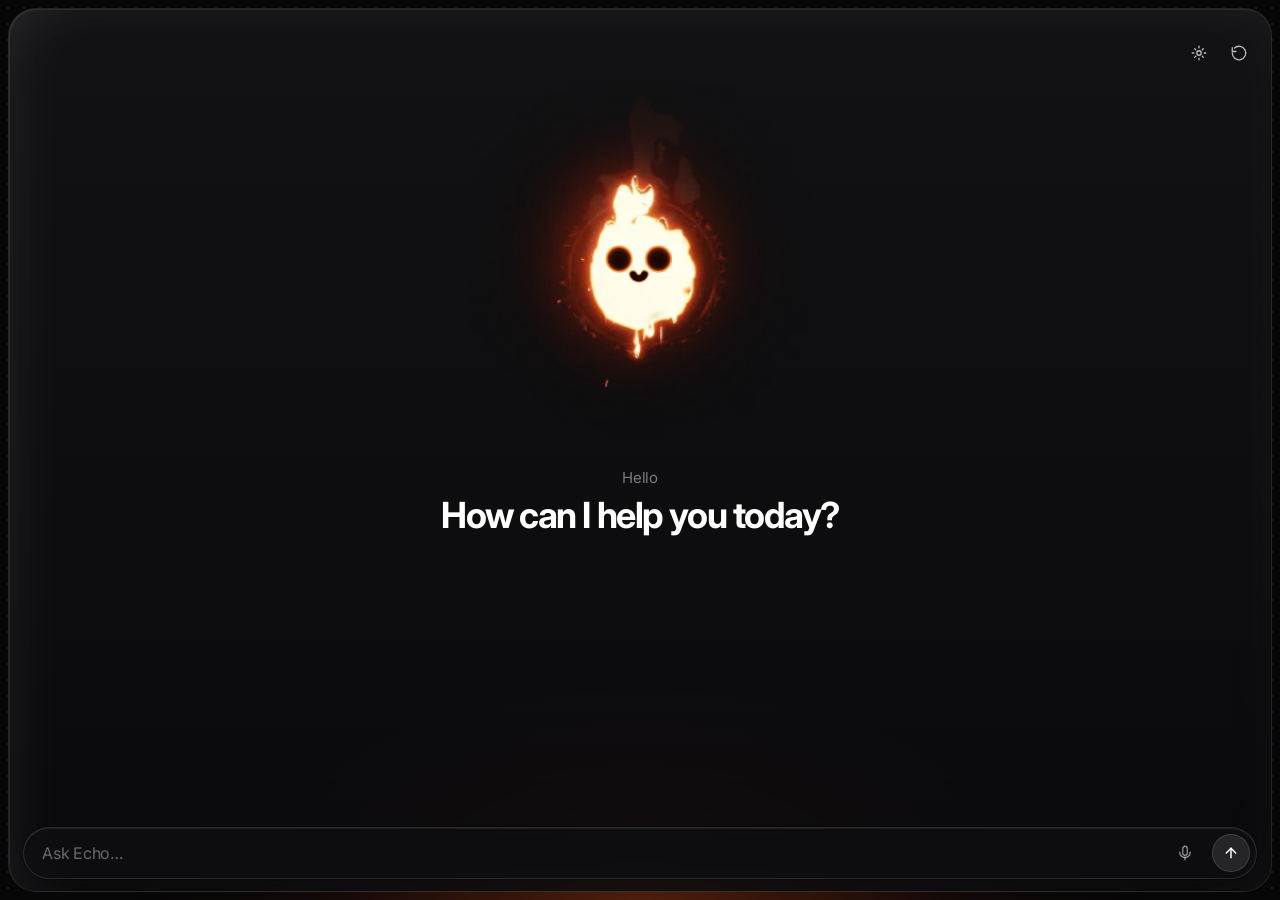
<file: index.html>
<!DOCTYPE html>
<html lang="en">
<head>
  <meta charset="utf-8">
  <meta name="viewport" content="width=device-width, initial-scale=1, maximum-scale=1, user-scalable=no, viewport-fit=cover, interactive-widget=resizes-content">
  <meta name="apple-mobile-web-app-capable" content="yes">
  <meta name="mobile-web-app-capable" content="yes">
  <meta name="apple-mobile-web-app-status-bar-style" content="black-translucent">
  <meta name="apple-mobile-web-app-title" content="Echo">
  <meta name="theme-color" content="#000000">
  <meta name="color-scheme" content="dark">
  <meta name="description" content="Echo — a friendly fire spirit you can talk to.">
  <link rel="manifest" href="manifest.webmanifest?v=82">
  <link rel="apple-touch-icon" href="apple-touch-icon.png?v=82">
  <link rel="icon" type="image/png" sizes="32x32" href="favicon-32.png?v=82">
  <link rel="icon" type="image/png" sizes="16x16" href="favicon-16.png?v=82">
  <link rel="icon" type="image/png" sizes="192x192" href="icon-192.png?v=82">
  <link rel="shortcut icon" href="favicon.ico?v=82">
  <link rel="preconnect" href="https://fonts.googleapis.com">
  <link rel="preconnect" href="https://fonts.gstatic.com" crossorigin>
  <link href="https://fonts.googleapis.com/css2?family=Inter:wght@400;500;600;700&display=swap" rel="stylesheet">
  <link rel="stylesheet" href="css/echo-app.css?v=82">
  <title>Echo</title>
  <!-- echo-live-v82 -->
</head>
<body class="home">
  <div id="ember" aria-hidden="true"></div>
  <div id="stage">
    <canvas id="flame" aria-hidden="true"></canvas>
    <canvas id="c" aria-label="Echo"></canvas>
  </div>
  <div id="shell">
    <header id="topbar">
      <div id="brand">
        <div id="brand-spacer" aria-hidden="true"></div>
        <div id="brand-text">
          <div id="brand-name">Echo</div>
          <div id="brand-sub">Here with you</div>
        </div>
      </div>
      <div id="top-actions">
        <button type="button" id="btnSettings" aria-label="Settings">
          <svg width="18" height="18" viewBox="0 0 24 24" fill="none" stroke="currentColor" stroke-width="1.7" stroke-linecap="round" stroke-linejoin="round" aria-hidden="true"><circle cx="12" cy="12" r="3"/><path d="M12 3v2M12 19v2M5 12H3M21 12h-2M6.2 6.2l1.4 1.4M16.4 16.4l1.4 1.4M17.8 6.2l-1.4 1.4M7.6 16.4l-1.4 1.4"/></svg>
        </button>
        <button type="button" id="btnNew" aria-label="New chat">
          <svg width="18" height="18" viewBox="0 0 24 24" fill="none" stroke="currentColor" stroke-width="1.7" stroke-linecap="round" stroke-linejoin="round" aria-hidden="true"><path d="M3 12a9 9 0 1 0 3-6.7"/><path d="M3 5v5h5"/></svg>
        </button>
      </div>
    </header>
    <section id="home">
      <p id="hello">Hello</p>
      <h1 id="home-title">How can I help you today?</h1>
    </section>
    <div id="log" aria-live="polite"></div>
    <form id="composer" action="#">
      <input id="input" type="text" enterkeyhint="send" autocomplete="off" autocapitalize="sentences" placeholder="Ask Echo…">
      <button type="button" id="btnMic" aria-label="Voice input">
        <svg width="18" height="18" viewBox="0 0 24 24" fill="none" stroke="currentColor" stroke-width="1.7" stroke-linecap="round" stroke-linejoin="round" aria-hidden="true"><path d="M12 3a3 3 0 0 1 3 3v6a3 3 0 0 1-6 0V6a3 3 0 0 1 3-3z"/><path d="M19 11a7 7 0 0 1-14 0"/><path d="M12 18v3"/></svg>
      </button>
      <button type="submit" id="btnSend" aria-label="Send">
        <svg width="16" height="16" viewBox="0 0 24 24" fill="none" stroke="currentColor" stroke-width="2.2" stroke-linecap="round" stroke-linejoin="round" aria-hidden="true"><path d="M12 19V5"/><path d="M5 12l7-7 7 7"/></svg>
      </button>
    </form>
  </div>
  <div id="sheet">
    <div class="card" role="dialog" aria-labelledby="keyTitle">
      <h2 id="keyTitle">Echo’s brain</h2>
      <p>Paste a free Gemini API key from <a href="https://aistudio.google.com/apikey" target="_blank" rel="noopener noreferrer">aistudio.google.com/apikey</a>. It stays on this phone and is never uploaded to our servers. Without a key, Echo uses simple offline replies.</p>
      <input id="keyInput" type="password" autocomplete="off" spellcheck="false" placeholder="Gemini API key">
      <div class="row-btns">
        <button type="button" class="primary" id="keySave">Save</button>
        <button type="button" id="keyClear">Remove</button>
        <button type="button" id="keyClose">Close</button>
      </div>
      <div class="status" id="keyStatus"></div>
    </div>
  </div>
  <div id="bar">
    <button type="button" class="pill" id="autoBtn" aria-pressed="false">Auto</button>
    <div id="pills" role="toolbar" aria-label="Expressions"></div>
  </div>
  <div id="fps"></div>
  <script>
  (function () {
    'use strict';

    // Cache-bust static assets so iPhone Safari picks up this version.
    var ASSET_Q = '?v=82';
    function assetUrl(path) {
      return path + ASSET_Q;
    }


    // Sprite landmarks, in flame-body.png pixels (cropped lively-white-v5, no face).
    var IMG_W = 720, IMG_H = 939;
    var FACE_CX = 358.0, FACE_CY = 510.9, EYE_D = 35.4, GAP = 1.20;
    var SOLID_L = 255, SOLID_R = 459, SOLID_T = 253, SOLID_B = 687;
    var BULB_CX = 358.0, BULB_CY = 500.1;
    var TIP_X = 361, TIP_Y = 253;
    var DRIPS = [{ x: 345, y: 632 }, { x: 368, y: 685 }];
    var MOUTH_FRAC = 0.70, MOUTH_THICK = 0.22;
    var SOLID_W = SOLID_R - SOLID_L;

    var EXPRESSION_NAMES = [
      'happy', 'sad', 'veryHappy', 'wavy', 'content', 'disappointed',
      'angry', 'dizzy', 'squint', 'wink', 'unamused', 'worried'
    ];

    var LABELS = {
      happy: 'Happy', sad: 'Sad', veryHappy: 'Very happy', wavy: 'Wavy',
      content: 'Content', disappointed: 'Disappointed', angry: 'Angry',
      dizzy: 'Dizzy', squint: 'Squint', wink: 'Wink',
      unamused: 'Unamused', worried: 'Worried',
      neutral: 'Neutral', talking: 'Talking'
    };

    var ALIASES = {
      'very-happy': 'veryHappy', veryhappy: 'veryHappy', 'very happy': 'veryHappy',
      smile: 'happy', frown: 'sad',
      default: 'neutral', idle: 'neutral',
      talk: 'talking',
      mad: 'angry', wow: 'veryHappy',
      bored: 'unamused', deadpan: 'unamused',
      nervous: 'worried', concern: 'worried'
    };

    // Eye kinds: circle, happyArc, sadArc, caret, chevron, ex, flat, slit
    function baseParams() {
      return {
        lCircle: 1, rCircle: 1,
        lHappy: 0, rHappy: 0,
        lSad: 0, rSad: 0,
        lCaret: 0, rCaret: 0,
        lChev: 0, rChev: 0, lChevDir: 1, rChevDir: -1,
        lEx: 0, rEx: 0,
        lFlat: 0, rFlat: 0,
        lSlit: 0, rSlit: 0, lSlitRot: 0.45, rSlitRot: -0.45,
        brow: 0,
        mouthCurve: 1,
        mouthW: MOUTH_FRAC,
        mouthThick: MOUTH_THICK,
        mouthWave: 0,
        mouthOpen: 0,
        lookBiasX: 0, lookBiasY: 0
      };
    }

    function pCircle(extra) {
      return Object.assign(baseParams(), extra || {});
    }

    var EXPR = {};
    EXPR.happy = pCircle({ mouthCurve: 1, mouthW: 0.70 });
    EXPR.neutral = pCircle({ mouthCurve: 0, mouthW: 1.36, mouthOpen: 1, mouthThick: 0.22 });
    EXPR.sad = pCircle({ mouthCurve: -1, mouthW: 0.70, lookBiasY: 0.22 });
    EXPR.veryHappy = pCircle({
      lCircle: 0, rCircle: 0, lCaret: 1, rCaret: 1,
      mouthCurve: 1, mouthW: 0.75
    });
    EXPR.wavy = pCircle({ mouthCurve: 0.25, mouthW: 0.80, mouthWave: 1 });
    EXPR.content = pCircle({
      lCircle: 0, rCircle: 0, lHappy: 1, rHappy: 1,
      mouthCurve: 1, mouthW: 0.75
    });
    EXPR.disappointed = pCircle({
      lCircle: 0, rCircle: 0, lSad: 1, rSad: 1,
      mouthCurve: -1, mouthW: 0.70, lookBiasY: 0.2
    });
    EXPR.angry = pCircle({
      lCircle: 0, rCircle: 0, lSlit: 1, rSlit: 1,
      mouthCurve: -1, mouthW: 0.65, brow: 0.35
    });
    EXPR.dizzy = pCircle({
      lCircle: 0, rCircle: 0, lEx: 1, rEx: 1,
      mouthCurve: -0.85, mouthW: 0.62
    });
    EXPR.squint = pCircle({
      lCircle: 0, rCircle: 0, lChev: 1, rChev: 1,
      lChevDir: 1, rChevDir: -1,
      mouthCurve: 1, mouthW: 0.70
    });
    EXPR.wink = pCircle({
      lCircle: 0, rCircle: 1, lChev: 1, rChev: 0,
      lChevDir: 1,
      mouthCurve: 1, mouthW: 0.70
    });
    EXPR.unamused = pCircle({
      lCircle: 0, rCircle: 0, lFlat: 1, rFlat: 1,
      mouthCurve: 0, mouthW: 0.72, mouthThick: 0.20
    });
    EXPR.worried = pCircle({
      mouthCurve: -1, mouthW: 0.70, brow: 1, lookBiasY: 0.12
    });
    EXPR.talking = pCircle({
      mouthCurve: 0.35, mouthW: 0.62, mouthOpen: 0.7, mouthThick: 0.20
    });

    var HOLD = {
      wink: [1.15, 1.7],
      dizzy: [1.6, 2.4],
      talking: [2.4, 3.6],
      _default: [2.6, 4.4]
    };

    function resolveName(name) {
      if (name == null) return null;
      var key = String(name).trim();
      if (EXPR[key]) return key;
      var lower = key.toLowerCase();
      if (EXPR[lower]) return lower;
      if (ALIASES[lower]) return ALIASES[lower];
      if (ALIASES[key]) return ALIASES[key];
      return null;
    }

    var q = new URLSearchParams(location.search);
    function flag(k) {
      if (!q.has(k)) return false;
      var v = q.get(k);
      return v !== '0' && v !== 'false' && v !== 'no';
    }

    var startName = resolveName(q.get('expr')) || 'happy';
    var autoOn = flag('auto');
    var stillMode = flag('still');
    var debugOn = flag('debug');
    var hideUi = flag('hideui') || flag('demo') || q.get('ui') === '0';
    var holdFps = flag('smooth') ? 0 : (parseFloat(q.get('hold')) || 22);
    var blackFace = q.get('face') !== 'white' && !flag('whiteface');
    var faceInk = blackFace ? '#1a0c08' : '#fff';
    var faceShadeAmt = blackFace ? 0.0 : 1.0;
    var flipMeta = null;
    var flipReady = false;
    var flipTex = null;
    var flipCumul = [];
    var flipTotal = 1;
    var colorReady = false;
    var colorMeta = null;
    var colorSheets = [];
    var flame2d = null;
    var ANCHOR_X = FACE_CX;
    var ANCHOR_Y = FACE_CY;

    var canvas = document.getElementById('c');
    var ctx = canvas.getContext('2d', { alpha: true, desynchronized: true });
    var fpsEl = document.getElementById('fps');
    var barEl = document.getElementById('bar');
    var pillsEl = document.getElementById('pills');
    var autoBtn = document.getElementById('autoBtn');

    if (debugOn) document.body.classList.add('debug');
    if (hideUi) document.body.classList.add('hide-ui');
    if (flag('pills') || q.get('lab') === '1') document.body.classList.add('show-pills');

    var dpr = 1;
    var W = 1, H = 1, S = 1;
    var safe = { top: 0, bottom: 0, left: 0, right: 0 };

    var cur = baseParams();
    var target = Object.assign(baseParams(), EXPR[startName]);
    var exprName = startName;
    var talkHeld = false;
    var autoTimer = 0;
    var autoHold = 3;

    var pos = { x: 0, y: 0, vx: 0, vy: 0, tx: 0, ty: 0 };
    var nextTarget = { x: 0, y: 0 };
    var phase = stillMode ? 'still' : 'pause';
    var phaseUntil = 0;
    var lean = 0;
    var squash = 0;

    var look = { x: 0, y: 0, tx: 0, ty: 0, until: 0 };
    var blink = 0;
    var blinkUntil = 0;
    var blinkState = 'open';
    var doublePending = false;

    var follow = null;
    var pokeUntil = 0;

    var embers = [];
    var drops = [];
    var smokes = [];
    var tongues = [];
    var bits = [];
    var nextEmber = 0;
    var nextDrop = 0;
    var nextSmoke = 0;
    var nextTongue = 0;
    var outline = null;
    var rest = { x: 0, y: 0 };
    var flare = 0;
    var NECK_Y = 402;

    var time = 0;
    var last = 0;
    var fpsAcc = 0, fpsFrames = 0, fpsVal = 60;

    var bodyImg = null;
    var glowCvs = null;
    var softDot = null;
    var ready = false;
    var flickerN = 0;

    function lerp(a, b, t) { return a + (b - a) * t; }
    function clamp(v, a, b) { return v < a ? a : v > b ? b : v; }
    function rand(a, b) { return a + Math.random() * (b - a); }
    function expApproach(curV, tgt, rate, dt) {
      return curV + (tgt - curV) * (1 - Math.exp(-rate * dt));
    }

    function bodyScale() {
      if (colorReady) return 1.08;
      return (124 * S) / SOLID_W;
    }

    function extents() {
      var sc = bodyScale();
      return {
        left: (ANCHOR_X - SOLID_L) * sc + 22,
        right: (SOLID_R - ANCHOR_X) * sc + 22,
        top: (ANCHOR_Y - SOLID_T) * sc + 40,
        bot: (SOLID_B - ANCHOR_Y) * sc + 26
      };
    }

    function readSafe() {
      var cs = getComputedStyle(document.documentElement);
      function px(name) { return parseFloat(cs.getPropertyValue(name)) || 0; }
      safe.top = px('--sat');
      safe.bottom = px('--sab');
      safe.left = px('--sal');
      safe.right = px('--sar');
    }

    function playable() {
      var barH = 0;
      if (barEl && !hideUi) barH = barEl.getBoundingClientRect().height;
      var e = extents();
      var x0 = safe.left + 10 + e.left;
      var y0 = safe.top + 10 + e.top;
      var x1 = W - safe.right - 10 - e.right;
      var y1 = H - barH - 10 - e.bot;
      if (x1 - x0 < 40) { x0 = W * 0.28; x1 = W * 0.72; }
      if (y1 - y0 < 40) { y0 = H * 0.28; y1 = H * 0.62; }
      return { x0: x0, y0: y0, x1: x1, y1: y1 };
    }


    // --- WebGL1 procedural fire (raw, no libraries). Fallback is the canvas flame. ---
    var flameCanvas = document.getElementById('flame');
    var glOk = false;
    var gl = null;
    var glProg = null;
    var glBuf = null;
    var glUni = {};
    var lastDraw = 0;

    var FLAME_VERT = 'attribute vec2 aPos;void main(){gl_Position=vec4(aPos,0.0,1.0);}';

    var FLAME_FRAG = [
      '#ifdef GL_FRAGMENT_PRECISION_HIGH',
      'precision highp float;',
      '#else',
      'precision mediump float;',
      '#endif',
      'uniform vec2 uRes;',
      'uniform vec2 uCenter;',
      'uniform vec2 uScale;',
      'uniform float uAngle;',
      'uniform float uTime;',
      'uniform float uFlare;',
      'uniform float uHold;',
      'uniform sampler2D uAtlas;',
      'uniform float uUseAtlas;',
      'uniform float uFrame;',
      'uniform vec4 uGrid;',
      'uniform vec2 uFacePx;',
      'uniform float uPx;',
      'uniform float uSdfRange;',
      'uniform float uFaceShade;',
      '',
      'float hash12(vec2 p){',
      '  vec2 q = fract(p * vec2(0.1031, 0.1030));',
      '  q += dot(q, q.yx + 33.33);',
      '  return fract((q.x + q.y) * q.x);',
      '}',
      '',
      'float vnoise(vec2 p){',
      '  vec2 i = floor(p);',
      '  vec2 f = fract(p);',
      '  vec2 u = f * f * (3.0 - 2.0 * f);',
      '  float a = hash12(i);',
      '  float b = hash12(i + vec2(1.0, 0.0));',
      '  float c = hash12(i + vec2(0.0, 1.0));',
      '  float d = hash12(i + vec2(1.0, 1.0));',
      '  return mix(mix(a, b, u.x), mix(c, d, u.x), u.y);',
      '}',
      '',
      'float fbm(vec2 p){',
      '  float v = 0.0;',
      '  float a = 0.5;',
      '  for (int i = 0; i < 3; i++) {',
      '    v += a * vnoise(p);',
      '    p = vec2(p.x * 1.62 + p.y * 1.22, -p.x * 1.22 + p.y * 1.62) + 11.5;',
      '    a *= 0.5;',
      '  }',
      '  return v;',
      '}',
      '',
      'float smin(float a, float b, float k){',
      '  float h = clamp(0.5 + 0.5 * (b - a) / k, 0.0, 1.0);',
      '  return mix(b, a, h) - k * h * (1.0 - h);',
      '}',
      '',
      'float sdCapsule(vec2 p, vec2 a, vec2 b, float r){',
      '  vec2 pa = p - a, ba = b - a;',
      '  float h = clamp(dot(pa, ba) / dot(ba, ba), 0.0, 1.0);',
      '  return length(pa - ba * h) - r;',
      '}',
      '',
      'vec2 n2(float t, float seed){',
      '  return vec2(vnoise(vec2(t * 1.13, seed)), vnoise(vec2(t * 1.27 + 4.2, seed + 3.1))) - 0.5;',
      '}',
      '',
      'float sdFlame(vec2 p, float t){',
      '  vec2 c = vec2(0.0, -0.06);',
      '  // Slow breathing: lower body bulges out as it squashes, then reaches up.',
      '  float breath = sin(t * 2.05);',
      '  float bulge = 1.0 + 0.11 * breath + 0.06 * uFlare;',
      '  float squat = 1.0 - 0.09 * breath;',
      '  vec2 q = p - c;',
      '  float low = 1.0 - smoothstep(-0.15, 0.85, q.y);',
      '  q.x /= mix(1.0, bulge, low);',
      '  q.y /= mix(1.0, squat, low * 0.85);',
      '',
      '  // Multi-octave domain warp scrolling upward so the whole silhouette churns.',
      '  vec2 ns = vec2(q.x * 1.85, q.y * 1.65 - t * 2.55);',
      '  vec2 w1 = vec2(fbm(ns), fbm(ns + vec2(5.2, -t * 0.28))) - 0.5;',
      '  ns += w1 * (0.48 + 0.22 * uFlare);',
      '  vec2 w2 = vec2(fbm(ns * 2.15 + 8.0), fbm(ns * 2.15 + 17.0 - t * 0.12)) - 0.5;',
      '  ns += w2 * 0.24;',
      '  float n = fbm(ns * 1.75);',
      '  float nFine = fbm(ns * 3.35 + vec2(3.0, t * 0.45));',
      '',
      '  float rx = 1.12 + 0.07 * uFlare;',
      '  float ry = 1.08;',
      '  float sd = length(q / vec2(rx, ry)) * min(rx, ry) - 0.94;',
      '  // Soft side lumps, also advected by the warp so they do not orbit in place.',
      '  vec2 b2 = vec2(-0.48, 0.06) + w1 * 0.16;',
      '  vec2 b3 = vec2( 0.50, 0.02) + vec2(-w1.y, w1.x) * 0.16;',
      '  sd = smin(sd, length(q - b2) - 0.58, 0.16);',
      '  sd = smin(sd, length(q - b3) - 0.56, 0.16);',
      '',
      '  float hw = smoothstep(-0.20, 1.20, q.y);',
      '  sd -= (n - 0.48) * (0.11 + 0.36 * hw * hw + 0.08 * low + 0.10 * uFlare);',
      '  sd -= (nFine - 0.5) * (0.05 + 0.14 * hw);',
      '  float ang = atan(q.y, q.x);',
      '  sd -= (vnoise(vec2(ang * 1.7, q.y * 1.3 - t * 2.15)) - 0.5) * (0.07 + 0.16 * hw);',
      '',
      '  // Two or three tongues that grow, sway, change shape, and pinch off.',
      '  vec2 mainTip = vec2(0.0, 1.35);',
      '  for (int i = 0; i < 3; i++) {',
      '    float fi = float(i);',
      '    float spd = 0.52 + 0.16 * fi;',
      '    float ph = fract(t * spd + fi * 0.37);',
      '    float env = smoothstep(0.02, 0.18, ph) * (1.0 - smoothstep(0.52, 0.82, ph));',
      '    if (i == 2) env *= smoothstep(0.35, 0.62, fbm(vec2(floor(t * spd + fi * 0.37), 21.0)));',
      '    float len = 0.18 + (0.55 + 0.40 * (1.0 - 0.35 * fi) + 0.18 * uFlare) * env;',
      '    vec2 sw = n2(t * (2.35 + 0.28 * fi) + fi, 14.0 + fi);',
      '    vec2 hk = n2(t * (3.05 + 0.2 * fi) + fi * 2.0, 20.0 + fi);',
      '    vec2 base = vec2((-0.22 + 0.22 * fi) + sw.x * 0.20, ry * 0.52);',
      '    vec2 mid  = base + vec2(sw.x * (0.45 + 0.40 * env), len * 0.46);',
      '    vec2 tip  = mid  + vec2(sw.x * 0.35 + hk.x * 0.85 * env, len * 0.56 - abs(hk.x) * 0.28 * env);',
      '    if (i == 0) mainTip = tip + c;',
      '    float tt = clamp((q.y - base.y) / max(tip.y - base.y, 0.04), 0.0, 1.0);',
      '    float tw = mix(0.30 + 0.06 * uFlare, 0.035, pow(tt, 0.78)) * (0.45 + 0.55 * env);',
      '    float tongue = smin(',
      '      sdCapsule(q, base, mid, tw * 1.05),',
      '      sdCapsule(q, mid, tip, mix(tw, 0.04, 0.7)),',
      '      0.11);',
      '    tongue -= (vnoise(vec2(q.x * 4.0, q.y * 3.0 - t * 2.3) + fi) - 0.5) * 0.06 * env;',
      '    sd = smin(sd, tongue, 0.14);',
      '  }',
      '',
      '  // Hanging drips at varied speeds — some linger, one stretches far.',
      '  for (int i = 0; i < 4; i++) {',
      '    float fi = float(i);',
      '    vec2 dn = n2(t * (0.55 + 0.33 * fi), 30.0 + fi);',
      '    float phase = pow(0.5 + 0.5 * sin(t * (0.70 + 0.48 * fi) + fi * 1.7), 1.45 + 0.3 * fi);',
      '    float len = 0.10 + (0.22 + 0.20 * fi) * phase * (0.50 + 0.50 * (dn.y + 0.5));',
      '    if (i == 1) len += 0.28 * phase;',
      '    float dx = -0.48 + 0.32 * fi + dn.x * 0.18;',
      '    vec2 da = vec2(dx, -ry * 0.80 * squat);',
      '    vec2 db = da + vec2(dn.x * 0.14 * len, -len);',
      '    float rad = mix(0.085, 0.020, phase) * (i == 2 ? 0.62 : 1.0);',
      '    sd = smin(sd, sdCapsule(q, da, db, rad), 0.07);',
      '  }',
      '',
      '  // Blobs pinch off a tongue tip, then rise, shrink and fade.',
      '  for (int j = 0; j < 5; j++) {',
      '    float fj = float(j);',
      '    float life = 0.55 + 0.38 * fj;',
      '    float cycle = t / life + fj * 0.23;',
      '    float ph = fract(cycle);',
      '    vec2 jn = n2(floor(cycle) * 1.7, 40.0 + fj);',
      '    // Appear as the matching tongue retracts, then float up.',
      '    vec2 birth = mainTip - c + vec2(jn.x * 0.30, 0.02);',
      '    if (j > 0) birth.x += (fj - 2.0) * 0.10;',
      '    vec2 bp = birth + vec2(jn.x * (0.35 + 0.25 * ph) + jn.y * 0.12, ph * (0.95 + 0.55 * fj));',
      '    float br = mix(0.16, 0.02, ph) * smoothstep(0.0, 0.10, ph) * (1.0 - smoothstep(0.55, 1.0, ph));',
      '    vec2 ep = (q - bp) / vec2(1.0 + jn.x * 0.40, 1.15 + 0.35 * ph);',
      '    ep.x += (vnoise(ep * 3.4 + fj + t * 0.2) - 0.5) * 0.20;',
      '    sd = min(sd, length(ep) - br);',
      '  }',
      '  return sd;',
      '}',
      '',
      'void main(){',
      '  vec2 screen = vec2(gl_FragCoord.x, uRes.y - gl_FragCoord.y);',
      '  vec2 d = screen - uCenter;',
      '  float ca = cos(uAngle), sa = sin(uAngle);',
      '  vec2 r = vec2(ca * d.x + sa * d.y, -sa * d.x + ca * d.y);',
      '  vec2 p = vec2(r.x / max(uScale.x, 0.001), -r.y / max(uScale.y, 0.001));',
      '  p /= 102.0;',
      '  float t = uTime;',
      '  // uHold is a hold rate in fps (22 ~= the reference GIF). 0 = smooth time.',
      '  float ts = (uHold > 0.5) ? floor(t * uHold + 0.001) / uHold : t;',
      '',
      '  float sdA = 8.0;',
      '  if (uUseAtlas > 0.5) {',
      '    float col = mod(uFrame, uGrid.z);',
      '    float row = floor(uFrame / uGrid.z);',
      '    vec2 cellP = uFacePx + vec2(p.x, -p.y) * uPx;',
      '    if (cellP.x > 1.0 && cellP.y > 1.0 && cellP.x < uGrid.x - 1.0 && cellP.y < uGrid.y - 1.0) {',
      '      vec2 uv = (vec2(col, row) * uGrid.xy + cellP) / uGrid.w;',
      '      float enc = texture2D(uAtlas, uv).r;',
      '      sdA = (enc > 0.98) ? 8.0 : (enc - 0.5) * 2.0 * uSdfRange / max(uPx, 0.001);',
      '    }',
      '  }',
      '',
      '  vec3 cream = vec3(1.000, 1.000, 0.420);',   // 255,255,107
      '  vec3 gold  = vec3(0.996, 0.698, 0.173);',   // 254,178,44
      '  vec3 orange= vec3(0.808, 0.424, 0.129);',   // 206,108,33
      '  vec3 deep  = vec3(0.498, 0.216, 0.118);',   // 127,55,30
      '  vec3 shade = vec3(0.235, 0.078, 0.047);',   // dark band behind the face
      '  vec3 haloC = vec3(0.90,  0.42,  0.10);',    // soft orange glow
      '  vec3 glowC = vec3(0.35,  0.10,  0.05);',
      '  vec3 hazeC = vec3(0.188, 0.063, 0.063);',   // maroon-brown haze
      '  vec3 ringC = vec3(0.45,  0.16,  0.07);',
      '  vec3 smokeC= vec3(0.30,  0.18,  0.14);',
      '',
      '  float dist = length(p);',
      '  float sd = (uUseAtlas > 0.5) ? sdA : sdFlame(p, ts);',
      '  // Pixel-sized AA so edges stay smooth at 2x DPR without jaggies.',
      '  float aa = 1.35 / max(uScale.y * 102.0, 1.0);',
      '  float fire = smoothstep(aa, -aa, sd);',
      '',
      '  // Posterized cream / gold / orange bands. Hot patches scroll with the boil.',
      '  float nH = vnoise(vec2(p.x * 0.62, p.y * 0.55 - ts * 0.62));',
      '  float nH2= vnoise(vec2(p.x * 1.05 + 5.3, p.y * 0.90 - ts * 0.28));',
      '  float boil = nH * 0.80 + nH2 * 0.20;',
      '  float depth = clamp(-sd * 1.20, 0.0, 1.0);',
      '  float band = mix(0.10, 0.88, boil) * mix(0.40, 1.0, depth);',
      '  float toGold  = smoothstep(0.18, 0.26, band);',
      '  float toCream = smoothstep(0.48, 0.56, band);',
      '  vec3 col = mix(orange, gold, toGold);',
      '  col = mix(col, cream, toCream);',
      '  float rimT = smoothstep(-0.14, -0.02, sd);',
      '  col = mix(col, orange, rimT * 0.95);',
      '  col = mix(col, deep, rimT * smoothstep(0.02, 0.12, sd + 0.04) * 0.22);',
      '  // Optional dark band behind the white face so it stays readable on cream.',
      '  float core = 1.0 - smoothstep(0.16, 0.72, length(p - vec2(0.0, 0.03)));',
      '  col = mix(col, shade, core * uFaceShade);',
      '',
      '  // Soft orange halo, then maroon-brown haze like the color reference.',
      '  float close = exp(-max(sd, 0.0) * 5.8) * (0.95 + 0.15 * uFlare);',
      '  float midg  = exp(-max(sd, 0.0) * 1.7) * 0.50;',
      '  float hazeA = exp(-dist * 0.42) * 0.85;',
      '  close *= 1.0 - fire * 0.92;',
      '  midg  *= 1.0 - fire * 0.85;',
      '  hazeA *= 1.0 - fire * 0.70;',
      '',
      '  // Faint broken ring, not a clock face.',
      '  float aang = atan(p.y + 0.06, p.x);',
      '  float ringR = 1.78 + 0.05 * vnoise(vec2(aang * 1.8, ts * 0.35));',
      '  float ring = abs(length(p - vec2(0.0, -0.06)) - ringR);',
      '  float gaps = 0.55 + 0.45 * vnoise(vec2(aang * 1.2, 8.0 + ts * 0.2));',
      '  float ringA = exp(-ring * ring * 220.0) * 0.38 * gaps;',
      '  ringA += exp(-ring * ring * 55.0) * 0.10;',
      '',
      '  // Irregular smoke puffs above the crown.',
      '  float smoke = 0.0;',
      '  for (int k = 0; k < 3; k++) {',
      '    float fk = float(k);',
      '    float life = 1.55 + 0.4 * fk;',
      '    float cycle = t / life + fk * 0.31;',
      '    float ph = fract(cycle);',
      '    vec2 kn = n2(floor(cycle) * 0.9, 60.0 + fk);',
      '    vec2 sp = vec2(kn.x * 0.75, 1.40 + ph * 1.45);',
      '    float sr = 0.22 + 0.30 * ph + 0.05 * fk;',
      '    float sv = smoothstep(0.0, 0.15, ph) * (1.0 - smoothstep(0.55, 1.0, ph));',
      '    vec2 sh = (p - sp) / vec2(1.0 + ph * 0.7, 1.25);',
      '    sh.x += (vnoise(sh * 3.0 + ts) - 0.5) * 0.45;',
      '    smoke += sv * (1.0 - smoothstep(0.4, 1.2, length(sh) / sr)) * 0.45;',
      '  }',
      '  smoke *= 1.0 - fire;',
      '',
      '  vec3 rgb = hazeC * hazeA + haloC * close + glowC * midg + ringC * ringA + smokeC * smoke;',
      '  rgb = mix(rgb, col, fire);',
      '  gl_FragColor = vec4(rgb, 1.0);',
      '}'
    ].join('\n');

    function compileShader(type, src) {
      var sh = gl.createShader(type);
      gl.shaderSource(sh, src);
      gl.compileShader(sh);
      if (!gl.getShaderParameter(sh, gl.COMPILE_STATUS)) {
        console.warn('Echo flame shader', gl.getShaderInfoLog(sh));
        gl.deleteShader(sh);
        return null;
      }
      return sh;
    }

    function initFlameGL() {
      if (!flameCanvas) return false;
      var opts = {
        alpha: false,
        antialias: false,
        depth: false,
        stencil: false,
        premultipliedAlpha: true,
        preserveDrawingBuffer: false,
        powerPreference: 'high-performance'
      };
      gl = flameCanvas.getContext('webgl', opts) || flameCanvas.getContext('experimental-webgl', opts);
      if (!gl) return false;
      var vs = compileShader(gl.VERTEX_SHADER, FLAME_VERT);
      var fs = compileShader(gl.FRAGMENT_SHADER, FLAME_FRAG);
      if (!vs || !fs) return false;
      glProg = gl.createProgram();
      gl.attachShader(glProg, vs);
      gl.attachShader(glProg, fs);
      gl.bindAttribLocation(glProg, 0, 'aPos');
      gl.linkProgram(glProg);
      if (!gl.getProgramParameter(glProg, gl.LINK_STATUS)) {
        console.warn('Echo flame program', gl.getProgramInfoLog(glProg));
        return false;
      }
      glBuf = gl.createBuffer();
      gl.bindBuffer(gl.ARRAY_BUFFER, glBuf);
      gl.bufferData(gl.ARRAY_BUFFER, new Float32Array([
        -1, -1, 1, -1, -1, 1, 1, 1
      ]), gl.STATIC_DRAW);
      glUni.uRes = gl.getUniformLocation(glProg, 'uRes');
      glUni.uCenter = gl.getUniformLocation(glProg, 'uCenter');
      glUni.uScale = gl.getUniformLocation(glProg, 'uScale');
      glUni.uAngle = gl.getUniformLocation(glProg, 'uAngle');
      glUni.uTime = gl.getUniformLocation(glProg, 'uTime');
      glUni.uFlare = gl.getUniformLocation(glProg, 'uFlare');
      glUni.uHold = gl.getUniformLocation(glProg, 'uHold');
      glUni.uAtlas = gl.getUniformLocation(glProg, 'uAtlas');
      glUni.uUseAtlas = gl.getUniformLocation(glProg, 'uUseAtlas');
      glUni.uFrame = gl.getUniformLocation(glProg, 'uFrame');
      glUni.uGrid = gl.getUniformLocation(glProg, 'uGrid');
      glUni.uFacePx = gl.getUniformLocation(glProg, 'uFacePx');
      glUni.uPx = gl.getUniformLocation(glProg, 'uPx');
      glUni.uSdfRange = gl.getUniformLocation(glProg, 'uSdfRange');
      glUni.uFaceShade = gl.getUniformLocation(glProg, 'uFaceShade');
      gl.disable(gl.DEPTH_TEST);
      gl.disable(gl.BLEND);
      return true;
    }

    function resizeFlameGL() {
      if (!gl || !flameCanvas) return;
      var fdpr = Math.min(window.devicePixelRatio || 1, 2);
      var dw = Math.max(1, Math.round(W * fdpr));
      var dh = Math.max(1, Math.round(H * fdpr));
      if (flameCanvas.width !== dw || flameCanvas.height !== dh) {
        flameCanvas.width = dw;
        flameCanvas.height = dh;
      }
      flameCanvas.style.width = '100%';
      flameCanvas.style.height = '100%';
      gl.viewport(0, 0, dw, dh);
    }

    function renderFlameGL(now, xf) {
      if (!gl || !glProg) return;
      gl.viewport(0, 0, flameCanvas.width, flameCanvas.height);
      gl.clearColor(0, 0, 0, 1);
      gl.clear(gl.COLOR_BUFFER_BIT);
      gl.useProgram(glProg);
      gl.bindBuffer(gl.ARRAY_BUFFER, glBuf);
      gl.enableVertexAttribArray(0);
      gl.vertexAttribPointer(0, 2, gl.FLOAT, false, 0, 0);
      var fdpr = flameCanvas.width / Math.max(W, 1);
      gl.uniform2f(glUni.uRes, flameCanvas.width, flameCanvas.height);
      gl.uniform2f(glUni.uCenter, xf.x * fdpr, xf.y * fdpr);
      gl.uniform2f(glUni.uScale, xf.scx * fdpr, xf.scy * fdpr);
      gl.uniform1f(glUni.uAngle, xf.ang);
      gl.uniform1f(glUni.uTime, now);
      gl.uniform1f(glUni.uFlare, flare);
      gl.uniform1f(glUni.uHold, holdFps);
      gl.uniform1f(glUni.uUseAtlas, flipReady ? 1 : 0);
      if (flipReady && flipTex) {
        gl.activeTexture(gl.TEXTURE0);
        gl.bindTexture(gl.TEXTURE_2D, flipTex);
        gl.uniform1i(glUni.uAtlas, 0);
        gl.uniform1f(glUni.uFrame, flipFrameAt(now));
        gl.uniform4f(glUni.uGrid, flipMeta.cellW, flipMeta.cellH, flipMeta.cols, flipMeta.atlas);
        gl.uniform2f(glUni.uFacePx, flipMeta.faceX, flipMeta.faceY);
        gl.uniform1f(glUni.uPx, flipMeta.bodyHalf / 1.08);
        gl.uniform1f(glUni.uSdfRange, flipMeta.sdfRange);
        gl.uniform1f(glUni.uFaceShade, faceShadeAmt);
      } else {
        gl.uniform1f(glUni.uFaceShade, faceShadeAmt);
      }
      gl.drawArrays(gl.TRIANGLE_STRIP, 0, 4);
    }

    function resize() {
      // Stable design size; CSS scales #stage from home hero to header avatar.
      W = 320;
      H = 340;
      dpr = Math.min(window.devicePixelRatio || 1, 2);
      canvas.width = Math.round(W * dpr);
      canvas.height = Math.round(H * dpr);
      canvas.style.width = '100%';
      canvas.style.height = '100%';
      ctx.setTransform(dpr, 0, 0, dpr, 0, 0);
      readSafe();
      S = clamp(Math.min(W, H) / 430, 0.72, 1.55);
      placeCenter(true);
      if (glOk) resizeFlameGL();
      else if (flame2d) resizeFlame2D();
    }

    function placeCenter(init) {
      var barH = 0;
      rest.x = W / 2;
      rest.y = H / 2;
      if (init || (!pos.x && !pos.y)) {
        pos.x = pos.tx = rest.x;
        pos.y = pos.ty = rest.y;
        pos.vx = 0;
        pos.vy = 0;
      }
    }

    function pickWanderTarget() {
      var r = playable();
      var x, y, tries = 0;
      do {
        x = rand(r.x0, r.x1);
        y = rand(r.y0, r.y1);
        tries++;
      } while (Math.hypot(x - pos.x, y - pos.y) < 80 * S && tries < 8);
      return { x: x, y: y };
    }

    function setExpressionInternal(name, fromAuto) {
      var resolved = resolveName(name);
      if (!resolved) return false;
      exprName = resolved;
      target = Object.assign(baseParams(), EXPR[resolved]);
      if (!fromAuto) {
        autoOn = false;
        autoBtn.setAttribute('aria-pressed', 'false');
      }
      syncPill();
      return true;
    }

    function holdRange(name) {
      var h = HOLD[name] || HOLD._default;
      return h;
    }

    function pickAutoExpression() {
      var pool = EXPRESSION_NAMES.filter(function (n) { return n !== exprName; });
      return pool[Math.floor(Math.random() * pool.length)];
    }

    function setAuto(on) {
      autoOn = !!on;
      autoBtn.setAttribute('aria-pressed', autoOn ? 'true' : 'false');
      if (autoOn) {
        autoTimer = 0;
        autoHold = rand(holdRange(exprName)[0], holdRange(exprName)[1]);
      }
    }

    function syncPill() {
      var nodes = pillsEl.querySelectorAll('button[data-expr]');
      for (var i = 0; i < nodes.length; i++) {
        nodes[i].setAttribute('aria-pressed', nodes[i].getAttribute('data-expr') === exprName ? 'true' : 'false');
      }
    }

    function buildUI() {
      EXPRESSION_NAMES.forEach(function (name) {
        var b = document.createElement('button');
        b.type = 'button';
        b.className = 'pill';
        b.textContent = LABELS[name];
        b.setAttribute('data-expr', name);
        b.addEventListener('click', function (e) {
          e.preventDefault();
          setExpressionInternal(name, false);
        });
        pillsEl.appendChild(b);
      });
      autoBtn.addEventListener('click', function (e) {
        e.preventDefault();
        setAuto(!autoOn);
      });
    }

    function startBlink(now, isSecond) {
      blinkState = 'closing';
      blinkUntil = now + 0.045;
      doublePending = !isSecond && Math.random() < 0.18;
    }

    function eyesAreOpenStyle() {
      // Don't blink fully closed eyes / X / flats as hard.
      return (cur.lCircle + cur.rCircle + cur.lCaret + cur.rCaret + cur.lSlit + cur.rSlit) > 0.4;
    }

    function updateBlink(dt, now) {
      if (blinkState === 'open') {
        if (now >= blinkUntil) {
          if (eyesAreOpenStyle() && now > pokeUntil) startBlink(now, false);
          else blinkUntil = now + rand(0.6, 2.2);
        }
        blink = expApproach(blink, 0, 28, dt);
      } else if (blinkState === 'closing') {
        blink = expApproach(blink, 1, 36, dt);
        if (now >= blinkUntil) {
          blinkState = 'opening';
          blinkUntil = now + 0.07;
        }
      } else if (blinkState === 'opening') {
        blink = expApproach(blink, 0, 28, dt);
        if (now >= blinkUntil && blink < 0.12) {
          if (doublePending) {
            doublePending = false;
            startBlink(now, true);
          } else {
            blinkState = 'open';
            blink = 0;
            blinkUntil = now + rand(1.8, 4.6);
          }
        }
      }
    }

    function updateLook(dt, now) {
      if (follow) {
        var dx = follow.x - pos.x;
        var dy = follow.y - pos.y;
        look.tx = clamp(dx / (140 * S), -1, 1);
        look.ty = clamp(dy / (140 * S), -1, 1);
      } else if (now >= look.until) {
        if (Math.random() < 0.22) {
          look.tx = 0;
          look.ty = 0;
        } else {
          look.tx = rand(-1, 1);
          look.ty = rand(-0.7, 0.7);
        }
        look.until = now + rand(1.2, 3.4);
      }
      var ltx = clamp(look.tx + cur.lookBiasX, -1.15, 1.15);
      var lty = clamp(look.ty + cur.lookBiasY, -1.15, 1.15);
      look.x = expApproach(look.x, ltx, 6.5, dt);
      look.y = expApproach(look.y, lty, 6.5, dt);
    }

    function updateMotion(dt, now) {
      placeCenter(false);
      // Stay in the center. Subtle bob / breathe only — no wandering.
      var bob = stillMode ? 0 : (Math.sin(now * 2.15) * 4.0 * S + Math.sin(now * 3.6 + 0.4) * 1.6 * S);
      var breathe = stillMode ? 0 : 0.016 * Math.sin(now * 2.15);
      pos.tx = rest.x;
      pos.ty = rest.y + bob;
      var omega = 9.2, zeta = 0.93;
      var ax = omega * omega * (pos.tx - pos.x) - 2 * zeta * omega * pos.vx;
      var ay = omega * omega * (pos.ty - pos.y) - 2 * zeta * omega * pos.vy;
      pos.vx += ax * dt;
      pos.vy += ay * dt;
      pos.x += pos.vx * dt;
      pos.y += pos.vy * dt;
      lean = expApproach(lean, 0.018 * Math.sin(now * 2.7 + flickerN), 6, dt);
      squash = expApproach(squash, breathe, 8, dt);
      flare = Math.max(0, flare - dt * 2.4);
    }

    function approachParams(dt) {
      var rate = 9;
      for (var k in target) {
        if (typeof cur[k] === 'number') cur[k] = expApproach(cur[k], target[k], rate, dt);
      }
    }

    function talkingNow() {
      return talkHeld || exprName === 'talking';
    }

    function updateAuto(dt) {
      if (!autoOn) return;
      autoTimer += dt;
      if (autoTimer >= autoHold) {
        autoTimer = 0;
        var next = pickAutoExpression();
        setExpressionInternal(next, true);
        autoHold = rand(holdRange(next)[0], holdRange(next)[1]);
      }
    }

    function spriteToWorld(sx, sy, xf) {
      // xf: {x, y, scx, scy, ang} applied around FACE
      var dx = sx - FACE_CX;
      var dy = sy - FACE_CY;
      var ca = Math.cos(xf.ang), sa = Math.sin(xf.ang);
      var rx = dx * xf.scx;
      var ry = dy * xf.scy;
      return {
        x: xf.x + rx * ca - ry * sa,
        y: xf.y + rx * sa + ry * ca
      };
    }

    function currentXF() {
      var sc = bodyScale();
      var flickX = 1;
      var flickY = 1;
      if (!colorReady) {
        flickX = 1 + 0.008 * Math.sin(time * 15.4) + 0.005 * Math.sin(time * 27.0 + flickerN);
        flickY = 1 + 0.014 * Math.sin(time * 12.8 + 0.7) + 0.007 * Math.sin(time * 21.0 + 1.4);
      }
      return {
        x: pos.x,
        y: pos.y,
        scx: sc * (1 + squash * 0.45) * flickX,
        scy: sc * (1 - squash * 0.32) * flickY,
        ang: lean
      };
    }

    function n1(t, s) {
      return Math.sin(t + s) * 0.54 + Math.sin(t * 1.93 + s * 1.7) * 0.31 + Math.sin(t * 3.27 + s * 2.4) * 0.15;
    }

    function spawnEmber(now, xf, sx, sy, extra) {
      sx = sx != null ? sx : rand(SOLID_L + 16, SOLID_R - 16);
      sy = sy != null ? sy : rand(TIP_Y + 10, FACE_CY);
      var p = spriteToWorld(sx, sy, xf);
      embers.push({
        x: p.x, y: p.y,
        vx: rand(-22, 22) * S,
        vy: rand(-70, -28) * S,
        r: rand(1.0, 2.6) * S,
        born: now,
        life: rand(0.4, 1.05),
        hue: Math.random()
      });
      if (extra) embers[embers.length - 1].vy *= 1.25;
    }

    function spawnDrop(now, xf) {
      var src = DRIPS[Math.random() < 0.4 ? 0 : 1];
      drops.push({
        sx: src.x + rand(-4, 4),
        sy: src.y + rand(-2, 3),
        attached: 1,
        stretch: rand(8, 16),
        maxStretch: rand(28, 58),
        vx: 0, vy: 0,
        x: 0, y: 0,
        r: rand(1.8, 3.0),
        born: now,
        life: rand(0.7, 1.25)
      });
    }

    function spawnSmoke(now, xf) {
      var p = spriteToWorld(TIP_X + rand(-22, 26), TIP_Y + rand(-10, 36), xf);
      smokes.push({
        x: p.x, y: p.y,
        vx: rand(-10, 16) * S,
        vy: rand(-28, -10) * S,
        r: rand(14, 30) * S,
        born: now,
        life: rand(1.3, 2.6)
      });
    }

    function spawnTongue(now, kind) {
      var side = kind === 'left' ? -1 : (kind === 'right' ? 1 : (Math.random() < 0.5 ? -1 : 1));
      var fromShoulder = kind === 'left' || kind === 'right' || Math.random() < 0.28;
      var baseX = fromShoulder ? (BULB_CX + side * rand(40, 78)) : (TIP_X + rand(-16, 16));
      var baseY = fromShoulder ? (NECK_Y + rand(-10, 36)) : (TIP_Y + rand(6, 28));
      tongues.push({
        born: now,
        life: rand(0.16, 0.42),
        baseX: baseX,
        baseY: baseY,
        side: side,
        maxLen: rand(36, 86) + flare * 28,
        width: rand(5, 11),
        curl: rand(0.6, 1.4) * side,
        seed: rand(0, 20),
        split: Math.random() < 0.55,
        didSplit: false,
        hot: Math.random() < 0.4
      });
    }

    function spawnBit(now, xf, sx, sy, vx, vy) {
      var p = spriteToWorld(sx, sy, xf);
      bits.push({
        x: p.x, y: p.y,
        vx: (vx != null ? vx : rand(-16, 16)) * S,
        vy: (vy != null ? vy : rand(-50, -18)) * S,
        r: rand(2.2, 5.5),
        rot: rand(0, 6),
        rv: rand(-4, 4),
        born: now,
        life: rand(0.22, 0.55),
        tall: rand(1.3, 2.2)
      });
    }

    function updateParticles(dt, now, xf) {
      if (now >= nextEmber) {
        spawnEmber(now, xf);
        if (Math.random() < 0.55) spawnEmber(now, xf);
        if (flare > 0.2) spawnEmber(now, xf, TIP_X, TIP_Y, true);
        nextEmber = now + rand(0.04, 0.11);
      }
      if (now >= nextDrop) {
        spawnDrop(now, xf);
        nextDrop = now + rand(0.28, 0.85);
      }
      if (!glOk && now >= nextSmoke) {
        spawnSmoke(now, xf);
        nextSmoke = now + rand(0.18, 0.48);
      }
      if (now >= nextTongue) {
        var k = Math.random();
        spawnTongue(now, k < 0.22 ? 'left' : (k < 0.44 ? 'right' : 'crown'));
        if (Math.random() < 0.45 + flare * 0.4) spawnTongue(now, 'crown');
        nextTongue = now + rand(0.07, 0.16);
      }

      var i;
      for (i = tongues.length - 1; i >= 0; i--) {
        var tg = tongues[i];
        var u = (now - tg.born) / tg.life;
        if (u >= 1) { tongues.splice(i, 1); continue; }
        if (tg.split && !tg.didSplit && u > 0.48) {
          tg.didSplit = true;
          var len = tg.maxLen * (u < 0.45 ? u / 0.45 : (1 - u) / 0.55);
          var tipX = tg.baseX + tg.curl * 22 * n1(now * 9 + tg.seed, 2) + tg.side * len * 0.28;
          var tipY = tg.baseY - len;
          spawnBit(now, xf, tipX, tipY, tg.side * 28, -60);
          if (Math.random() < 0.6) spawnEmber(now, xf, tipX, tipY, true);
        }
      }
      for (i = embers.length - 1; i >= 0; i--) {
        var e = embers[i];
        e.vy -= 22 * S * dt;
        e.vx += n1(now * 8 + i, 3) * 18 * S * dt;
        e.x += e.vx * dt;
        e.y += e.vy * dt;
        e.vx *= (1 - 0.55 * dt);
        if (now - e.born > e.life) embers.splice(i, 1);
      }
      for (i = drops.length - 1; i >= 0; i--) {
        var d = drops[i];
        if (d.attached) {
          d.stretch += (38 + flare * 20) * dt * 60 / 4;
          if (d.stretch >= d.maxStretch || now - d.born > d.life * 0.55) {
            d.attached = 0;
            var pw = spriteToWorld(d.sx, d.sy + d.stretch, xf);
            d.x = pw.x; d.y = pw.y;
            d.vy = 30 * S;
            d.vx = rand(-8, 8) * S;
          }
        } else {
          d.vy += 260 * S * dt;
          d.x += d.vx * dt;
          d.y += d.vy * dt;
        }
        if (now - d.born > d.life) drops.splice(i, 1);
      }
      for (i = smokes.length - 1; i >= 0; i--) {
        var s = smokes[i];
        s.x += s.vx * dt;
        s.y += s.vy * dt;
        s.r += 10 * S * dt;
        if (now - s.born > s.life) smokes.splice(i, 1);
      }
      for (i = bits.length - 1; i >= 0; i--) {
        var b = bits[i];
        b.vy += 8 * S * dt;
        b.x += b.vx * dt;
        b.y += b.vy * dt;
        b.rot += b.rv * dt;
        b.r *= (1 - 0.8 * dt);
        if (now - b.born > b.life) bits.splice(i, 1);
      }
      while (embers.length > 42) embers.shift();
      while (drops.length > 8) drops.shift();
      while (smokes.length > 12) smokes.shift();
      while (tongues.length > 10) tongues.shift();
      while (bits.length > 14) bits.shift();
    }

    function extractOutline(img) {
      var c = document.createElement('canvas');
      c.width = IMG_W;
      c.height = IMG_H;
      var g = c.getContext('2d');
      g.drawImage(img, 0, 0);
      var data = g.getImageData(0, 0, IMG_W, IMG_H).data;
      function solid(x, y) {
        if (x < 0 || y < 0 || x >= IMG_W || y >= IMG_H) return false;
        var i = ((y | 0) * IMG_W + (x | 0)) * 4;
        // Solid body only — skip the soft glow and the ring.
        return data[i + 3] > 180 && (data[i] + data[i + 1] + data[i + 2]) > 170;
      }
      var pts = [];
      var N = 80;
      for (var k = 0; k < N; k++) {
        var a = -Math.PI / 2 + (k / N) * Math.PI * 2;
        var ca = Math.cos(a), sa = Math.sin(a);
        var hit = 24, r;
        for (r = 16; r < 300; r += 2) {
          if (!solid(BULB_CX + ca * r, BULB_CY + sa * r)) { hit = r - 1; break; }
        }
        pts.push({ a: a, r: hit, ca: ca, sa: sa, upper: sa < -0.05 });
      }
      return pts;
    }

    function makeGlow() {
      var c = document.createElement('canvas');
      var size = 384;
      c.width = c.height = size;
      var g = c.getContext('2d');
      var grd = g.createRadialGradient(size / 2, size * 0.52, size * 0.08, size / 2, size * 0.52, size * 0.5);
      grd.addColorStop(0, 'rgba(194,65,12,0.55)');
      grd.addColorStop(0.32, 'rgba(138,42,10,0.32)');
      grd.addColorStop(0.62, 'rgba(70,8,4,0.14)');
      grd.addColorStop(1, 'rgba(0,0,0,0)');
      g.fillStyle = grd;
      g.fillRect(0, 0, size, size);
      return c;
    }

    function makeSoftDot() {
      var c = document.createElement('canvas');
      var size = 96;
      c.width = c.height = size;
      var g = c.getContext('2d');
      var grd = g.createRadialGradient(size / 2, size / 2, 0, size / 2, size / 2, size / 2);
      grd.addColorStop(0, 'rgba(255,252,246,0.95)');
      grd.addColorStop(0.35, 'rgba(255,248,230,0.40)');
      grd.addColorStop(1, 'rgba(255,248,230,0)');
      g.fillStyle = grd;
      g.fillRect(0, 0, size, size);
      return c;
    }

    function strokeRound(ctx, pts, thick) {
      if (pts.length < 2) return;
      ctx.lineWidth = thick;
      ctx.lineCap = 'round';
      ctx.lineJoin = 'round';
      ctx.beginPath();
      ctx.moveTo(pts[0].x, pts[0].y);
      for (var i = 1; i < pts.length; i++) ctx.lineTo(pts[i].x, pts[i].y);
      ctx.stroke();
    }

    function eyeCenters() {
      var half = (GAP * EYE_D + EYE_D) / 2;
      return { lx: FACE_CX - half, rx: FACE_CX + half, y: FACE_CY };
    }

    function mouthCenterY(curve, width, thick) {
      var eyeBottom = FACE_CY + EYE_D / 2;
      var w = width * EYE_D;
      var t = thick * EYE_D;
      var R = Math.max(2, (w - t) / 2);
      if (curve >= 0) {
        return eyeBottom - R * Math.sin(20 * Math.PI / 180) * Math.max(curve, 0.0001) + t / 2;
      }
      return eyeBottom + R * Math.abs(curve) + t / 2;
    }

    function fillCutoutEllipse(c, x, y, rx, ry) {
      if (rx < 0.4 || ry < 0.4) return;
      c.save();
      c.beginPath();
      c.ellipse(x, y, rx, ry, 0, 0, Math.PI * 2);
      var g = c.createRadialGradient(x, y + ry * 0.18, rx * 0.08, x, y, Math.max(rx, ry));
      g.addColorStop(0, '#140603');
      g.addColorStop(0.62, '#2a0c08');
      g.addColorStop(0.84, '#6a220c');
      g.addColorStop(1, '#e07020');
      c.fillStyle = g;
      c.fill();
      c.strokeStyle = 'rgba(255, 140, 40, 0.9)';
      c.lineWidth = Math.max(1.15, Math.min(rx, ry) * 0.14);
      c.lineCap = 'round';
      c.lineJoin = 'round';
      c.stroke();
      c.restore();
    }

    function strokeCutout(c, pts, thick) {
      if (!pts || pts.length < 2) return;
      c.save();
      c.lineCap = 'round';
      c.lineJoin = 'round';
      c.beginPath();
      c.moveTo(pts[0].x, pts[0].y);
      for (var i = 1; i < pts.length; i++) c.lineTo(pts[i].x, pts[i].y);
      c.strokeStyle = 'rgba(255, 132, 40, 0.95)';
      c.lineWidth = thick + Math.max(1.5, thick * 0.32);
      c.stroke();
      c.strokeStyle = '#1a0704';
      c.lineWidth = thick;
      c.stroke();
      c.restore();
    }

    function applyFaceFrame(now) {
      if (!colorReady || !colorMeta || !colorMeta.faceX) return;
      var i = flipFrameAt(now);
      FACE_CX = colorMeta.faceX[i];
      FACE_CY = colorMeta.faceY[i];
    }

    function drawEyeStyle(c, cx, cy, D, kind, dir, rot, open, alpha) {
      if (alpha < 0.04) return;
      c.save();
      c.globalAlpha *= alpha;
      c.translate(cx, cy);
      c.rotate(rot || 0);
      var r = D / 2;
      var thick = D * 0.18;
      c.fillStyle = faceInk;
      c.strokeStyle = faceInk;
      c.lineCap = 'round';
      c.lineJoin = 'round';
      if (colorReady) {
        if (kind === 'circle') {
          var ryC = r * Math.max(0.16, 1 - open);
          fillCutoutEllipse(c, 0, 0, r, ryC);
        } else if (kind === 'happy') {
          var ptsH = [];
          var nH = 10, rxH = D * 0.46, ryH = D * 0.28;
          for (var iH = 0; iH <= nH; iH++) {
            var tH = iH / nH;
            var aH = Math.PI + tH * Math.PI;
            ptsH.push({ x: Math.cos(aH) * rxH, y: Math.sin(aH) * ryH + D * 0.08 });
          }
          strokeCutout(c, ptsH, thick * 1.25);
        } else if (kind === 'sad') {
          var ptsS = [];
          var nS = 10, rxS = D * 0.46, ryS = D * 0.28;
          for (var jS = 0; jS <= nS; jS++) {
            var tS = jS / nS;
            var aS = tS * Math.PI;
            ptsS.push({ x: Math.cos(aS) * rxS, y: Math.sin(aS) * ryS - D * 0.08 });
          }
          strokeCutout(c, ptsS, thick * 1.25);
        } else if (kind === 'caret') {
          var hC = D * 0.28, wC = D * 0.42;
          strokeCutout(c, [{ x: -wC, y: hC * 0.3 }, { x: 0, y: -hC }, { x: wC, y: hC * 0.3 }], thick * 1.3);
        } else if (kind === 'chev') {
          var sC = D * 0.38 * (dir || 1);
          strokeCutout(c, [
            { x: -sC * 0.15, y: -sC * 0.85 },
            { x: sC * 0.7, y: 0 },
            { x: -sC * 0.15, y: sC * 0.85 }
          ], thick * 1.3);
        } else if (kind === 'ex') {
          var kC = D * 0.36;
          strokeCutout(c, [{ x: -kC, y: -kC }, { x: kC, y: kC }], thick * 1.2);
          strokeCutout(c, [{ x: kC, y: -kC }, { x: -kC, y: kC }], thick * 1.2);
        } else if (kind === 'flat' || kind === 'slit') {
          var slC = D * (kind === 'slit' ? 0.48 : 0.42);
          strokeCutout(c, [{ x: -slC, y: 0 }, { x: slC, y: 0 }], thick * 1.2);
        }
        c.restore();
        return;
      }
      if (kind === 'circle') {
        var ry = r * Math.max(0.08, 1 - open);
        c.beginPath();
        c.ellipse(0, 0, r, ry, 0, 0, Math.PI * 2);
        c.fill();
      } else if (kind === 'happy') {
        // closed happy eye: upward arc
        var pts = [];
        var n = 10, rx = D * 0.46, ry = D * 0.28;
        for (var i = 0; i <= n; i++) {
          var t = i / n;
          var a = Math.PI + t * Math.PI;
          pts.push({ x: Math.cos(a) * rx, y: Math.sin(a) * ry + D * 0.08 });
        }
        strokeRound(c, pts, thick);
      } else if (kind === 'sad') {
        var pts2 = [];
        var n2 = 10, rx2 = D * 0.46, ry2 = D * 0.28;
        for (var j = 0; j <= n2; j++) {
          var t2 = j / n2;
          var a2 = t2 * Math.PI;
          pts2.push({ x: Math.cos(a2) * rx2, y: Math.sin(a2) * ry2 - D * 0.08 });
        }
        strokeRound(c, pts2, thick);
      } else if (kind === 'caret') {
        var h = D * 0.28, w = D * 0.42;
        strokeRound(c, [{ x: -w, y: h * 0.3 }, { x: 0, y: -h }, { x: w, y: h * 0.3 }], thick * 1.05);
      } else if (kind === 'chev') {
        var s = D * 0.38 * (dir || 1);
        strokeRound(c, [
          { x: -s * 0.15, y: -s * 0.85 },
          { x: s * 0.7, y: 0 },
          { x: -s * 0.15, y: s * 0.85 }
        ], thick * 1.05);
      } else if (kind === 'ex') {
        var k = D * 0.36;
        strokeRound(c, [{ x: -k, y: -k }, { x: k, y: k }], thick);
        strokeRound(c, [{ x: k, y: -k }, { x: -k, y: k }], thick);
      } else if (kind === 'flat') {
        strokeRound(c, [{ x: -D * 0.42, y: 0 }, { x: D * 0.42, y: 0 }], thick * 1.05);
      } else if (kind === 'slit') {
        var sl = D * 0.48;
        strokeRound(c, [{ x: -sl, y: 0 }, { x: sl, y: 0 }], thick * 0.95);
      }
      c.restore();
    }

    function drawBrows(c, lx, rx, y, D, amt) {
      if (amt < 0.05) return;
      c.save();
      c.globalAlpha *= amt;
      if (colorReady) {
        var thickB = D * 0.13;
        var liftB = D * 0.16;
        var outB = D * 0.22;
        var upB = -D * 0.58;
        strokeCutout(c, [
          { x: lx - outB, y: y + upB + liftB * 0.2 },
          { x: lx + outB * 0.9, y: y + upB - liftB }
        ], thickB);
        strokeCutout(c, [
          { x: rx + outB, y: y + upB + liftB * 0.2 },
          { x: rx - outB * 0.9, y: y + upB - liftB }
        ], thickB);
        c.restore();
        return;
      }
      c.strokeStyle = faceInk;
      var thick = D * 0.11;
      // inner ends raised (worried)
      var lift = D * 0.16;
      var out = D * 0.22;
      var up = -D * 0.58;
      strokeRound(c, [
        { x: lx - out, y: y + up + lift * 0.2 },
        { x: lx + out * 0.9, y: y + up - lift }
      ], thick);
      strokeRound(c, [
        { x: rx + out, y: y + up + lift * 0.2 },
        { x: rx - out * 0.9, y: y + up - lift }
      ], thick);
      c.restore();
    }

    function drawMouth(c, p, tNow) {
      var width = p.mouthW * EYE_D;
      var thick = p.mouthThick * EYE_D;
      var curve = p.mouthCurve;
      var open = p.mouthOpen;
      if (talkingNow()) {
        var pulse = 0.38 + 0.62 * Math.abs(Math.sin(tNow * 10.5));
        open = Math.max(open, 0.55 * pulse + 0.15);
        curve = lerp(curve, 0.35, 0.7);
        width = lerp(width, 0.62 * EYE_D, 0.5);
      }
      var mx = FACE_CX;
      var my = mouthCenterY(curve, width / EYE_D, thick / EYE_D);

      if (colorReady) {
        if (open > 0.08) {
          var rr = EYE_D * (0.42 + 0.26 * Math.min(1, open));
          var oy = FACE_CY + EYE_D * 1.09;
          if (open < 0.95) {
            fillCutoutEllipse(c, mx, oy, width * 0.42, EYE_D * (0.12 + 0.28 * open));
          } else {
            fillCutoutEllipse(c, mx, oy, rr, rr);
          }
          return;
        }
        if (p.mouthWave > 0.08 && Math.abs(curve) < 0.85) {
          var ptsW = [];
          var nW = 16;
          var halfW = width / 2;
          var ampW = EYE_D * 0.14 * p.mouthWave;
          var yW = FACE_CY + EYE_D / 2 + thick / 2;
          for (var iW = 0; iW <= nW; iW++) {
            var tW = iW / nW;
            ptsW.push({ x: mx - halfW + tW * width, y: yW + Math.sin(tW * Math.PI * 2) * ampW });
          }
          strokeCutout(c, ptsW, thick * 1.15);
          return;
        }
        if (Math.abs(curve) < 0.12) {
          var yLineC = FACE_CY + EYE_D / 2 + thick / 2;
          strokeCutout(c, [
            { x: mx - width / 2, y: yLineC },
            { x: mx + width / 2, y: yLineC }
          ], thick * 1.15);
          return;
        }
        var RC = Math.max(2, (width - thick) / 2);
        var ptsC = [];
        var nC = 18;
        var a0C, a1C, ryC;
        if (curve > 0) {
          a0C = 20; a1C = 160;
          ryC = RC * Math.min(1, 0.55 + 0.45 * curve);
        } else {
          a0C = 200; a1C = 340;
          ryC = RC * Math.min(1, 0.55 + 0.45 * Math.abs(curve));
        }
        for (var jC = 0; jC <= nC; jC++) {
          var uC = jC / nC;
          var aC = (a0C + (a1C - a0C) * uC) * Math.PI / 180;
          ptsC.push({ x: mx + Math.cos(aC) * RC, y: my + Math.sin(aC) * ryC });
        }
        strokeCutout(c, ptsC, thick * 1.15);
        return;
      }

      c.strokeStyle = faceInk;
      c.fillStyle = faceInk;

      if (open > 0.08) {
        var rx = width * 0.42;
        var ry = EYE_D * (0.10 + 0.22 * open);
        var oy = FACE_CY + EYE_D / 2 + ry * 0.15 + thick * 0.2;
        c.lineWidth = Math.max(1.5, thick * 0.55);
        c.beginPath();
        c.ellipse(mx, oy, rx, ry, 0, 0, Math.PI * 2);
        c.stroke();
        return;
      }

      if (p.mouthWave > 0.08 && Math.abs(curve) < 0.85) {
        var pts = [];
        var n = 16;
        var half = width / 2;
        var amp = EYE_D * 0.14 * p.mouthWave;
        var y0 = FACE_CY + EYE_D / 2 + thick / 2;
        for (var i = 0; i <= n; i++) {
          var t = i / n;
          var x = mx - half + t * width;
          var y = y0 + Math.sin(t * Math.PI * 2) * amp;
          pts.push({ x: x, y: y });
        }
        strokeRound(c, pts, thick);
        return;
      }

      if (Math.abs(curve) < 0.12) {
        // flat unamused line, top at the eye line
        var yLine = FACE_CY + EYE_D / 2 + thick / 2;
        strokeRound(c, [
          { x: mx - width / 2, y: yLine },
          { x: mx + width / 2, y: yLine }
        ], thick);
        return;
      }

      var R = Math.max(2, (width - thick) / 2);
      var pts2 = [];
      var n2 = 18;
      var a0, a1, ry;
      if (curve > 0) {
        a0 = 20; a1 = 160;
        ry = R * Math.min(1, 0.55 + 0.45 * curve);
      } else {
        a0 = 200; a1 = 340;
        ry = R * Math.min(1, 0.55 + 0.45 * Math.abs(curve));
      }
      for (var j = 0; j <= n2; j++) {
        var u = j / n2;
        var a = (a0 + (a1 - a0) * u) * Math.PI / 180;
        pts2.push({ x: mx + Math.cos(a) * R, y: my + Math.sin(a) * ry });
      }
      strokeRound(c, pts2, thick);
    }

    function drawFace(c, tNow) {
      var eyes = eyeCenters();
      // Look: shift the whole face a little, staying inside the bulb.
      var maxLook = EYE_D * 0.28;
      var ox = look.x * maxLook;
      var oy = look.y * maxLook * 0.85;
      c.save();
      c.translate(ox, oy);

      var D = EYE_D;
      var open = blink;

      // Soft pre-rendered glow under features (no per-frame filters).
      if (softDot && !blackFace) {
        var gs = D * 2.6;
        c.globalAlpha = 0.55;
        c.drawImage(softDot, eyes.lx - gs / 2, eyes.y - gs / 2, gs, gs);
        c.drawImage(softDot, eyes.rx - gs / 2, eyes.y - gs / 2, gs, gs);
        var mg = D * 1.8;
        c.drawImage(softDot, FACE_CX - mg / 2, FACE_CY + D * 0.25 - mg / 2, mg, mg);
        c.globalAlpha = 1;
      }

      function pair(kind, lAmt, rAmt, lDir, rDir, lRot, rRot) {
        drawEyeStyle(c, eyes.lx, eyes.y, D, kind, lDir, lRot, open, lAmt);
        drawEyeStyle(c, eyes.rx, eyes.y, D, kind, rDir, rRot, open, rAmt);
      }

      pair('circle', cur.lCircle, cur.rCircle, 1, 1, 0, 0);
      pair('happy', cur.lHappy, cur.rHappy, 1, 1, 0, 0);
      pair('sad', cur.lSad, cur.rSad, 1, 1, 0, 0);
      pair('caret', cur.lCaret, cur.rCaret, 1, 1, 0, 0);
      pair('chev', cur.lChev, cur.rChev, cur.lChevDir, cur.rChevDir, 0, 0);
      pair('ex', cur.lEx, cur.rEx, 1, 1, 0, 0);
      pair('flat', cur.lFlat, cur.rFlat, 1, 1, 0, 0);
      pair('slit', cur.lSlit, cur.rSlit, 1, 1, cur.lSlitRot, cur.rSlitRot);
      drawBrows(c, eyes.lx, eyes.rx, eyes.y, D, cur.brow);
      drawMouth(c, cur, tNow);
      c.restore();
    }

    function drawWarpedTip(c, tNow) {
      // Warp the painted crown as one piece around the neck so the tip
      // whips, stretches and curls without striping. Face stays planted.
      if (!bodyImg) return;
      var sway = 20 * n1(tNow * 11.2, 1.1) + 12 * n1(tNow * 6.3, 5.4);
      var stretch = 1 + 0.18 * n1(tNow * 8.4, 3.2) + 0.05 * flare;
      var curl = 0.16 * n1(tNow * 7.2, 2.1) + 0.07 * n1(tNow * 13.5, 4.8);
      c.save();
      c.translate(TIP_X + sway * 0.35, NECK_Y);
      c.rotate(curl);
      c.scale(1 + Math.abs(sway) * 0.001, stretch);
      c.translate(-(TIP_X + sway * 0.35), -NECK_Y);
      // Deep overlap past the neck so rotation never leaves a gap.
      c.drawImage(bodyImg, 0, 0, IMG_W, NECK_Y + 36, 0, 0, IMG_W, NECK_Y + 36);
      c.restore();
    }

    function drawRim(c, tNow) {
      if (!outline || !outline.length) return;
      c.save();
      c.lineJoin = 'round';
      c.lineCap = 'round';
      var layers = [
        { w: 8, col: 'rgba(255,110,30,0.20)', amp: 1.1 },
        { w: 4.2, col: 'rgba(255,190,80,0.48)', amp: 1.0 },
        { w: 1.8, col: 'rgba(255,244,210,0.70)', amp: 0.85 }
      ];
      var li, i, pt, a, r, u, disp;
      for (li = 0; li < layers.length; li++) {
        var L = layers[li];
        c.strokeStyle = L.col;
        c.lineWidth = L.w;
        c.beginPath();
        for (i = 0; i < outline.length; i++) {
          pt = outline[i];
          u = pt.upper ? 1 : 0.28;
          disp = n1(tNow * 12.4 + i * 0.37, 0.7) * 6 * u * L.amp
            + n1(tNow * 7.1 + i * 0.18, 2.8) * 4 * u * L.amp
            + flare * 4 * u;
          r = pt.r + disp;
          a = pt.a + n1(tNow * 8.2 + i * 0.2, 4.4) * 0.02 * u;
          var x = BULB_CX + Math.cos(a) * r;
          var y = BULB_CY + Math.sin(a) * r;
          if (i === 0) c.moveTo(x, y);
          else c.lineTo(x, y);
        }
        c.closePath();
        c.stroke();
      }
      c.restore();
    }

    function drawTongues(c, tNow) {
      c.save();
      c.lineCap = 'round';
      c.lineJoin = 'round';
      var i;
      for (i = 0; i < tongues.length; i++) {
        var tg = tongues[i];
        var u = clamp((tNow - tg.born) / tg.life, 0, 1);
        // grow quickly, then taper off — like the gif's short lick cycles
        var env = u < 0.4 ? u / 0.4 : Math.max(0, 1 - (u - 0.4) / 0.6);
        env = env * env * (3 - 2 * env);
        var len = tg.maxLen * env;
        if (len < 4) continue;
        var wob = n1(tNow * 10 + tg.seed, 1.5);
        var tipX = tg.baseX + tg.curl * (16 + len * 0.35) * (0.6 + 0.4 * wob) + n1(tNow * 14 + tg.seed, 3) * 8;
        var tipY = tg.baseY - len;
        var midX = tg.baseX + (tipX - tg.baseX) * 0.45 + n1(tNow * 9 + tg.seed, 2.2) * 12;
        var midY = tg.baseY - len * 0.5;
        var w = tg.width * (0.55 + 0.45 * env);
        c.strokeStyle = tg.hot
          ? ('rgba(255,244,210,' + (0.55 + 0.35 * env) + ')')
          : ('rgba(255,170,70,' + (0.40 + 0.35 * env) + ')');
        c.lineWidth = w;
        c.beginPath();
        c.moveTo(tg.baseX, tg.baseY);
        c.quadraticCurveTo(midX, midY, tipX, tipY);
        c.stroke();
        if (tg.hot) {
          c.strokeStyle = 'rgba(255,250,230,0.7)';
          c.lineWidth = w * 0.35;
          c.beginPath();
          c.moveTo(tg.baseX, tg.baseY);
          c.quadraticCurveTo(midX, midY, tipX, tipY);
          c.stroke();
        }
      }
      c.restore();
    }

    function drawAttachedDrips(c, tNow, xf) {
      var i, d;
      c.save();
      c.fillStyle = 'rgba(255,170,70,0.95)';
      c.strokeStyle = 'rgba(255,200,110,0.85)';
      c.lineCap = 'round';
      for (i = 0; i < drops.length; i++) {
        d = drops[i];
        if (!d.attached) continue;
        var w = Math.max(1.2, d.r * (1 - d.stretch / (d.maxStretch + 8)));
        c.lineWidth = w;
        c.beginPath();
        c.moveTo(d.sx, d.sy);
        c.lineTo(d.sx + n1(tNow * 6, i) * 1.5, d.sy + d.stretch);
        c.stroke();
        c.beginPath();
        c.ellipse(d.sx, d.sy + d.stretch, w * 0.7, w * 1.15, 0, 0, Math.PI * 2);
        c.fill();
      }
      c.restore();
    }

    function drawLicks(c, tNow) {
      drawTongues(c, tNow);
    }

    function drawParticles(c, now, xf) {
      var i, a, e, d, s, b;
      for (i = 0; i < smokes.length; i++) {
        s = smokes[i];
        a = 1 - (now - s.born) / s.life;
        a = a * a * 0.16;
        if (a <= 0) continue;
        c.fillStyle = 'rgba(96,78,70,' + a + ')';
        c.beginPath();
        c.ellipse(s.x, s.y, s.r * 1.15, s.r * 1.45, 0, 0, Math.PI * 2);
        c.fill();
        c.fillStyle = 'rgba(120,100,90,' + (a * 0.55) + ')';
        c.beginPath();
        c.ellipse(s.x + s.r * 0.25, s.y - s.r * 0.2, s.r * 0.7, s.r * 0.85, 0, 0, Math.PI * 2);
        c.fill();
      }
      for (i = 0; i < bits.length; i++) {
        b = bits[i];
        a = 1 - (now - b.born) / b.life;
        a = Math.max(0, a);
        c.save();
        c.translate(b.x, b.y);
        c.rotate(b.rot);
        c.fillStyle = 'rgba(255,190,90,' + (0.85 * a) + ')';
        c.beginPath();
        c.ellipse(0, 0, b.r * 0.55, b.r * b.tall, 0, 0, Math.PI * 2);
        c.fill();
        c.restore();
      }
      for (i = 0; i < embers.length; i++) {
        e = embers[i];
        a = 1 - (now - e.born) / e.life;
        a = Math.max(0, a);
        var col = e.hue < 0.45 ? '255,230,160' : (e.hue < 0.8 ? '255,180,80' : '255,255,230');
        c.fillStyle = 'rgba(' + col + ',' + (0.9 * a) + ')';
        c.beginPath();
        c.arc(e.x, e.y, e.r * (0.7 + 0.3 * a), 0, Math.PI * 2);
        c.fill();
      }
      for (i = 0; i < drops.length; i++) {
        d = drops[i];
        if (d.attached) continue;
        a = 1 - (now - d.born) / d.life;
        a = Math.max(0, a);
        c.fillStyle = 'rgba(255,170,70,' + (0.92 * a) + ')';
        c.beginPath();
        c.ellipse(d.x, d.y, d.r * 0.55 * S, d.r * 1.45 * S, 0, 0, Math.PI * 2);
        c.fill();
      }
    }

    function drawFaceLayer(now, xf) {
      applyFaceFrame(now);
      ctx.save();
      ctx.translate(xf.x, xf.y);
      ctx.rotate(xf.ang);
      ctx.scale(xf.scx, xf.scy);
      ctx.translate(-ANCHOR_X, -ANCHOR_Y);
      if (!glOk && !colorReady) drawAttachedDrips(ctx, now, xf);
      drawFace(ctx, now);
      ctx.restore();
      if (!colorReady) drawParticles(ctx, now, xf);
    }

    function drawEcho(now) {
      var xf = currentXF();
      if (glOk) {
        renderFlameGL(now, xf);
        return;
      }
      if (!ready || !bodyImg) return;

      ctx.save();
      ctx.translate(xf.x, xf.y);
      ctx.rotate(xf.ang);
      ctx.scale(xf.scx, xf.scy);
      ctx.translate(-FACE_CX, -FACE_CY);

      // Irregular glow pulse (pre-rendered, no CSS/canvas filters).
      if (glowCvs) {
        var pulse = 0.62
          + 0.20 * (0.5 + 0.5 * Math.sin(now * 2.05))
          + 0.12 * n1(now * 5.6, 1.3)
          + 0.10 * flare;
        pulse = clamp(pulse, 0.45, 1.05);
        var gw = (SOLID_W + 270);
        var gh = gw * (1 + 0.04 * n1(now * 3.4, 2));
        ctx.globalAlpha = pulse;
        ctx.drawImage(glowCvs, BULB_CX - gw / 2, BULB_CY - gh * 0.46, gw, gh);
        ctx.globalAlpha = 1;
      }

      // Lower body (bulb, face area, painted drips) stays planted.
      // Brightness flicker on the painted body, no filters.
      var bodyA = 0.88 + 0.12 * (0.5 + 0.5 * n1(now * 14.2, 0.6)) + 0.06 * flare;
      ctx.globalAlpha = clamp(bodyA, 0.82, 1);
      var dripStretch = 1 + 0.04 * n1(now * 6.2, 2.4);
      // Full body first so a whipping tip can never open a hole at the neck.
      ctx.drawImage(bodyImg, 0, 0, IMG_W, IMG_H);
      var mid = NECK_Y + 8;
      ctx.drawImage(bodyImg, 0, mid, IMG_W, IMG_H - mid, 0, mid, IMG_W, (IMG_H - mid) * dripStretch);
      drawWarpedTip(ctx, now);
      ctx.globalAlpha = 1;

      drawRim(ctx, now);
      drawLicks(ctx, now);
      drawAttachedDrips(ctx, now, xf);
      drawFace(ctx, now);
      ctx.restore();

      drawParticles(ctx, now, xf);
    }

    function update(dt, now) {
      updateBlink(dt, now);
      updateLook(dt, now);
      updateMotion(dt, now);
      approachParams(dt);
      updateAuto(dt);
      if (pokeUntil && now >= pokeUntil) pokeUntil = 0;
      var xf = currentXF();
      updateParticles(dt, now, xf);
    }


    var miniAva = null;
    var miniAvaCtx = null;
    var MINI_AVA = 64;

    function ensureMiniAva() {
      if (miniAvaCtx) return miniAvaCtx;
      miniAva = document.createElement('canvas');
      miniAva.width = MINI_AVA;
      miniAva.height = MINI_AVA;
      miniAvaCtx = miniAva.getContext('2d', { alpha: true });
      return miniAvaCtx;
    }

    function renderMiniAva() {
      var g = ensureMiniAva();
      g.clearRect(0, 0, MINI_AVA, MINI_AVA);
      var srcW = canvas && canvas.width;
      var srcH = canvas && canvas.height;
      if (!srcW || !srcH) return;
      // Tight crop around the flame body so a 32px circle reads clearly.
      var crop = 168;
      var cx = W / 2;
      var cy = H / 2 - 8;
      var sx = (cx - crop / 2) * dpr;
      var sy = (cy - crop / 2) * dpr;
      var s = crop * dpr;
      if (sx < 0) sx = 0;
      if (sy < 0) sy = 0;
      if (sx + s > srcW) sx = Math.max(0, srcW - s);
      if (sy + s > srcH) sy = Math.max(0, srcH - s);
      s = Math.min(s, srcW - sx, srcH - sy);
      if (s <= 0) return;
      if (colorReady && flameCanvas && flameCanvas.width) {
        g.drawImage(flameCanvas, sx, sy, s, s, 0, 0, MINI_AVA, MINI_AVA);
      }
      g.drawImage(canvas, sx, sy, s, s, 0, 0, MINI_AVA, MINI_AVA);
    }

    function syncMiniAvatars() {
      var nodes = document.getElementsByClassName('ava');
      if (!nodes.length || !canvas || !canvas.width) return;
      var list = [];
      var i, el, need = false;
      for (i = 0; i < nodes.length; i++) {
        el = nodes[i];
        if (el.tagName !== 'CANVAS') continue;
        if (el.classList.contains('ava-live') || el.getAttribute('data-stamped') !== '1') {
          list.push(el);
          need = true;
        }
      }
      if (!need) return;
      renderMiniAva();
      for (i = 0; i < list.length; i++) {
        el = list[i];
        if (el.width !== MINI_AVA || el.height !== MINI_AVA) {
          el.width = MINI_AVA;
          el.height = MINI_AVA;
        }
        var g = el.getContext('2d');
        if (!g) continue;
        g.clearRect(0, 0, MINI_AVA, MINI_AVA);
        g.drawImage(miniAva, 0, 0);
        if (!el.classList.contains('ava-live')) el.setAttribute('data-stamped', '1');
      }
    }

    function draw(now) {
      ctx.setTransform(dpr, 0, 0, dpr, 0, 0);
      var xf = currentXF();
      if (colorReady) {
        ctx.clearRect(0, 0, W, H);
        drawColorFlame(now, xf);
        drawFaceLayer(now, xf);
      } else if (glOk) {
        ctx.clearRect(0, 0, W, H);
        renderFlameGL(now, xf);
        drawFaceLayer(now, xf);
      } else {
        ctx.fillStyle = '#000';
        ctx.fillRect(0, 0, W, H);
        drawEcho(now);
      }
      if (debugOn) {
        fpsAcc += 1;
        if (now - (fpsFrames || now) >= 0.5) {
          fpsVal = Math.round(fpsAcc / Math.max(0.001, now - fpsFrames));
          fpsFrames = now;
          fpsAcc = 0;
          fpsEl.textContent = fpsVal + ' fps';
        }
        if (!fpsFrames) fpsFrames = now;
      }
      syncMiniAvatars();
    }

    function loop(ts) {
      requestAnimationFrame(loop);
      var now = ts * 0.001;
      var dt = last ? Math.min(0.05, now - last) : 0.016;
      last = now;
      time = now;
      update(dt, now);
      // Cap draws at 60fps (iPhone ProMotion can be 120).
      if (lastDraw && (now - lastDraw) < 0.0155) return;
      lastDraw = now;
      draw(now);
    }

    function clientPoint(ev) {
      var x, y;
      if (ev.touches && ev.touches[0]) {
        x = ev.touches[0].clientX;
        y = ev.touches[0].clientY;
      } else {
        x = ev.clientX;
        y = ev.clientY;
      }
      return { x: x, y: y };
    }

    var pointerDown = false;
    var pointerId = null;
    var downAt = 0;
    var downPt = { x: 0, y: 0 };
    var moved = false;

    function hitRadius() {
      return extents().left * 1.05;
    }

    function onDown(ev) {
      if (ev.target && ev.target.closest && ev.target.closest('#bar')) return;
      var p = clientPoint(ev);
      pointerDown = true;
      moved = false;
      downAt = time;
      downPt = p;
      if (ev.pointerId != null) {
        pointerId = ev.pointerId;
        try { canvas.setPointerCapture(ev.pointerId); } catch (e) {}
      }
      var dist = Math.hypot(p.x - pos.x, p.y - pos.y);
      look.tx = clamp((p.x - pos.x) / (80 * S), -1, 1);
      look.ty = clamp((p.y - pos.y) / (80 * S), -1, 1);
      look.until = time + 1.6;
      if (dist < hitRadius() * 1.2) {
        pokeUntil = time + 0.7;
        var ang = Math.atan2(pos.y - p.y, pos.x - p.x);
        pos.vx += Math.cos(ang) * 46 * S;
        pos.vy += Math.sin(ang) * 46 * S;
        squash = 0.14;
        flare = 1;
        spawnTongue(time, 'crown');
        spawnTongue(time, Math.random() < 0.5 ? 'left' : 'right');
        var xf0 = currentXF();
        spawnEmber(time, xf0, TIP_X, TIP_Y, true);
        spawnEmber(time, xf0, TIP_X, TIP_Y, true);
      }
    }

    function onMove(ev) {
      if (!pointerDown) return;
      var p = clientPoint(ev);
      if (Math.hypot(p.x - downPt.x, p.y - downPt.y) > 8) moved = true;
      look.tx = clamp((p.x - pos.x) / (100 * S), -1, 1);
      look.ty = clamp((p.y - pos.y) / (100 * S), -1, 1);
      look.until = time + 1.2;
    }

    function onUp(ev) {
      if (!pointerDown) return;
      pointerDown = false;
      pointerId = null;
    }

    canvas.addEventListener('pointerdown', onDown);
    window.addEventListener('pointermove', onMove, { passive: true });
    window.addEventListener('pointerup', onUp);
    window.addEventListener('pointercancel', onUp);
    window.addEventListener('blur', onUp);

    document.addEventListener('touchmove', function (e) {
      if (e.target && e.target.closest && e.target.closest('#pills, #log, #composer, #sheet, #input')) return;
      if (e.target && e.target.closest && e.target.closest('#stage')) {
        e.preventDefault();
        return;
      }
    }, { passive: false });

    window.addEventListener('resize', resize);
    window.addEventListener('orientationchange', function () { setTimeout(resize, 80); });

    window.echoFace = {
      setExpression: function (name) { return setExpressionInternal(name, false); },
      talk: function (on) { talkHeld = !!on; },
      setAuto: function (on) { setAuto(on); },
      getExpression: function () { return exprName; },
      expressions: EXPRESSION_NAMES.slice()
    };

    buildUI();
    softDot = makeSoftDot();
    function flipFrameAt(now) {
      if (!flipCumul.length) return 0;
      var ms = ((now * 1000) % flipTotal + flipTotal) % flipTotal;
      var lo = 0, hi = flipCumul.length - 1;
      while (lo < hi) {
        var mid = (lo + hi) >> 1;
        if (flipCumul[mid] <= ms) lo = mid + 1;
        else hi = mid;
      }
      return lo;
    }

    function resizeFlame2D() {
      if (!flameCanvas || !flame2d) return;
      var fdpr = Math.min(window.devicePixelRatio || 1, 2);
      var dw = Math.max(1, Math.round(W * fdpr));
      var dh = Math.max(1, Math.round(H * fdpr));
      if (flameCanvas.width !== dw || flameCanvas.height !== dh) {
        flameCanvas.width = dw;
        flameCanvas.height = dh;
      }
      flameCanvas.style.width = '100%';
      flameCanvas.style.height = '100%';
      flame2d.setTransform(fdpr, 0, 0, fdpr, 0, 0);
    }

    function drawColorFlame(now, xf) {
      if (!flame2d || !colorReady || !colorMeta) return;
      resizeFlame2D();
      flame2d.setTransform(Math.min(window.devicePixelRatio || 1, 2), 0, 0, Math.min(window.devicePixelRatio || 1, 2), 0, 0);
      flame2d.clearRect(0, 0, W, H);
      var fi = flipFrameAt(now);
      var per = colorMeta.perSheet;
      var sheet = colorSheets[fi < per ? 0 : 1];
      if (!sheet) return;
      var local = fi % per;
      var col = local % colorMeta.cols;
      var row = Math.floor(local / colorMeta.cols);
      var sx = col * colorMeta.cellW;
      var sy = row * colorMeta.cellH;
      flame2d.save();
      flame2d.translate(xf.x, xf.y);
      flame2d.rotate(xf.ang);
      flame2d.scale(xf.scx, xf.scy);
      flame2d.translate(-ANCHOR_X, -ANCHOR_Y);
      flame2d.drawImage(sheet, sx, sy, colorMeta.cellW, colorMeta.cellH, 0, 0, colorMeta.cellW, colorMeta.cellH);
      flame2d.restore();
    }


    function punchSheet(img, meta) {
      var c = document.createElement('canvas');
      c.width = img.naturalWidth;
      c.height = img.naturalHeight;
      var g = c.getContext('2d', { willReadFrequently: true });
      g.drawImage(img, 0, 0);
      var w = c.width, h = c.height;
      var data = g.getImageData(0, 0, w, h);
      var d = data.data;
      var cellW = meta.cellW, cellH = meta.cellH;
      var feather = 16;
      var x, y, i, r, gv, b, luma, a, lx, ly, edge, f;
      for (y = 0; y < h; y++) {
        for (x = 0; x < w; x++) {
          i = (y * w + x) * 4;
          r = d[i]; gv = d[i + 1]; b = d[i + 2];
          luma = 0.2126 * r + 0.7152 * gv + 0.0722 * b;
          a = d[i + 3];
          if (luma < 10) a = 0;
          else if (luma < 44) a = Math.round(a * (luma - 10) / 34);
          lx = x % cellW;
          ly = y % cellH;
          edge = Math.min(lx, ly, cellW - 1 - lx, cellH - 1 - ly);
          if (edge < feather) {
            f = edge / feather;
            f = f * f * (3 - 2 * f);
            a = Math.round(a * f);
          }
          d[i + 3] = a;
        }
      }
      g.putImageData(data, 0, 0);
      return c;
    }

    function loadColorFlipbook() {
      fetch(assetUrl('assets/flame-color.json')).then(function (r) { return r.json(); }).then(function (meta) {
        colorMeta = meta;
        var acc = 0, i;
        flipCumul = [];
        for (i = 0; i < meta.durs.length; i++) {
          acc += meta.durs[i];
          flipCumul.push(acc);
        }
        flipTotal = meta.totalMs || acc;
        flipMeta = meta;
        ANCHOR_X = meta.anchorX;
        ANCHOR_Y = meta.anchorY;
        FACE_CX = meta.anchorX;
        FACE_CY = meta.anchorY;
        if (meta.eyeD) EYE_D = meta.eyeD;
        if (meta.gap != null) GAP = meta.gap;
        var files = meta.sheets || [];
        var left = files.length;
        if (!left) return;
        colorSheets = new Array(files.length);
        files.forEach(function (name, idx) {
          var img = new Image();
          img.onload = function () {
            colorSheets[idx] = punchSheet(img, colorMeta);
            left -= 1;
            if (left <= 0) {
              colorReady = true;
              startLoop();
              resize();
            }
          };
          img.onerror = function () { console.warn('Echo color sheet failed', name); };
          img.src = assetUrl('assets/' + name);
        });
      }).catch(function (e) { console.warn('Echo color flipbook', e); loadFallbackFlame(); });
    }

    function loadFallbackFlame() {
      glOk = initFlameGL();
      if (glOk) loadFlipbook();
      if (glOk) {
        canvas.style.background = 'transparent';
      } else if (flameCanvas) {
        flameCanvas.style.display = 'none';
      }
    }

    function loadFlipbook() {
      if (!gl) return;
      fetch(assetUrl('assets/flame-flipbook.json')).then(function (r) { return r.json(); }).then(function (meta) {
        flipMeta = meta;
        var acc = 0, i;
        flipCumul = [];
        for (i = 0; i < meta.durs.length; i++) {
          acc += meta.durs[i];
          flipCumul.push(acc);
        }
        flipTotal = meta.totalMs || acc;
        var img = new Image();
        img.onload = function () {
          var c = document.createElement('canvas');
          c.width = meta.atlas;
          c.height = meta.atlas;
          var g = c.getContext('2d');
          g.drawImage(img, 0, 0);
          flipTex = gl.createTexture();
          gl.bindTexture(gl.TEXTURE_2D, flipTex);
          gl.pixelStorei(gl.UNPACK_FLIP_Y_WEBGL, 0);
          gl.texParameteri(gl.TEXTURE_2D, gl.TEXTURE_WRAP_S, gl.CLAMP_TO_EDGE);
          gl.texParameteri(gl.TEXTURE_2D, gl.TEXTURE_WRAP_T, gl.CLAMP_TO_EDGE);
          gl.texParameteri(gl.TEXTURE_2D, gl.TEXTURE_MIN_FILTER, gl.LINEAR);
          gl.texParameteri(gl.TEXTURE_2D, gl.TEXTURE_MAG_FILTER, gl.LINEAR);
          gl.texImage2D(gl.TEXTURE_2D, 0, gl.RGBA, gl.RGBA, gl.UNSIGNED_BYTE, c);
          flipReady = true;
        };
        img.onerror = function () { console.warn('Echo flipbook image failed'); };
        img.src = assetUrl('assets/flame-flipbook.png');
      }).catch(function (e) { console.warn('Echo flipbook', e); });
    }

    if (flameCanvas) {
      flame2d = flameCanvas.getContext('2d', { alpha: true, desynchronized: true });
    }
    glOk = false;
    canvas.style.background = 'transparent';
    loadColorFlipbook();
    resize();
    setExpressionInternal(startName, true);
    if (autoOn) setAuto(true);
    blinkUntil = rand(0.8, 2.0);
    flickerN = Math.random() * 10;
    nextEmber = 0.05;
    nextDrop = 0.25;
    nextSmoke = 0.12;
    nextTongue = 0.02;

    var started = false;
    function startLoop() {
      if (started) return;
      started = true;
      ready = true;
      requestAnimationFrame(function (ts) {
        last = ts * 0.001;
        requestAnimationFrame(loop);
      });
    }

    if (glOk) startLoop();

    var img = new Image();
    img.onload = function () {
      bodyImg = img;
      glowCvs = makeGlow();
      outline = extractOutline(img);
      ready = true;
      startLoop();
    };
    img.onerror = function () {
      glowCvs = makeGlow();
      ready = true;
      startLoop();
    };
    img.src = assetUrl('assets/flame-body.png');
  })();
  </script>
  <script src="js/echo-chat.js?v=82"></script>
</body>
</html>
</file>
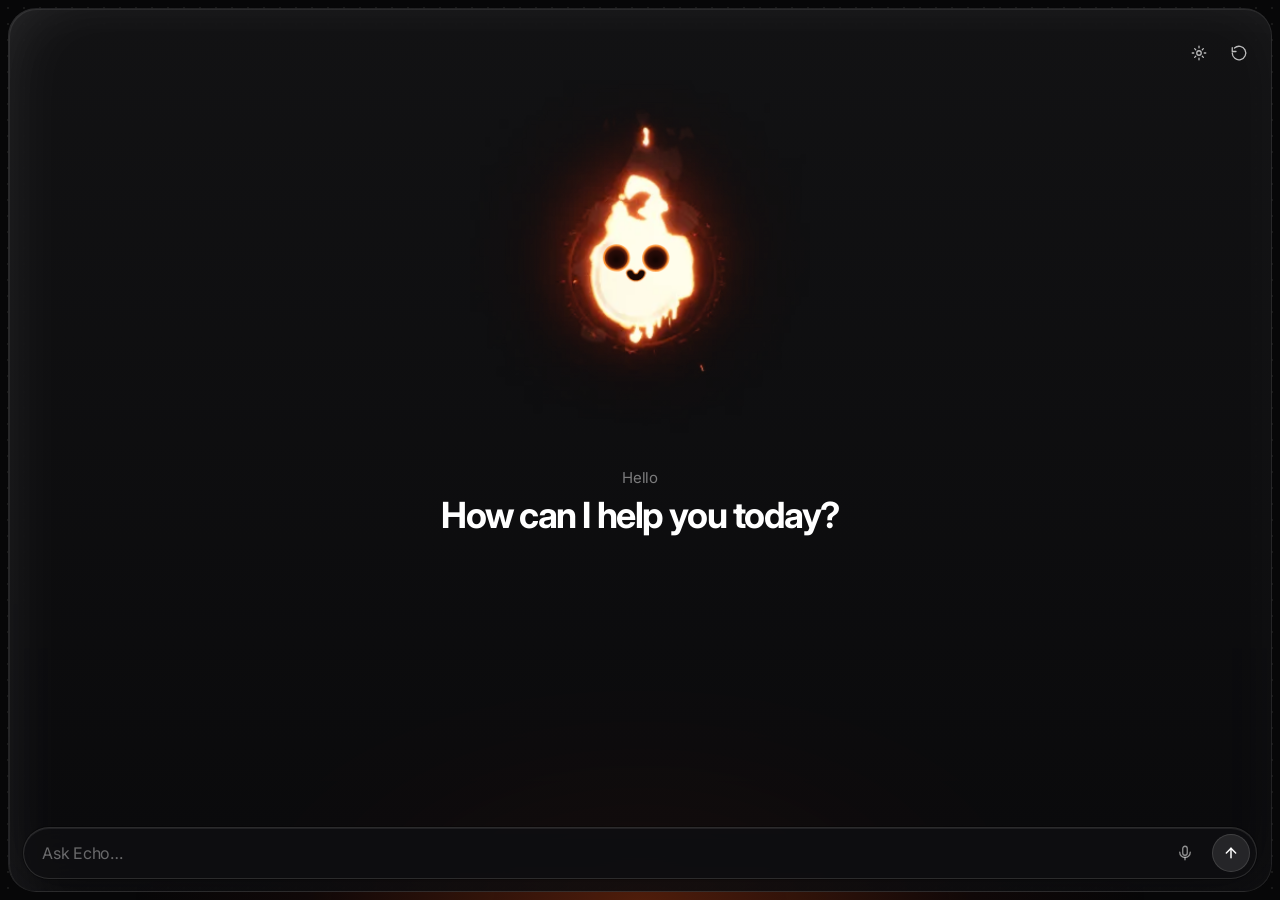
<file: preview/index.html>
<!DOCTYPE html>
<html lang="en">
<head>
  <meta charset="utf-8">
  <meta name="viewport" content="width=device-width, initial-scale=1, maximum-scale=1, user-scalable=no, viewport-fit=cover, interactive-widget=resizes-content">
  <meta name="apple-mobile-web-app-capable" content="yes">
  <meta name="mobile-web-app-capable" content="yes">
  <meta name="apple-mobile-web-app-status-bar-style" content="black-translucent">
  <meta name="apple-mobile-web-app-title" content="Echo">
  <meta name="theme-color" content="#000000">
  <meta name="color-scheme" content="dark">
  <meta name="description" content="Echo — a friendly fire spirit you can talk to.">
  <link rel="manifest" href="../manifest.webmanifest?v=82">
  <link rel="apple-touch-icon" href="../apple-touch-icon.png?v=82">
  <link rel="icon" type="image/png" sizes="32x32" href="../favicon-32.png?v=82">
  <link rel="icon" type="image/png" sizes="16x16" href="../favicon-16.png?v=82">
  <link rel="icon" type="image/png" sizes="192x192" href="../icon-192.png?v=82">
  <link rel="shortcut icon" href="../favicon.ico?v=82">
  <link rel="preconnect" href="https://fonts.googleapis.com">
  <link rel="preconnect" href="https://fonts.gstatic.com" crossorigin>
  <link href="https://fonts.googleapis.com/css2?family=Inter:wght@400;500;600;700&display=swap" rel="stylesheet">
  <link rel="stylesheet" href="../css/echo-app.css?v=82">
  <title>Echo</title>
  <!-- echo-live-v82 -->
</head>
<body class="home">
  <div id="ember" aria-hidden="true"></div>
  <div id="stage">
    <canvas id="flame" aria-hidden="true"></canvas>
    <canvas id="c" aria-label="Echo"></canvas>
  </div>
  <div id="shell">
    <header id="topbar">
      <div id="brand">
        <div id="brand-spacer" aria-hidden="true"></div>
        <div id="brand-text">
          <div id="brand-name">Echo</div>
          <div id="brand-sub">Here with you</div>
        </div>
      </div>
      <div id="top-actions">
        <button type="button" id="btnSettings" aria-label="Settings">
          <svg width="18" height="18" viewBox="0 0 24 24" fill="none" stroke="currentColor" stroke-width="1.7" stroke-linecap="round" stroke-linejoin="round" aria-hidden="true"><circle cx="12" cy="12" r="3"/><path d="M12 3v2M12 19v2M5 12H3M21 12h-2M6.2 6.2l1.4 1.4M16.4 16.4l1.4 1.4M17.8 6.2l-1.4 1.4M7.6 16.4l-1.4 1.4"/></svg>
        </button>
        <button type="button" id="btnNew" aria-label="New chat">
          <svg width="18" height="18" viewBox="0 0 24 24" fill="none" stroke="currentColor" stroke-width="1.7" stroke-linecap="round" stroke-linejoin="round" aria-hidden="true"><path d="M3 12a9 9 0 1 0 3-6.7"/><path d="M3 5v5h5"/></svg>
        </button>
      </div>
    </header>
    <section id="home">
      <p id="hello">Hello</p>
      <h1 id="home-title">How can I help you today?</h1>
    </section>
    <div id="log" aria-live="polite"></div>
    <form id="composer" action="#">
      <input id="input" type="text" enterkeyhint="send" autocomplete="off" autocapitalize="sentences" placeholder="Ask Echo…">
      <button type="button" id="btnMic" aria-label="Voice input">
        <svg width="18" height="18" viewBox="0 0 24 24" fill="none" stroke="currentColor" stroke-width="1.7" stroke-linecap="round" stroke-linejoin="round" aria-hidden="true"><path d="M12 3a3 3 0 0 1 3 3v6a3 3 0 0 1-6 0V6a3 3 0 0 1 3-3z"/><path d="M19 11a7 7 0 0 1-14 0"/><path d="M12 18v3"/></svg>
      </button>
      <button type="submit" id="btnSend" aria-label="Send">
        <svg width="16" height="16" viewBox="0 0 24 24" fill="none" stroke="currentColor" stroke-width="2.2" stroke-linecap="round" stroke-linejoin="round" aria-hidden="true"><path d="M12 19V5"/><path d="M5 12l7-7 7 7"/></svg>
      </button>
    </form>
  </div>
  <div id="sheet">
    <div class="card" role="dialog" aria-labelledby="keyTitle">
      <h2 id="keyTitle">Echo’s brain</h2>
      <p>Paste a free Gemini API key from <a href="https://aistudio.google.com/apikey" target="_blank" rel="noopener noreferrer">aistudio.google.com/apikey</a>. It stays on this phone and is never uploaded to our servers. Without a key, Echo uses simple offline replies.</p>
      <input id="keyInput" type="password" autocomplete="off" spellcheck="false" placeholder="Gemini API key">
      <div class="row-btns">
        <button type="button" class="primary" id="keySave">Save</button>
        <button type="button" id="keyClear">Remove</button>
        <button type="button" id="keyClose">Close</button>
      </div>
      <div class="status" id="keyStatus"></div>
    </div>
  </div>
  <div id="bar">
    <button type="button" class="pill" id="autoBtn" aria-pressed="false">Auto</button>
    <div id="pills" role="toolbar" aria-label="Expressions"></div>
  </div>
  <div id="fps"></div>
  <script>
  (function () {
    'use strict';

    var ASSET_Q = '?v=82';
    function assetUrl(path) {
      return path + ASSET_Q;
    }


    // Sprite landmarks, in flame-body.png pixels (cropped lively-white-v5, no face).
    var IMG_W = 720, IMG_H = 939;
    var FACE_CX = 358.0, FACE_CY = 510.9, EYE_D = 35.4, GAP = 1.20;
    var SOLID_L = 255, SOLID_R = 459, SOLID_T = 253, SOLID_B = 687;
    var BULB_CX = 358.0, BULB_CY = 500.1;
    var TIP_X = 361, TIP_Y = 253;
    var DRIPS = [{ x: 345, y: 632 }, { x: 368, y: 685 }];
    var MOUTH_FRAC = 0.70, MOUTH_THICK = 0.22;
    var SOLID_W = SOLID_R - SOLID_L;

    var EXPRESSION_NAMES = [
      'happy', 'sad', 'veryHappy', 'wavy', 'content', 'disappointed',
      'angry', 'dizzy', 'squint', 'wink', 'unamused', 'worried'
    ];

    var LABELS = {
      happy: 'Happy', sad: 'Sad', veryHappy: 'Very happy', wavy: 'Wavy',
      content: 'Content', disappointed: 'Disappointed', angry: 'Angry',
      dizzy: 'Dizzy', squint: 'Squint', wink: 'Wink',
      unamused: 'Unamused', worried: 'Worried',
      neutral: 'Neutral', talking: 'Talking'
    };

    var ALIASES = {
      'very-happy': 'veryHappy', veryhappy: 'veryHappy', 'very happy': 'veryHappy',
      smile: 'happy', frown: 'sad',
      default: 'neutral', idle: 'neutral',
      talk: 'talking',
      mad: 'angry', wow: 'veryHappy',
      bored: 'unamused', deadpan: 'unamused',
      nervous: 'worried', concern: 'worried'
    };

    // Eye kinds: circle, happyArc, sadArc, caret, chevron, ex, flat, slit
    function baseParams() {
      return {
        lCircle: 1, rCircle: 1,
        lHappy: 0, rHappy: 0,
        lSad: 0, rSad: 0,
        lCaret: 0, rCaret: 0,
        lChev: 0, rChev: 0, lChevDir: 1, rChevDir: -1,
        lEx: 0, rEx: 0,
        lFlat: 0, rFlat: 0,
        lSlit: 0, rSlit: 0, lSlitRot: 0.45, rSlitRot: -0.45,
        brow: 0,
        mouthCurve: 1,
        mouthW: MOUTH_FRAC,
        mouthThick: MOUTH_THICK,
        mouthWave: 0,
        mouthOpen: 0,
        lookBiasX: 0, lookBiasY: 0
      };
    }

    function pCircle(extra) {
      return Object.assign(baseParams(), extra || {});
    }

    var EXPR = {};
    EXPR.happy = pCircle({ mouthCurve: 1, mouthW: 0.70 });
    EXPR.neutral = pCircle({ mouthCurve: 0, mouthW: 1.36, mouthOpen: 1, mouthThick: 0.22 });
    EXPR.sad = pCircle({ mouthCurve: -1, mouthW: 0.70, lookBiasY: 0.22 });
    EXPR.veryHappy = pCircle({
      lCircle: 0, rCircle: 0, lCaret: 1, rCaret: 1,
      mouthCurve: 1, mouthW: 0.75
    });
    EXPR.wavy = pCircle({ mouthCurve: 0.25, mouthW: 0.80, mouthWave: 1 });
    EXPR.content = pCircle({
      lCircle: 0, rCircle: 0, lHappy: 1, rHappy: 1,
      mouthCurve: 1, mouthW: 0.75
    });
    EXPR.disappointed = pCircle({
      lCircle: 0, rCircle: 0, lSad: 1, rSad: 1,
      mouthCurve: -1, mouthW: 0.70, lookBiasY: 0.2
    });
    EXPR.angry = pCircle({
      lCircle: 0, rCircle: 0, lSlit: 1, rSlit: 1,
      mouthCurve: -1, mouthW: 0.65, brow: 0.35
    });
    EXPR.dizzy = pCircle({
      lCircle: 0, rCircle: 0, lEx: 1, rEx: 1,
      mouthCurve: -0.85, mouthW: 0.62
    });
    EXPR.squint = pCircle({
      lCircle: 0, rCircle: 0, lChev: 1, rChev: 1,
      lChevDir: 1, rChevDir: -1,
      mouthCurve: 1, mouthW: 0.70
    });
    EXPR.wink = pCircle({
      lCircle: 0, rCircle: 1, lChev: 1, rChev: 0,
      lChevDir: 1,
      mouthCurve: 1, mouthW: 0.70
    });
    EXPR.unamused = pCircle({
      lCircle: 0, rCircle: 0, lFlat: 1, rFlat: 1,
      mouthCurve: 0, mouthW: 0.72, mouthThick: 0.20
    });
    EXPR.worried = pCircle({
      mouthCurve: -1, mouthW: 0.70, brow: 1, lookBiasY: 0.12
    });
    EXPR.talking = pCircle({
      mouthCurve: 0.35, mouthW: 0.62, mouthOpen: 0.7, mouthThick: 0.20
    });

    var HOLD = {
      wink: [1.15, 1.7],
      dizzy: [1.6, 2.4],
      talking: [2.4, 3.6],
      _default: [2.6, 4.4]
    };

    function resolveName(name) {
      if (name == null) return null;
      var key = String(name).trim();
      if (EXPR[key]) return key;
      var lower = key.toLowerCase();
      if (EXPR[lower]) return lower;
      if (ALIASES[lower]) return ALIASES[lower];
      if (ALIASES[key]) return ALIASES[key];
      return null;
    }

    var q = new URLSearchParams(location.search);
    function flag(k) {
      if (!q.has(k)) return false;
      var v = q.get(k);
      return v !== '0' && v !== 'false' && v !== 'no';
    }

    var startName = resolveName(q.get('expr')) || 'happy';
    var autoOn = flag('auto');
    var stillMode = flag('still');
    var debugOn = flag('debug');
    var hideUi = flag('hideui') || flag('demo') || q.get('ui') === '0';
    var holdFps = flag('smooth') ? 0 : (parseFloat(q.get('hold')) || 22);
    var blackFace = q.get('face') !== 'white' && !flag('whiteface');
    var faceInk = blackFace ? '#1a0c08' : '#fff';
    var faceShadeAmt = blackFace ? 0.0 : 1.0;
    var flipMeta = null;
    var flipReady = false;
    var flipTex = null;
    var flipCumul = [];
    var flipTotal = 1;
    var colorReady = false;
    var colorMeta = null;
    var colorSheets = [];
    var flame2d = null;
    var ANCHOR_X = FACE_CX;
    var ANCHOR_Y = FACE_CY;

    var canvas = document.getElementById('c');
    var ctx = canvas.getContext('2d', { alpha: true, desynchronized: true });
    var fpsEl = document.getElementById('fps');
    var barEl = document.getElementById('bar');
    var pillsEl = document.getElementById('pills');
    var autoBtn = document.getElementById('autoBtn');

    if (debugOn) document.body.classList.add('debug');
    if (hideUi) document.body.classList.add('hide-ui');
    if (flag('pills') || q.get('lab') === '1') document.body.classList.add('show-pills');

    var dpr = 1;
    var W = 1, H = 1, S = 1;
    var safe = { top: 0, bottom: 0, left: 0, right: 0 };

    var cur = baseParams();
    var target = Object.assign(baseParams(), EXPR[startName]);
    var exprName = startName;
    var talkHeld = false;
    var autoTimer = 0;
    var autoHold = 3;

    var pos = { x: 0, y: 0, vx: 0, vy: 0, tx: 0, ty: 0 };
    var nextTarget = { x: 0, y: 0 };
    var phase = stillMode ? 'still' : 'pause';
    var phaseUntil = 0;
    var lean = 0;
    var squash = 0;

    var look = { x: 0, y: 0, tx: 0, ty: 0, until: 0 };
    var blink = 0;
    var blinkUntil = 0;
    var blinkState = 'open';
    var doublePending = false;

    var follow = null;
    var pokeUntil = 0;

    var embers = [];
    var drops = [];
    var smokes = [];
    var tongues = [];
    var bits = [];
    var nextEmber = 0;
    var nextDrop = 0;
    var nextSmoke = 0;
    var nextTongue = 0;
    var outline = null;
    var rest = { x: 0, y: 0 };
    var flare = 0;
    var NECK_Y = 402;

    var time = 0;
    var last = 0;
    var fpsAcc = 0, fpsFrames = 0, fpsVal = 60;

    var bodyImg = null;
    var glowCvs = null;
    var softDot = null;
    var ready = false;
    var flickerN = 0;

    function lerp(a, b, t) { return a + (b - a) * t; }
    function clamp(v, a, b) { return v < a ? a : v > b ? b : v; }
    function rand(a, b) { return a + Math.random() * (b - a); }
    function expApproach(curV, tgt, rate, dt) {
      return curV + (tgt - curV) * (1 - Math.exp(-rate * dt));
    }

    function bodyScale() {
      if (colorReady) return 1.08;
      return (124 * S) / SOLID_W;
    }

    function extents() {
      var sc = bodyScale();
      return {
        left: (ANCHOR_X - SOLID_L) * sc + 22,
        right: (SOLID_R - ANCHOR_X) * sc + 22,
        top: (ANCHOR_Y - SOLID_T) * sc + 40,
        bot: (SOLID_B - ANCHOR_Y) * sc + 26
      };
    }

    function readSafe() {
      var cs = getComputedStyle(document.documentElement);
      function px(name) { return parseFloat(cs.getPropertyValue(name)) || 0; }
      safe.top = px('--sat');
      safe.bottom = px('--sab');
      safe.left = px('--sal');
      safe.right = px('--sar');
    }

    function playable() {
      var barH = 0;
      if (barEl && !hideUi) barH = barEl.getBoundingClientRect().height;
      var e = extents();
      var x0 = safe.left + 10 + e.left;
      var y0 = safe.top + 10 + e.top;
      var x1 = W - safe.right - 10 - e.right;
      var y1 = H - barH - 10 - e.bot;
      if (x1 - x0 < 40) { x0 = W * 0.28; x1 = W * 0.72; }
      if (y1 - y0 < 40) { y0 = H * 0.28; y1 = H * 0.62; }
      return { x0: x0, y0: y0, x1: x1, y1: y1 };
    }


    // --- WebGL1 procedural fire (raw, no libraries). Fallback is the canvas flame. ---
    var flameCanvas = document.getElementById('flame');
    var glOk = false;
    var gl = null;
    var glProg = null;
    var glBuf = null;
    var glUni = {};
    var lastDraw = 0;

    var FLAME_VERT = 'attribute vec2 aPos;void main(){gl_Position=vec4(aPos,0.0,1.0);}';

    var FLAME_FRAG = [
      '#ifdef GL_FRAGMENT_PRECISION_HIGH',
      'precision highp float;',
      '#else',
      'precision mediump float;',
      '#endif',
      'uniform vec2 uRes;',
      'uniform vec2 uCenter;',
      'uniform vec2 uScale;',
      'uniform float uAngle;',
      'uniform float uTime;',
      'uniform float uFlare;',
      'uniform float uHold;',
      'uniform sampler2D uAtlas;',
      'uniform float uUseAtlas;',
      'uniform float uFrame;',
      'uniform vec4 uGrid;',
      'uniform vec2 uFacePx;',
      'uniform float uPx;',
      'uniform float uSdfRange;',
      'uniform float uFaceShade;',
      '',
      'float hash12(vec2 p){',
      '  vec2 q = fract(p * vec2(0.1031, 0.1030));',
      '  q += dot(q, q.yx + 33.33);',
      '  return fract((q.x + q.y) * q.x);',
      '}',
      '',
      'float vnoise(vec2 p){',
      '  vec2 i = floor(p);',
      '  vec2 f = fract(p);',
      '  vec2 u = f * f * (3.0 - 2.0 * f);',
      '  float a = hash12(i);',
      '  float b = hash12(i + vec2(1.0, 0.0));',
      '  float c = hash12(i + vec2(0.0, 1.0));',
      '  float d = hash12(i + vec2(1.0, 1.0));',
      '  return mix(mix(a, b, u.x), mix(c, d, u.x), u.y);',
      '}',
      '',
      'float fbm(vec2 p){',
      '  float v = 0.0;',
      '  float a = 0.5;',
      '  for (int i = 0; i < 3; i++) {',
      '    v += a * vnoise(p);',
      '    p = vec2(p.x * 1.62 + p.y * 1.22, -p.x * 1.22 + p.y * 1.62) + 11.5;',
      '    a *= 0.5;',
      '  }',
      '  return v;',
      '}',
      '',
      'float smin(float a, float b, float k){',
      '  float h = clamp(0.5 + 0.5 * (b - a) / k, 0.0, 1.0);',
      '  return mix(b, a, h) - k * h * (1.0 - h);',
      '}',
      '',
      'float sdCapsule(vec2 p, vec2 a, vec2 b, float r){',
      '  vec2 pa = p - a, ba = b - a;',
      '  float h = clamp(dot(pa, ba) / dot(ba, ba), 0.0, 1.0);',
      '  return length(pa - ba * h) - r;',
      '}',
      '',
      'vec2 n2(float t, float seed){',
      '  return vec2(vnoise(vec2(t * 1.13, seed)), vnoise(vec2(t * 1.27 + 4.2, seed + 3.1))) - 0.5;',
      '}',
      '',
      'float sdFlame(vec2 p, float t){',
      '  vec2 c = vec2(0.0, -0.06);',
      '  // Slow breathing: lower body bulges out as it squashes, then reaches up.',
      '  float breath = sin(t * 2.05);',
      '  float bulge = 1.0 + 0.11 * breath + 0.06 * uFlare;',
      '  float squat = 1.0 - 0.09 * breath;',
      '  vec2 q = p - c;',
      '  float low = 1.0 - smoothstep(-0.15, 0.85, q.y);',
      '  q.x /= mix(1.0, bulge, low);',
      '  q.y /= mix(1.0, squat, low * 0.85);',
      '',
      '  // Multi-octave domain warp scrolling upward so the whole silhouette churns.',
      '  vec2 ns = vec2(q.x * 1.85, q.y * 1.65 - t * 2.55);',
      '  vec2 w1 = vec2(fbm(ns), fbm(ns + vec2(5.2, -t * 0.28))) - 0.5;',
      '  ns += w1 * (0.48 + 0.22 * uFlare);',
      '  vec2 w2 = vec2(fbm(ns * 2.15 + 8.0), fbm(ns * 2.15 + 17.0 - t * 0.12)) - 0.5;',
      '  ns += w2 * 0.24;',
      '  float n = fbm(ns * 1.75);',
      '  float nFine = fbm(ns * 3.35 + vec2(3.0, t * 0.45));',
      '',
      '  float rx = 1.12 + 0.07 * uFlare;',
      '  float ry = 1.08;',
      '  float sd = length(q / vec2(rx, ry)) * min(rx, ry) - 0.94;',
      '  // Soft side lumps, also advected by the warp so they do not orbit in place.',
      '  vec2 b2 = vec2(-0.48, 0.06) + w1 * 0.16;',
      '  vec2 b3 = vec2( 0.50, 0.02) + vec2(-w1.y, w1.x) * 0.16;',
      '  sd = smin(sd, length(q - b2) - 0.58, 0.16);',
      '  sd = smin(sd, length(q - b3) - 0.56, 0.16);',
      '',
      '  float hw = smoothstep(-0.20, 1.20, q.y);',
      '  sd -= (n - 0.48) * (0.11 + 0.36 * hw * hw + 0.08 * low + 0.10 * uFlare);',
      '  sd -= (nFine - 0.5) * (0.05 + 0.14 * hw);',
      '  float ang = atan(q.y, q.x);',
      '  sd -= (vnoise(vec2(ang * 1.7, q.y * 1.3 - t * 2.15)) - 0.5) * (0.07 + 0.16 * hw);',
      '',
      '  // Two or three tongues that grow, sway, change shape, and pinch off.',
      '  vec2 mainTip = vec2(0.0, 1.35);',
      '  for (int i = 0; i < 3; i++) {',
      '    float fi = float(i);',
      '    float spd = 0.52 + 0.16 * fi;',
      '    float ph = fract(t * spd + fi * 0.37);',
      '    float env = smoothstep(0.02, 0.18, ph) * (1.0 - smoothstep(0.52, 0.82, ph));',
      '    if (i == 2) env *= smoothstep(0.35, 0.62, fbm(vec2(floor(t * spd + fi * 0.37), 21.0)));',
      '    float len = 0.18 + (0.55 + 0.40 * (1.0 - 0.35 * fi) + 0.18 * uFlare) * env;',
      '    vec2 sw = n2(t * (2.35 + 0.28 * fi) + fi, 14.0 + fi);',
      '    vec2 hk = n2(t * (3.05 + 0.2 * fi) + fi * 2.0, 20.0 + fi);',
      '    vec2 base = vec2((-0.22 + 0.22 * fi) + sw.x * 0.20, ry * 0.52);',
      '    vec2 mid  = base + vec2(sw.x * (0.45 + 0.40 * env), len * 0.46);',
      '    vec2 tip  = mid  + vec2(sw.x * 0.35 + hk.x * 0.85 * env, len * 0.56 - abs(hk.x) * 0.28 * env);',
      '    if (i == 0) mainTip = tip + c;',
      '    float tt = clamp((q.y - base.y) / max(tip.y - base.y, 0.04), 0.0, 1.0);',
      '    float tw = mix(0.30 + 0.06 * uFlare, 0.035, pow(tt, 0.78)) * (0.45 + 0.55 * env);',
      '    float tongue = smin(',
      '      sdCapsule(q, base, mid, tw * 1.05),',
      '      sdCapsule(q, mid, tip, mix(tw, 0.04, 0.7)),',
      '      0.11);',
      '    tongue -= (vnoise(vec2(q.x * 4.0, q.y * 3.0 - t * 2.3) + fi) - 0.5) * 0.06 * env;',
      '    sd = smin(sd, tongue, 0.14);',
      '  }',
      '',
      '  // Hanging drips at varied speeds — some linger, one stretches far.',
      '  for (int i = 0; i < 4; i++) {',
      '    float fi = float(i);',
      '    vec2 dn = n2(t * (0.55 + 0.33 * fi), 30.0 + fi);',
      '    float phase = pow(0.5 + 0.5 * sin(t * (0.70 + 0.48 * fi) + fi * 1.7), 1.45 + 0.3 * fi);',
      '    float len = 0.10 + (0.22 + 0.20 * fi) * phase * (0.50 + 0.50 * (dn.y + 0.5));',
      '    if (i == 1) len += 0.28 * phase;',
      '    float dx = -0.48 + 0.32 * fi + dn.x * 0.18;',
      '    vec2 da = vec2(dx, -ry * 0.80 * squat);',
      '    vec2 db = da + vec2(dn.x * 0.14 * len, -len);',
      '    float rad = mix(0.085, 0.020, phase) * (i == 2 ? 0.62 : 1.0);',
      '    sd = smin(sd, sdCapsule(q, da, db, rad), 0.07);',
      '  }',
      '',
      '  // Blobs pinch off a tongue tip, then rise, shrink and fade.',
      '  for (int j = 0; j < 5; j++) {',
      '    float fj = float(j);',
      '    float life = 0.55 + 0.38 * fj;',
      '    float cycle = t / life + fj * 0.23;',
      '    float ph = fract(cycle);',
      '    vec2 jn = n2(floor(cycle) * 1.7, 40.0 + fj);',
      '    // Appear as the matching tongue retracts, then float up.',
      '    vec2 birth = mainTip - c + vec2(jn.x * 0.30, 0.02);',
      '    if (j > 0) birth.x += (fj - 2.0) * 0.10;',
      '    vec2 bp = birth + vec2(jn.x * (0.35 + 0.25 * ph) + jn.y * 0.12, ph * (0.95 + 0.55 * fj));',
      '    float br = mix(0.16, 0.02, ph) * smoothstep(0.0, 0.10, ph) * (1.0 - smoothstep(0.55, 1.0, ph));',
      '    vec2 ep = (q - bp) / vec2(1.0 + jn.x * 0.40, 1.15 + 0.35 * ph);',
      '    ep.x += (vnoise(ep * 3.4 + fj + t * 0.2) - 0.5) * 0.20;',
      '    sd = min(sd, length(ep) - br);',
      '  }',
      '  return sd;',
      '}',
      '',
      'void main(){',
      '  vec2 screen = vec2(gl_FragCoord.x, uRes.y - gl_FragCoord.y);',
      '  vec2 d = screen - uCenter;',
      '  float ca = cos(uAngle), sa = sin(uAngle);',
      '  vec2 r = vec2(ca * d.x + sa * d.y, -sa * d.x + ca * d.y);',
      '  vec2 p = vec2(r.x / max(uScale.x, 0.001), -r.y / max(uScale.y, 0.001));',
      '  p /= 102.0;',
      '  float t = uTime;',
      '  // uHold is a hold rate in fps (22 ~= the reference GIF). 0 = smooth time.',
      '  float ts = (uHold > 0.5) ? floor(t * uHold + 0.001) / uHold : t;',
      '',
      '  float sdA = 8.0;',
      '  if (uUseAtlas > 0.5) {',
      '    float col = mod(uFrame, uGrid.z);',
      '    float row = floor(uFrame / uGrid.z);',
      '    vec2 cellP = uFacePx + vec2(p.x, -p.y) * uPx;',
      '    if (cellP.x > 1.0 && cellP.y > 1.0 && cellP.x < uGrid.x - 1.0 && cellP.y < uGrid.y - 1.0) {',
      '      vec2 uv = (vec2(col, row) * uGrid.xy + cellP) / uGrid.w;',
      '      float enc = texture2D(uAtlas, uv).r;',
      '      sdA = (enc > 0.98) ? 8.0 : (enc - 0.5) * 2.0 * uSdfRange / max(uPx, 0.001);',
      '    }',
      '  }',
      '',
      '  vec3 cream = vec3(1.000, 1.000, 0.420);',   // 255,255,107
      '  vec3 gold  = vec3(0.996, 0.698, 0.173);',   // 254,178,44
      '  vec3 orange= vec3(0.808, 0.424, 0.129);',   // 206,108,33
      '  vec3 deep  = vec3(0.498, 0.216, 0.118);',   // 127,55,30
      '  vec3 shade = vec3(0.235, 0.078, 0.047);',   // dark band behind the face
      '  vec3 haloC = vec3(0.90,  0.42,  0.10);',    // soft orange glow
      '  vec3 glowC = vec3(0.35,  0.10,  0.05);',
      '  vec3 hazeC = vec3(0.188, 0.063, 0.063);',   // maroon-brown haze
      '  vec3 ringC = vec3(0.45,  0.16,  0.07);',
      '  vec3 smokeC= vec3(0.30,  0.18,  0.14);',
      '',
      '  float dist = length(p);',
      '  float sd = (uUseAtlas > 0.5) ? sdA : sdFlame(p, ts);',
      '  // Pixel-sized AA so edges stay smooth at 2x DPR without jaggies.',
      '  float aa = 1.35 / max(uScale.y * 102.0, 1.0);',
      '  float fire = smoothstep(aa, -aa, sd);',
      '',
      '  // Posterized cream / gold / orange bands. Hot patches scroll with the boil.',
      '  float nH = vnoise(vec2(p.x * 0.62, p.y * 0.55 - ts * 0.62));',
      '  float nH2= vnoise(vec2(p.x * 1.05 + 5.3, p.y * 0.90 - ts * 0.28));',
      '  float boil = nH * 0.80 + nH2 * 0.20;',
      '  float depth = clamp(-sd * 1.20, 0.0, 1.0);',
      '  float band = mix(0.10, 0.88, boil) * mix(0.40, 1.0, depth);',
      '  float toGold  = smoothstep(0.18, 0.26, band);',
      '  float toCream = smoothstep(0.48, 0.56, band);',
      '  vec3 col = mix(orange, gold, toGold);',
      '  col = mix(col, cream, toCream);',
      '  float rimT = smoothstep(-0.14, -0.02, sd);',
      '  col = mix(col, orange, rimT * 0.95);',
      '  col = mix(col, deep, rimT * smoothstep(0.02, 0.12, sd + 0.04) * 0.22);',
      '  // Optional dark band behind the white face so it stays readable on cream.',
      '  float core = 1.0 - smoothstep(0.16, 0.72, length(p - vec2(0.0, 0.03)));',
      '  col = mix(col, shade, core * uFaceShade);',
      '',
      '  // Soft orange halo, then maroon-brown haze like the color reference.',
      '  float close = exp(-max(sd, 0.0) * 5.8) * (0.95 + 0.15 * uFlare);',
      '  float midg  = exp(-max(sd, 0.0) * 1.7) * 0.50;',
      '  float hazeA = exp(-dist * 0.42) * 0.85;',
      '  close *= 1.0 - fire * 0.92;',
      '  midg  *= 1.0 - fire * 0.85;',
      '  hazeA *= 1.0 - fire * 0.70;',
      '',
      '  // Faint broken ring, not a clock face.',
      '  float aang = atan(p.y + 0.06, p.x);',
      '  float ringR = 1.78 + 0.05 * vnoise(vec2(aang * 1.8, ts * 0.35));',
      '  float ring = abs(length(p - vec2(0.0, -0.06)) - ringR);',
      '  float gaps = 0.55 + 0.45 * vnoise(vec2(aang * 1.2, 8.0 + ts * 0.2));',
      '  float ringA = exp(-ring * ring * 220.0) * 0.38 * gaps;',
      '  ringA += exp(-ring * ring * 55.0) * 0.10;',
      '',
      '  // Irregular smoke puffs above the crown.',
      '  float smoke = 0.0;',
      '  for (int k = 0; k < 3; k++) {',
      '    float fk = float(k);',
      '    float life = 1.55 + 0.4 * fk;',
      '    float cycle = t / life + fk * 0.31;',
      '    float ph = fract(cycle);',
      '    vec2 kn = n2(floor(cycle) * 0.9, 60.0 + fk);',
      '    vec2 sp = vec2(kn.x * 0.75, 1.40 + ph * 1.45);',
      '    float sr = 0.22 + 0.30 * ph + 0.05 * fk;',
      '    float sv = smoothstep(0.0, 0.15, ph) * (1.0 - smoothstep(0.55, 1.0, ph));',
      '    vec2 sh = (p - sp) / vec2(1.0 + ph * 0.7, 1.25);',
      '    sh.x += (vnoise(sh * 3.0 + ts) - 0.5) * 0.45;',
      '    smoke += sv * (1.0 - smoothstep(0.4, 1.2, length(sh) / sr)) * 0.45;',
      '  }',
      '  smoke *= 1.0 - fire;',
      '',
      '  vec3 rgb = hazeC * hazeA + haloC * close + glowC * midg + ringC * ringA + smokeC * smoke;',
      '  rgb = mix(rgb, col, fire);',
      '  gl_FragColor = vec4(rgb, 1.0);',
      '}'
    ].join('\n');

    function compileShader(type, src) {
      var sh = gl.createShader(type);
      gl.shaderSource(sh, src);
      gl.compileShader(sh);
      if (!gl.getShaderParameter(sh, gl.COMPILE_STATUS)) {
        console.warn('Echo flame shader', gl.getShaderInfoLog(sh));
        gl.deleteShader(sh);
        return null;
      }
      return sh;
    }

    function initFlameGL() {
      if (!flameCanvas) return false;
      var opts = {
        alpha: false,
        antialias: false,
        depth: false,
        stencil: false,
        premultipliedAlpha: true,
        preserveDrawingBuffer: false,
        powerPreference: 'high-performance'
      };
      gl = flameCanvas.getContext('webgl', opts) || flameCanvas.getContext('experimental-webgl', opts);
      if (!gl) return false;
      var vs = compileShader(gl.VERTEX_SHADER, FLAME_VERT);
      var fs = compileShader(gl.FRAGMENT_SHADER, FLAME_FRAG);
      if (!vs || !fs) return false;
      glProg = gl.createProgram();
      gl.attachShader(glProg, vs);
      gl.attachShader(glProg, fs);
      gl.bindAttribLocation(glProg, 0, 'aPos');
      gl.linkProgram(glProg);
      if (!gl.getProgramParameter(glProg, gl.LINK_STATUS)) {
        console.warn('Echo flame program', gl.getProgramInfoLog(glProg));
        return false;
      }
      glBuf = gl.createBuffer();
      gl.bindBuffer(gl.ARRAY_BUFFER, glBuf);
      gl.bufferData(gl.ARRAY_BUFFER, new Float32Array([
        -1, -1, 1, -1, -1, 1, 1, 1
      ]), gl.STATIC_DRAW);
      glUni.uRes = gl.getUniformLocation(glProg, 'uRes');
      glUni.uCenter = gl.getUniformLocation(glProg, 'uCenter');
      glUni.uScale = gl.getUniformLocation(glProg, 'uScale');
      glUni.uAngle = gl.getUniformLocation(glProg, 'uAngle');
      glUni.uTime = gl.getUniformLocation(glProg, 'uTime');
      glUni.uFlare = gl.getUniformLocation(glProg, 'uFlare');
      glUni.uHold = gl.getUniformLocation(glProg, 'uHold');
      glUni.uAtlas = gl.getUniformLocation(glProg, 'uAtlas');
      glUni.uUseAtlas = gl.getUniformLocation(glProg, 'uUseAtlas');
      glUni.uFrame = gl.getUniformLocation(glProg, 'uFrame');
      glUni.uGrid = gl.getUniformLocation(glProg, 'uGrid');
      glUni.uFacePx = gl.getUniformLocation(glProg, 'uFacePx');
      glUni.uPx = gl.getUniformLocation(glProg, 'uPx');
      glUni.uSdfRange = gl.getUniformLocation(glProg, 'uSdfRange');
      glUni.uFaceShade = gl.getUniformLocation(glProg, 'uFaceShade');
      gl.disable(gl.DEPTH_TEST);
      gl.disable(gl.BLEND);
      return true;
    }

    function resizeFlameGL() {
      if (!gl || !flameCanvas) return;
      var fdpr = Math.min(window.devicePixelRatio || 1, 2);
      var dw = Math.max(1, Math.round(W * fdpr));
      var dh = Math.max(1, Math.round(H * fdpr));
      if (flameCanvas.width !== dw || flameCanvas.height !== dh) {
        flameCanvas.width = dw;
        flameCanvas.height = dh;
      }
      flameCanvas.style.width = '100%';
      flameCanvas.style.height = '100%';
      gl.viewport(0, 0, dw, dh);
    }

    function renderFlameGL(now, xf) {
      if (!gl || !glProg) return;
      gl.viewport(0, 0, flameCanvas.width, flameCanvas.height);
      gl.clearColor(0, 0, 0, 1);
      gl.clear(gl.COLOR_BUFFER_BIT);
      gl.useProgram(glProg);
      gl.bindBuffer(gl.ARRAY_BUFFER, glBuf);
      gl.enableVertexAttribArray(0);
      gl.vertexAttribPointer(0, 2, gl.FLOAT, false, 0, 0);
      var fdpr = flameCanvas.width / Math.max(W, 1);
      gl.uniform2f(glUni.uRes, flameCanvas.width, flameCanvas.height);
      gl.uniform2f(glUni.uCenter, xf.x * fdpr, xf.y * fdpr);
      gl.uniform2f(glUni.uScale, xf.scx * fdpr, xf.scy * fdpr);
      gl.uniform1f(glUni.uAngle, xf.ang);
      gl.uniform1f(glUni.uTime, now);
      gl.uniform1f(glUni.uFlare, flare);
      gl.uniform1f(glUni.uHold, holdFps);
      gl.uniform1f(glUni.uUseAtlas, flipReady ? 1 : 0);
      if (flipReady && flipTex) {
        gl.activeTexture(gl.TEXTURE0);
        gl.bindTexture(gl.TEXTURE_2D, flipTex);
        gl.uniform1i(glUni.uAtlas, 0);
        gl.uniform1f(glUni.uFrame, flipFrameAt(now));
        gl.uniform4f(glUni.uGrid, flipMeta.cellW, flipMeta.cellH, flipMeta.cols, flipMeta.atlas);
        gl.uniform2f(glUni.uFacePx, flipMeta.faceX, flipMeta.faceY);
        gl.uniform1f(glUni.uPx, flipMeta.bodyHalf / 1.08);
        gl.uniform1f(glUni.uSdfRange, flipMeta.sdfRange);
        gl.uniform1f(glUni.uFaceShade, faceShadeAmt);
      } else {
        gl.uniform1f(glUni.uFaceShade, faceShadeAmt);
      }
      gl.drawArrays(gl.TRIANGLE_STRIP, 0, 4);
    }

    function resize() {
      // Stable design size; CSS scales #stage from home hero to header avatar.
      W = 320;
      H = 340;
      dpr = Math.min(window.devicePixelRatio || 1, 2);
      canvas.width = Math.round(W * dpr);
      canvas.height = Math.round(H * dpr);
      canvas.style.width = '100%';
      canvas.style.height = '100%';
      ctx.setTransform(dpr, 0, 0, dpr, 0, 0);
      readSafe();
      S = clamp(Math.min(W, H) / 430, 0.72, 1.55);
      placeCenter(true);
      if (glOk) resizeFlameGL();
      else if (flame2d) resizeFlame2D();
    }

    function placeCenter(init) {
      var barH = 0;
      rest.x = W / 2;
      rest.y = H / 2;
      if (init || (!pos.x && !pos.y)) {
        pos.x = pos.tx = rest.x;
        pos.y = pos.ty = rest.y;
        pos.vx = 0;
        pos.vy = 0;
      }
    }

    function pickWanderTarget() {
      var r = playable();
      var x, y, tries = 0;
      do {
        x = rand(r.x0, r.x1);
        y = rand(r.y0, r.y1);
        tries++;
      } while (Math.hypot(x - pos.x, y - pos.y) < 80 * S && tries < 8);
      return { x: x, y: y };
    }

    function setExpressionInternal(name, fromAuto) {
      var resolved = resolveName(name);
      if (!resolved) return false;
      exprName = resolved;
      target = Object.assign(baseParams(), EXPR[resolved]);
      if (!fromAuto) {
        autoOn = false;
        autoBtn.setAttribute('aria-pressed', 'false');
      }
      syncPill();
      return true;
    }

    function holdRange(name) {
      var h = HOLD[name] || HOLD._default;
      return h;
    }

    function pickAutoExpression() {
      var pool = EXPRESSION_NAMES.filter(function (n) { return n !== exprName; });
      return pool[Math.floor(Math.random() * pool.length)];
    }

    function setAuto(on) {
      autoOn = !!on;
      autoBtn.setAttribute('aria-pressed', autoOn ? 'true' : 'false');
      if (autoOn) {
        autoTimer = 0;
        autoHold = rand(holdRange(exprName)[0], holdRange(exprName)[1]);
      }
    }

    function syncPill() {
      var nodes = pillsEl.querySelectorAll('button[data-expr]');
      for (var i = 0; i < nodes.length; i++) {
        nodes[i].setAttribute('aria-pressed', nodes[i].getAttribute('data-expr') === exprName ? 'true' : 'false');
      }
    }

    function buildUI() {
      EXPRESSION_NAMES.forEach(function (name) {
        var b = document.createElement('button');
        b.type = 'button';
        b.className = 'pill';
        b.textContent = LABELS[name];
        b.setAttribute('data-expr', name);
        b.addEventListener('click', function (e) {
          e.preventDefault();
          setExpressionInternal(name, false);
        });
        pillsEl.appendChild(b);
      });
      autoBtn.addEventListener('click', function (e) {
        e.preventDefault();
        setAuto(!autoOn);
      });
    }

    function startBlink(now, isSecond) {
      blinkState = 'closing';
      blinkUntil = now + 0.045;
      doublePending = !isSecond && Math.random() < 0.18;
    }

    function eyesAreOpenStyle() {
      // Don't blink fully closed eyes / X / flats as hard.
      return (cur.lCircle + cur.rCircle + cur.lCaret + cur.rCaret + cur.lSlit + cur.rSlit) > 0.4;
    }

    function updateBlink(dt, now) {
      if (blinkState === 'open') {
        if (now >= blinkUntil) {
          if (eyesAreOpenStyle() && now > pokeUntil) startBlink(now, false);
          else blinkUntil = now + rand(0.6, 2.2);
        }
        blink = expApproach(blink, 0, 28, dt);
      } else if (blinkState === 'closing') {
        blink = expApproach(blink, 1, 36, dt);
        if (now >= blinkUntil) {
          blinkState = 'opening';
          blinkUntil = now + 0.07;
        }
      } else if (blinkState === 'opening') {
        blink = expApproach(blink, 0, 28, dt);
        if (now >= blinkUntil && blink < 0.12) {
          if (doublePending) {
            doublePending = false;
            startBlink(now, true);
          } else {
            blinkState = 'open';
            blink = 0;
            blinkUntil = now + rand(1.8, 4.6);
          }
        }
      }
    }

    function updateLook(dt, now) {
      if (follow) {
        var dx = follow.x - pos.x;
        var dy = follow.y - pos.y;
        look.tx = clamp(dx / (140 * S), -1, 1);
        look.ty = clamp(dy / (140 * S), -1, 1);
      } else if (now >= look.until) {
        if (Math.random() < 0.22) {
          look.tx = 0;
          look.ty = 0;
        } else {
          look.tx = rand(-1, 1);
          look.ty = rand(-0.7, 0.7);
        }
        look.until = now + rand(1.2, 3.4);
      }
      var ltx = clamp(look.tx + cur.lookBiasX, -1.15, 1.15);
      var lty = clamp(look.ty + cur.lookBiasY, -1.15, 1.15);
      look.x = expApproach(look.x, ltx, 6.5, dt);
      look.y = expApproach(look.y, lty, 6.5, dt);
    }

    function updateMotion(dt, now) {
      placeCenter(false);
      // Stay in the center. Subtle bob / breathe only — no wandering.
      var bob = stillMode ? 0 : (Math.sin(now * 2.15) * 4.0 * S + Math.sin(now * 3.6 + 0.4) * 1.6 * S);
      var breathe = stillMode ? 0 : 0.016 * Math.sin(now * 2.15);
      pos.tx = rest.x;
      pos.ty = rest.y + bob;
      var omega = 9.2, zeta = 0.93;
      var ax = omega * omega * (pos.tx - pos.x) - 2 * zeta * omega * pos.vx;
      var ay = omega * omega * (pos.ty - pos.y) - 2 * zeta * omega * pos.vy;
      pos.vx += ax * dt;
      pos.vy += ay * dt;
      pos.x += pos.vx * dt;
      pos.y += pos.vy * dt;
      lean = expApproach(lean, 0.018 * Math.sin(now * 2.7 + flickerN), 6, dt);
      squash = expApproach(squash, breathe, 8, dt);
      flare = Math.max(0, flare - dt * 2.4);
    }

    function approachParams(dt) {
      var rate = 9;
      for (var k in target) {
        if (typeof cur[k] === 'number') cur[k] = expApproach(cur[k], target[k], rate, dt);
      }
    }

    function talkingNow() {
      return talkHeld || exprName === 'talking';
    }

    function updateAuto(dt) {
      if (!autoOn) return;
      autoTimer += dt;
      if (autoTimer >= autoHold) {
        autoTimer = 0;
        var next = pickAutoExpression();
        setExpressionInternal(next, true);
        autoHold = rand(holdRange(next)[0], holdRange(next)[1]);
      }
    }

    function spriteToWorld(sx, sy, xf) {
      // xf: {x, y, scx, scy, ang} applied around FACE
      var dx = sx - FACE_CX;
      var dy = sy - FACE_CY;
      var ca = Math.cos(xf.ang), sa = Math.sin(xf.ang);
      var rx = dx * xf.scx;
      var ry = dy * xf.scy;
      return {
        x: xf.x + rx * ca - ry * sa,
        y: xf.y + rx * sa + ry * ca
      };
    }

    function currentXF() {
      var sc = bodyScale();
      var flickX = 1;
      var flickY = 1;
      if (!colorReady) {
        flickX = 1 + 0.008 * Math.sin(time * 15.4) + 0.005 * Math.sin(time * 27.0 + flickerN);
        flickY = 1 + 0.014 * Math.sin(time * 12.8 + 0.7) + 0.007 * Math.sin(time * 21.0 + 1.4);
      }
      return {
        x: pos.x,
        y: pos.y,
        scx: sc * (1 + squash * 0.45) * flickX,
        scy: sc * (1 - squash * 0.32) * flickY,
        ang: lean
      };
    }

    function n1(t, s) {
      return Math.sin(t + s) * 0.54 + Math.sin(t * 1.93 + s * 1.7) * 0.31 + Math.sin(t * 3.27 + s * 2.4) * 0.15;
    }

    function spawnEmber(now, xf, sx, sy, extra) {
      sx = sx != null ? sx : rand(SOLID_L + 16, SOLID_R - 16);
      sy = sy != null ? sy : rand(TIP_Y + 10, FACE_CY);
      var p = spriteToWorld(sx, sy, xf);
      embers.push({
        x: p.x, y: p.y,
        vx: rand(-22, 22) * S,
        vy: rand(-70, -28) * S,
        r: rand(1.0, 2.6) * S,
        born: now,
        life: rand(0.4, 1.05),
        hue: Math.random()
      });
      if (extra) embers[embers.length - 1].vy *= 1.25;
    }

    function spawnDrop(now, xf) {
      var src = DRIPS[Math.random() < 0.4 ? 0 : 1];
      drops.push({
        sx: src.x + rand(-4, 4),
        sy: src.y + rand(-2, 3),
        attached: 1,
        stretch: rand(8, 16),
        maxStretch: rand(28, 58),
        vx: 0, vy: 0,
        x: 0, y: 0,
        r: rand(1.8, 3.0),
        born: now,
        life: rand(0.7, 1.25)
      });
    }

    function spawnSmoke(now, xf) {
      var p = spriteToWorld(TIP_X + rand(-22, 26), TIP_Y + rand(-10, 36), xf);
      smokes.push({
        x: p.x, y: p.y,
        vx: rand(-10, 16) * S,
        vy: rand(-28, -10) * S,
        r: rand(14, 30) * S,
        born: now,
        life: rand(1.3, 2.6)
      });
    }

    function spawnTongue(now, kind) {
      var side = kind === 'left' ? -1 : (kind === 'right' ? 1 : (Math.random() < 0.5 ? -1 : 1));
      var fromShoulder = kind === 'left' || kind === 'right' || Math.random() < 0.28;
      var baseX = fromShoulder ? (BULB_CX + side * rand(40, 78)) : (TIP_X + rand(-16, 16));
      var baseY = fromShoulder ? (NECK_Y + rand(-10, 36)) : (TIP_Y + rand(6, 28));
      tongues.push({
        born: now,
        life: rand(0.16, 0.42),
        baseX: baseX,
        baseY: baseY,
        side: side,
        maxLen: rand(36, 86) + flare * 28,
        width: rand(5, 11),
        curl: rand(0.6, 1.4) * side,
        seed: rand(0, 20),
        split: Math.random() < 0.55,
        didSplit: false,
        hot: Math.random() < 0.4
      });
    }

    function spawnBit(now, xf, sx, sy, vx, vy) {
      var p = spriteToWorld(sx, sy, xf);
      bits.push({
        x: p.x, y: p.y,
        vx: (vx != null ? vx : rand(-16, 16)) * S,
        vy: (vy != null ? vy : rand(-50, -18)) * S,
        r: rand(2.2, 5.5),
        rot: rand(0, 6),
        rv: rand(-4, 4),
        born: now,
        life: rand(0.22, 0.55),
        tall: rand(1.3, 2.2)
      });
    }

    function updateParticles(dt, now, xf) {
      if (now >= nextEmber) {
        spawnEmber(now, xf);
        if (Math.random() < 0.55) spawnEmber(now, xf);
        if (flare > 0.2) spawnEmber(now, xf, TIP_X, TIP_Y, true);
        nextEmber = now + rand(0.04, 0.11);
      }
      if (now >= nextDrop) {
        spawnDrop(now, xf);
        nextDrop = now + rand(0.28, 0.85);
      }
      if (!glOk && now >= nextSmoke) {
        spawnSmoke(now, xf);
        nextSmoke = now + rand(0.18, 0.48);
      }
      if (now >= nextTongue) {
        var k = Math.random();
        spawnTongue(now, k < 0.22 ? 'left' : (k < 0.44 ? 'right' : 'crown'));
        if (Math.random() < 0.45 + flare * 0.4) spawnTongue(now, 'crown');
        nextTongue = now + rand(0.07, 0.16);
      }

      var i;
      for (i = tongues.length - 1; i >= 0; i--) {
        var tg = tongues[i];
        var u = (now - tg.born) / tg.life;
        if (u >= 1) { tongues.splice(i, 1); continue; }
        if (tg.split && !tg.didSplit && u > 0.48) {
          tg.didSplit = true;
          var len = tg.maxLen * (u < 0.45 ? u / 0.45 : (1 - u) / 0.55);
          var tipX = tg.baseX + tg.curl * 22 * n1(now * 9 + tg.seed, 2) + tg.side * len * 0.28;
          var tipY = tg.baseY - len;
          spawnBit(now, xf, tipX, tipY, tg.side * 28, -60);
          if (Math.random() < 0.6) spawnEmber(now, xf, tipX, tipY, true);
        }
      }
      for (i = embers.length - 1; i >= 0; i--) {
        var e = embers[i];
        e.vy -= 22 * S * dt;
        e.vx += n1(now * 8 + i, 3) * 18 * S * dt;
        e.x += e.vx * dt;
        e.y += e.vy * dt;
        e.vx *= (1 - 0.55 * dt);
        if (now - e.born > e.life) embers.splice(i, 1);
      }
      for (i = drops.length - 1; i >= 0; i--) {
        var d = drops[i];
        if (d.attached) {
          d.stretch += (38 + flare * 20) * dt * 60 / 4;
          if (d.stretch >= d.maxStretch || now - d.born > d.life * 0.55) {
            d.attached = 0;
            var pw = spriteToWorld(d.sx, d.sy + d.stretch, xf);
            d.x = pw.x; d.y = pw.y;
            d.vy = 30 * S;
            d.vx = rand(-8, 8) * S;
          }
        } else {
          d.vy += 260 * S * dt;
          d.x += d.vx * dt;
          d.y += d.vy * dt;
        }
        if (now - d.born > d.life) drops.splice(i, 1);
      }
      for (i = smokes.length - 1; i >= 0; i--) {
        var s = smokes[i];
        s.x += s.vx * dt;
        s.y += s.vy * dt;
        s.r += 10 * S * dt;
        if (now - s.born > s.life) smokes.splice(i, 1);
      }
      for (i = bits.length - 1; i >= 0; i--) {
        var b = bits[i];
        b.vy += 8 * S * dt;
        b.x += b.vx * dt;
        b.y += b.vy * dt;
        b.rot += b.rv * dt;
        b.r *= (1 - 0.8 * dt);
        if (now - b.born > b.life) bits.splice(i, 1);
      }
      while (embers.length > 42) embers.shift();
      while (drops.length > 8) drops.shift();
      while (smokes.length > 12) smokes.shift();
      while (tongues.length > 10) tongues.shift();
      while (bits.length > 14) bits.shift();
    }

    function extractOutline(img) {
      var c = document.createElement('canvas');
      c.width = IMG_W;
      c.height = IMG_H;
      var g = c.getContext('2d');
      g.drawImage(img, 0, 0);
      var data = g.getImageData(0, 0, IMG_W, IMG_H).data;
      function solid(x, y) {
        if (x < 0 || y < 0 || x >= IMG_W || y >= IMG_H) return false;
        var i = ((y | 0) * IMG_W + (x | 0)) * 4;
        // Solid body only — skip the soft glow and the ring.
        return data[i + 3] > 180 && (data[i] + data[i + 1] + data[i + 2]) > 170;
      }
      var pts = [];
      var N = 80;
      for (var k = 0; k < N; k++) {
        var a = -Math.PI / 2 + (k / N) * Math.PI * 2;
        var ca = Math.cos(a), sa = Math.sin(a);
        var hit = 24, r;
        for (r = 16; r < 300; r += 2) {
          if (!solid(BULB_CX + ca * r, BULB_CY + sa * r)) { hit = r - 1; break; }
        }
        pts.push({ a: a, r: hit, ca: ca, sa: sa, upper: sa < -0.05 });
      }
      return pts;
    }

    function makeGlow() {
      var c = document.createElement('canvas');
      var size = 384;
      c.width = c.height = size;
      var g = c.getContext('2d');
      var grd = g.createRadialGradient(size / 2, size * 0.52, size * 0.08, size / 2, size * 0.52, size * 0.5);
      grd.addColorStop(0, 'rgba(194,65,12,0.55)');
      grd.addColorStop(0.32, 'rgba(138,42,10,0.32)');
      grd.addColorStop(0.62, 'rgba(70,8,4,0.14)');
      grd.addColorStop(1, 'rgba(0,0,0,0)');
      g.fillStyle = grd;
      g.fillRect(0, 0, size, size);
      return c;
    }

    function makeSoftDot() {
      var c = document.createElement('canvas');
      var size = 96;
      c.width = c.height = size;
      var g = c.getContext('2d');
      var grd = g.createRadialGradient(size / 2, size / 2, 0, size / 2, size / 2, size / 2);
      grd.addColorStop(0, 'rgba(255,252,246,0.95)');
      grd.addColorStop(0.35, 'rgba(255,248,230,0.40)');
      grd.addColorStop(1, 'rgba(255,248,230,0)');
      g.fillStyle = grd;
      g.fillRect(0, 0, size, size);
      return c;
    }

    function strokeRound(ctx, pts, thick) {
      if (pts.length < 2) return;
      ctx.lineWidth = thick;
      ctx.lineCap = 'round';
      ctx.lineJoin = 'round';
      ctx.beginPath();
      ctx.moveTo(pts[0].x, pts[0].y);
      for (var i = 1; i < pts.length; i++) ctx.lineTo(pts[i].x, pts[i].y);
      ctx.stroke();
    }

    function eyeCenters() {
      var half = (GAP * EYE_D + EYE_D) / 2;
      return { lx: FACE_CX - half, rx: FACE_CX + half, y: FACE_CY };
    }

    function mouthCenterY(curve, width, thick) {
      var eyeBottom = FACE_CY + EYE_D / 2;
      var w = width * EYE_D;
      var t = thick * EYE_D;
      var R = Math.max(2, (w - t) / 2);
      if (curve >= 0) {
        return eyeBottom - R * Math.sin(20 * Math.PI / 180) * Math.max(curve, 0.0001) + t / 2;
      }
      return eyeBottom + R * Math.abs(curve) + t / 2;
    }

    function fillCutoutEllipse(c, x, y, rx, ry) {
      if (rx < 0.4 || ry < 0.4) return;
      c.save();
      c.beginPath();
      c.ellipse(x, y, rx, ry, 0, 0, Math.PI * 2);
      var g = c.createRadialGradient(x, y + ry * 0.18, rx * 0.08, x, y, Math.max(rx, ry));
      g.addColorStop(0, '#140603');
      g.addColorStop(0.62, '#2a0c08');
      g.addColorStop(0.84, '#6a220c');
      g.addColorStop(1, '#e07020');
      c.fillStyle = g;
      c.fill();
      c.strokeStyle = 'rgba(255, 140, 40, 0.9)';
      c.lineWidth = Math.max(1.15, Math.min(rx, ry) * 0.14);
      c.lineCap = 'round';
      c.lineJoin = 'round';
      c.stroke();
      c.restore();
    }

    function strokeCutout(c, pts, thick) {
      if (!pts || pts.length < 2) return;
      c.save();
      c.lineCap = 'round';
      c.lineJoin = 'round';
      c.beginPath();
      c.moveTo(pts[0].x, pts[0].y);
      for (var i = 1; i < pts.length; i++) c.lineTo(pts[i].x, pts[i].y);
      c.strokeStyle = 'rgba(255, 132, 40, 0.95)';
      c.lineWidth = thick + Math.max(1.5, thick * 0.32);
      c.stroke();
      c.strokeStyle = '#1a0704';
      c.lineWidth = thick;
      c.stroke();
      c.restore();
    }

    function applyFaceFrame(now) {
      if (!colorReady || !colorMeta || !colorMeta.faceX) return;
      var i = flipFrameAt(now);
      FACE_CX = colorMeta.faceX[i];
      FACE_CY = colorMeta.faceY[i];
    }

    function drawEyeStyle(c, cx, cy, D, kind, dir, rot, open, alpha) {
      if (alpha < 0.04) return;
      c.save();
      c.globalAlpha *= alpha;
      c.translate(cx, cy);
      c.rotate(rot || 0);
      var r = D / 2;
      var thick = D * 0.18;
      c.fillStyle = faceInk;
      c.strokeStyle = faceInk;
      c.lineCap = 'round';
      c.lineJoin = 'round';
      if (colorReady) {
        if (kind === 'circle') {
          var ryC = r * Math.max(0.16, 1 - open);
          fillCutoutEllipse(c, 0, 0, r, ryC);
        } else if (kind === 'happy') {
          var ptsH = [];
          var nH = 10, rxH = D * 0.46, ryH = D * 0.28;
          for (var iH = 0; iH <= nH; iH++) {
            var tH = iH / nH;
            var aH = Math.PI + tH * Math.PI;
            ptsH.push({ x: Math.cos(aH) * rxH, y: Math.sin(aH) * ryH + D * 0.08 });
          }
          strokeCutout(c, ptsH, thick * 1.25);
        } else if (kind === 'sad') {
          var ptsS = [];
          var nS = 10, rxS = D * 0.46, ryS = D * 0.28;
          for (var jS = 0; jS <= nS; jS++) {
            var tS = jS / nS;
            var aS = tS * Math.PI;
            ptsS.push({ x: Math.cos(aS) * rxS, y: Math.sin(aS) * ryS - D * 0.08 });
          }
          strokeCutout(c, ptsS, thick * 1.25);
        } else if (kind === 'caret') {
          var hC = D * 0.28, wC = D * 0.42;
          strokeCutout(c, [{ x: -wC, y: hC * 0.3 }, { x: 0, y: -hC }, { x: wC, y: hC * 0.3 }], thick * 1.3);
        } else if (kind === 'chev') {
          var sC = D * 0.38 * (dir || 1);
          strokeCutout(c, [
            { x: -sC * 0.15, y: -sC * 0.85 },
            { x: sC * 0.7, y: 0 },
            { x: -sC * 0.15, y: sC * 0.85 }
          ], thick * 1.3);
        } else if (kind === 'ex') {
          var kC = D * 0.36;
          strokeCutout(c, [{ x: -kC, y: -kC }, { x: kC, y: kC }], thick * 1.2);
          strokeCutout(c, [{ x: kC, y: -kC }, { x: -kC, y: kC }], thick * 1.2);
        } else if (kind === 'flat' || kind === 'slit') {
          var slC = D * (kind === 'slit' ? 0.48 : 0.42);
          strokeCutout(c, [{ x: -slC, y: 0 }, { x: slC, y: 0 }], thick * 1.2);
        }
        c.restore();
        return;
      }
      if (kind === 'circle') {
        var ry = r * Math.max(0.08, 1 - open);
        c.beginPath();
        c.ellipse(0, 0, r, ry, 0, 0, Math.PI * 2);
        c.fill();
      } else if (kind === 'happy') {
        // closed happy eye: upward arc
        var pts = [];
        var n = 10, rx = D * 0.46, ry = D * 0.28;
        for (var i = 0; i <= n; i++) {
          var t = i / n;
          var a = Math.PI + t * Math.PI;
          pts.push({ x: Math.cos(a) * rx, y: Math.sin(a) * ry + D * 0.08 });
        }
        strokeRound(c, pts, thick);
      } else if (kind === 'sad') {
        var pts2 = [];
        var n2 = 10, rx2 = D * 0.46, ry2 = D * 0.28;
        for (var j = 0; j <= n2; j++) {
          var t2 = j / n2;
          var a2 = t2 * Math.PI;
          pts2.push({ x: Math.cos(a2) * rx2, y: Math.sin(a2) * ry2 - D * 0.08 });
        }
        strokeRound(c, pts2, thick);
      } else if (kind === 'caret') {
        var h = D * 0.28, w = D * 0.42;
        strokeRound(c, [{ x: -w, y: h * 0.3 }, { x: 0, y: -h }, { x: w, y: h * 0.3 }], thick * 1.05);
      } else if (kind === 'chev') {
        var s = D * 0.38 * (dir || 1);
        strokeRound(c, [
          { x: -s * 0.15, y: -s * 0.85 },
          { x: s * 0.7, y: 0 },
          { x: -s * 0.15, y: s * 0.85 }
        ], thick * 1.05);
      } else if (kind === 'ex') {
        var k = D * 0.36;
        strokeRound(c, [{ x: -k, y: -k }, { x: k, y: k }], thick);
        strokeRound(c, [{ x: k, y: -k }, { x: -k, y: k }], thick);
      } else if (kind === 'flat') {
        strokeRound(c, [{ x: -D * 0.42, y: 0 }, { x: D * 0.42, y: 0 }], thick * 1.05);
      } else if (kind === 'slit') {
        var sl = D * 0.48;
        strokeRound(c, [{ x: -sl, y: 0 }, { x: sl, y: 0 }], thick * 0.95);
      }
      c.restore();
    }

    function drawBrows(c, lx, rx, y, D, amt) {
      if (amt < 0.05) return;
      c.save();
      c.globalAlpha *= amt;
      if (colorReady) {
        var thickB = D * 0.13;
        var liftB = D * 0.16;
        var outB = D * 0.22;
        var upB = -D * 0.58;
        strokeCutout(c, [
          { x: lx - outB, y: y + upB + liftB * 0.2 },
          { x: lx + outB * 0.9, y: y + upB - liftB }
        ], thickB);
        strokeCutout(c, [
          { x: rx + outB, y: y + upB + liftB * 0.2 },
          { x: rx - outB * 0.9, y: y + upB - liftB }
        ], thickB);
        c.restore();
        return;
      }
      c.strokeStyle = faceInk;
      var thick = D * 0.11;
      // inner ends raised (worried)
      var lift = D * 0.16;
      var out = D * 0.22;
      var up = -D * 0.58;
      strokeRound(c, [
        { x: lx - out, y: y + up + lift * 0.2 },
        { x: lx + out * 0.9, y: y + up - lift }
      ], thick);
      strokeRound(c, [
        { x: rx + out, y: y + up + lift * 0.2 },
        { x: rx - out * 0.9, y: y + up - lift }
      ], thick);
      c.restore();
    }

    function drawMouth(c, p, tNow) {
      var width = p.mouthW * EYE_D;
      var thick = p.mouthThick * EYE_D;
      var curve = p.mouthCurve;
      var open = p.mouthOpen;
      if (talkingNow()) {
        var pulse = 0.38 + 0.62 * Math.abs(Math.sin(tNow * 10.5));
        open = Math.max(open, 0.55 * pulse + 0.15);
        curve = lerp(curve, 0.35, 0.7);
        width = lerp(width, 0.62 * EYE_D, 0.5);
      }
      var mx = FACE_CX;
      var my = mouthCenterY(curve, width / EYE_D, thick / EYE_D);

      if (colorReady) {
        if (open > 0.08) {
          var rr = EYE_D * (0.42 + 0.26 * Math.min(1, open));
          var oy = FACE_CY + EYE_D * 1.09;
          if (open < 0.95) {
            fillCutoutEllipse(c, mx, oy, width * 0.42, EYE_D * (0.12 + 0.28 * open));
          } else {
            fillCutoutEllipse(c, mx, oy, rr, rr);
          }
          return;
        }
        if (p.mouthWave > 0.08 && Math.abs(curve) < 0.85) {
          var ptsW = [];
          var nW = 16;
          var halfW = width / 2;
          var ampW = EYE_D * 0.14 * p.mouthWave;
          var yW = FACE_CY + EYE_D / 2 + thick / 2;
          for (var iW = 0; iW <= nW; iW++) {
            var tW = iW / nW;
            ptsW.push({ x: mx - halfW + tW * width, y: yW + Math.sin(tW * Math.PI * 2) * ampW });
          }
          strokeCutout(c, ptsW, thick * 1.15);
          return;
        }
        if (Math.abs(curve) < 0.12) {
          var yLineC = FACE_CY + EYE_D / 2 + thick / 2;
          strokeCutout(c, [
            { x: mx - width / 2, y: yLineC },
            { x: mx + width / 2, y: yLineC }
          ], thick * 1.15);
          return;
        }
        var RC = Math.max(2, (width - thick) / 2);
        var ptsC = [];
        var nC = 18;
        var a0C, a1C, ryC;
        if (curve > 0) {
          a0C = 20; a1C = 160;
          ryC = RC * Math.min(1, 0.55 + 0.45 * curve);
        } else {
          a0C = 200; a1C = 340;
          ryC = RC * Math.min(1, 0.55 + 0.45 * Math.abs(curve));
        }
        for (var jC = 0; jC <= nC; jC++) {
          var uC = jC / nC;
          var aC = (a0C + (a1C - a0C) * uC) * Math.PI / 180;
          ptsC.push({ x: mx + Math.cos(aC) * RC, y: my + Math.sin(aC) * ryC });
        }
        strokeCutout(c, ptsC, thick * 1.15);
        return;
      }

      c.strokeStyle = faceInk;
      c.fillStyle = faceInk;

      if (open > 0.08) {
        var rx = width * 0.42;
        var ry = EYE_D * (0.10 + 0.22 * open);
        var oy = FACE_CY + EYE_D / 2 + ry * 0.15 + thick * 0.2;
        c.lineWidth = Math.max(1.5, thick * 0.55);
        c.beginPath();
        c.ellipse(mx, oy, rx, ry, 0, 0, Math.PI * 2);
        c.stroke();
        return;
      }

      if (p.mouthWave > 0.08 && Math.abs(curve) < 0.85) {
        var pts = [];
        var n = 16;
        var half = width / 2;
        var amp = EYE_D * 0.14 * p.mouthWave;
        var y0 = FACE_CY + EYE_D / 2 + thick / 2;
        for (var i = 0; i <= n; i++) {
          var t = i / n;
          var x = mx - half + t * width;
          var y = y0 + Math.sin(t * Math.PI * 2) * amp;
          pts.push({ x: x, y: y });
        }
        strokeRound(c, pts, thick);
        return;
      }

      if (Math.abs(curve) < 0.12) {
        // flat unamused line, top at the eye line
        var yLine = FACE_CY + EYE_D / 2 + thick / 2;
        strokeRound(c, [
          { x: mx - width / 2, y: yLine },
          { x: mx + width / 2, y: yLine }
        ], thick);
        return;
      }

      var R = Math.max(2, (width - thick) / 2);
      var pts2 = [];
      var n2 = 18;
      var a0, a1, ry;
      if (curve > 0) {
        a0 = 20; a1 = 160;
        ry = R * Math.min(1, 0.55 + 0.45 * curve);
      } else {
        a0 = 200; a1 = 340;
        ry = R * Math.min(1, 0.55 + 0.45 * Math.abs(curve));
      }
      for (var j = 0; j <= n2; j++) {
        var u = j / n2;
        var a = (a0 + (a1 - a0) * u) * Math.PI / 180;
        pts2.push({ x: mx + Math.cos(a) * R, y: my + Math.sin(a) * ry });
      }
      strokeRound(c, pts2, thick);
    }

    function drawFace(c, tNow) {
      var eyes = eyeCenters();
      // Look: shift the whole face a little, staying inside the bulb.
      var maxLook = EYE_D * 0.28;
      var ox = look.x * maxLook;
      var oy = look.y * maxLook * 0.85;
      c.save();
      c.translate(ox, oy);

      var D = EYE_D;
      var open = blink;

      // Soft pre-rendered glow under features (no per-frame filters).
      if (softDot && !blackFace) {
        var gs = D * 2.6;
        c.globalAlpha = 0.55;
        c.drawImage(softDot, eyes.lx - gs / 2, eyes.y - gs / 2, gs, gs);
        c.drawImage(softDot, eyes.rx - gs / 2, eyes.y - gs / 2, gs, gs);
        var mg = D * 1.8;
        c.drawImage(softDot, FACE_CX - mg / 2, FACE_CY + D * 0.25 - mg / 2, mg, mg);
        c.globalAlpha = 1;
      }

      function pair(kind, lAmt, rAmt, lDir, rDir, lRot, rRot) {
        drawEyeStyle(c, eyes.lx, eyes.y, D, kind, lDir, lRot, open, lAmt);
        drawEyeStyle(c, eyes.rx, eyes.y, D, kind, rDir, rRot, open, rAmt);
      }

      pair('circle', cur.lCircle, cur.rCircle, 1, 1, 0, 0);
      pair('happy', cur.lHappy, cur.rHappy, 1, 1, 0, 0);
      pair('sad', cur.lSad, cur.rSad, 1, 1, 0, 0);
      pair('caret', cur.lCaret, cur.rCaret, 1, 1, 0, 0);
      pair('chev', cur.lChev, cur.rChev, cur.lChevDir, cur.rChevDir, 0, 0);
      pair('ex', cur.lEx, cur.rEx, 1, 1, 0, 0);
      pair('flat', cur.lFlat, cur.rFlat, 1, 1, 0, 0);
      pair('slit', cur.lSlit, cur.rSlit, 1, 1, cur.lSlitRot, cur.rSlitRot);
      drawBrows(c, eyes.lx, eyes.rx, eyes.y, D, cur.brow);
      drawMouth(c, cur, tNow);
      c.restore();
    }

    function drawWarpedTip(c, tNow) {
      // Warp the painted crown as one piece around the neck so the tip
      // whips, stretches and curls without striping. Face stays planted.
      if (!bodyImg) return;
      var sway = 20 * n1(tNow * 11.2, 1.1) + 12 * n1(tNow * 6.3, 5.4);
      var stretch = 1 + 0.18 * n1(tNow * 8.4, 3.2) + 0.05 * flare;
      var curl = 0.16 * n1(tNow * 7.2, 2.1) + 0.07 * n1(tNow * 13.5, 4.8);
      c.save();
      c.translate(TIP_X + sway * 0.35, NECK_Y);
      c.rotate(curl);
      c.scale(1 + Math.abs(sway) * 0.001, stretch);
      c.translate(-(TIP_X + sway * 0.35), -NECK_Y);
      // Deep overlap past the neck so rotation never leaves a gap.
      c.drawImage(bodyImg, 0, 0, IMG_W, NECK_Y + 36, 0, 0, IMG_W, NECK_Y + 36);
      c.restore();
    }

    function drawRim(c, tNow) {
      if (!outline || !outline.length) return;
      c.save();
      c.lineJoin = 'round';
      c.lineCap = 'round';
      var layers = [
        { w: 8, col: 'rgba(255,110,30,0.20)', amp: 1.1 },
        { w: 4.2, col: 'rgba(255,190,80,0.48)', amp: 1.0 },
        { w: 1.8, col: 'rgba(255,244,210,0.70)', amp: 0.85 }
      ];
      var li, i, pt, a, r, u, disp;
      for (li = 0; li < layers.length; li++) {
        var L = layers[li];
        c.strokeStyle = L.col;
        c.lineWidth = L.w;
        c.beginPath();
        for (i = 0; i < outline.length; i++) {
          pt = outline[i];
          u = pt.upper ? 1 : 0.28;
          disp = n1(tNow * 12.4 + i * 0.37, 0.7) * 6 * u * L.amp
            + n1(tNow * 7.1 + i * 0.18, 2.8) * 4 * u * L.amp
            + flare * 4 * u;
          r = pt.r + disp;
          a = pt.a + n1(tNow * 8.2 + i * 0.2, 4.4) * 0.02 * u;
          var x = BULB_CX + Math.cos(a) * r;
          var y = BULB_CY + Math.sin(a) * r;
          if (i === 0) c.moveTo(x, y);
          else c.lineTo(x, y);
        }
        c.closePath();
        c.stroke();
      }
      c.restore();
    }

    function drawTongues(c, tNow) {
      c.save();
      c.lineCap = 'round';
      c.lineJoin = 'round';
      var i;
      for (i = 0; i < tongues.length; i++) {
        var tg = tongues[i];
        var u = clamp((tNow - tg.born) / tg.life, 0, 1);
        // grow quickly, then taper off — like the gif's short lick cycles
        var env = u < 0.4 ? u / 0.4 : Math.max(0, 1 - (u - 0.4) / 0.6);
        env = env * env * (3 - 2 * env);
        var len = tg.maxLen * env;
        if (len < 4) continue;
        var wob = n1(tNow * 10 + tg.seed, 1.5);
        var tipX = tg.baseX + tg.curl * (16 + len * 0.35) * (0.6 + 0.4 * wob) + n1(tNow * 14 + tg.seed, 3) * 8;
        var tipY = tg.baseY - len;
        var midX = tg.baseX + (tipX - tg.baseX) * 0.45 + n1(tNow * 9 + tg.seed, 2.2) * 12;
        var midY = tg.baseY - len * 0.5;
        var w = tg.width * (0.55 + 0.45 * env);
        c.strokeStyle = tg.hot
          ? ('rgba(255,244,210,' + (0.55 + 0.35 * env) + ')')
          : ('rgba(255,170,70,' + (0.40 + 0.35 * env) + ')');
        c.lineWidth = w;
        c.beginPath();
        c.moveTo(tg.baseX, tg.baseY);
        c.quadraticCurveTo(midX, midY, tipX, tipY);
        c.stroke();
        if (tg.hot) {
          c.strokeStyle = 'rgba(255,250,230,0.7)';
          c.lineWidth = w * 0.35;
          c.beginPath();
          c.moveTo(tg.baseX, tg.baseY);
          c.quadraticCurveTo(midX, midY, tipX, tipY);
          c.stroke();
        }
      }
      c.restore();
    }

    function drawAttachedDrips(c, tNow, xf) {
      var i, d;
      c.save();
      c.fillStyle = 'rgba(255,170,70,0.95)';
      c.strokeStyle = 'rgba(255,200,110,0.85)';
      c.lineCap = 'round';
      for (i = 0; i < drops.length; i++) {
        d = drops[i];
        if (!d.attached) continue;
        var w = Math.max(1.2, d.r * (1 - d.stretch / (d.maxStretch + 8)));
        c.lineWidth = w;
        c.beginPath();
        c.moveTo(d.sx, d.sy);
        c.lineTo(d.sx + n1(tNow * 6, i) * 1.5, d.sy + d.stretch);
        c.stroke();
        c.beginPath();
        c.ellipse(d.sx, d.sy + d.stretch, w * 0.7, w * 1.15, 0, 0, Math.PI * 2);
        c.fill();
      }
      c.restore();
    }

    function drawLicks(c, tNow) {
      drawTongues(c, tNow);
    }

    function drawParticles(c, now, xf) {
      var i, a, e, d, s, b;
      for (i = 0; i < smokes.length; i++) {
        s = smokes[i];
        a = 1 - (now - s.born) / s.life;
        a = a * a * 0.16;
        if (a <= 0) continue;
        c.fillStyle = 'rgba(96,78,70,' + a + ')';
        c.beginPath();
        c.ellipse(s.x, s.y, s.r * 1.15, s.r * 1.45, 0, 0, Math.PI * 2);
        c.fill();
        c.fillStyle = 'rgba(120,100,90,' + (a * 0.55) + ')';
        c.beginPath();
        c.ellipse(s.x + s.r * 0.25, s.y - s.r * 0.2, s.r * 0.7, s.r * 0.85, 0, 0, Math.PI * 2);
        c.fill();
      }
      for (i = 0; i < bits.length; i++) {
        b = bits[i];
        a = 1 - (now - b.born) / b.life;
        a = Math.max(0, a);
        c.save();
        c.translate(b.x, b.y);
        c.rotate(b.rot);
        c.fillStyle = 'rgba(255,190,90,' + (0.85 * a) + ')';
        c.beginPath();
        c.ellipse(0, 0, b.r * 0.55, b.r * b.tall, 0, 0, Math.PI * 2);
        c.fill();
        c.restore();
      }
      for (i = 0; i < embers.length; i++) {
        e = embers[i];
        a = 1 - (now - e.born) / e.life;
        a = Math.max(0, a);
        var col = e.hue < 0.45 ? '255,230,160' : (e.hue < 0.8 ? '255,180,80' : '255,255,230');
        c.fillStyle = 'rgba(' + col + ',' + (0.9 * a) + ')';
        c.beginPath();
        c.arc(e.x, e.y, e.r * (0.7 + 0.3 * a), 0, Math.PI * 2);
        c.fill();
      }
      for (i = 0; i < drops.length; i++) {
        d = drops[i];
        if (d.attached) continue;
        a = 1 - (now - d.born) / d.life;
        a = Math.max(0, a);
        c.fillStyle = 'rgba(255,170,70,' + (0.92 * a) + ')';
        c.beginPath();
        c.ellipse(d.x, d.y, d.r * 0.55 * S, d.r * 1.45 * S, 0, 0, Math.PI * 2);
        c.fill();
      }
    }

    function drawFaceLayer(now, xf) {
      applyFaceFrame(now);
      ctx.save();
      ctx.translate(xf.x, xf.y);
      ctx.rotate(xf.ang);
      ctx.scale(xf.scx, xf.scy);
      ctx.translate(-ANCHOR_X, -ANCHOR_Y);
      if (!glOk && !colorReady) drawAttachedDrips(ctx, now, xf);
      drawFace(ctx, now);
      ctx.restore();
      if (!colorReady) drawParticles(ctx, now, xf);
    }

    function drawEcho(now) {
      var xf = currentXF();
      if (glOk) {
        renderFlameGL(now, xf);
        return;
      }
      if (!ready || !bodyImg) return;

      ctx.save();
      ctx.translate(xf.x, xf.y);
      ctx.rotate(xf.ang);
      ctx.scale(xf.scx, xf.scy);
      ctx.translate(-FACE_CX, -FACE_CY);

      // Irregular glow pulse (pre-rendered, no CSS/canvas filters).
      if (glowCvs) {
        var pulse = 0.62
          + 0.20 * (0.5 + 0.5 * Math.sin(now * 2.05))
          + 0.12 * n1(now * 5.6, 1.3)
          + 0.10 * flare;
        pulse = clamp(pulse, 0.45, 1.05);
        var gw = (SOLID_W + 270);
        var gh = gw * (1 + 0.04 * n1(now * 3.4, 2));
        ctx.globalAlpha = pulse;
        ctx.drawImage(glowCvs, BULB_CX - gw / 2, BULB_CY - gh * 0.46, gw, gh);
        ctx.globalAlpha = 1;
      }

      // Lower body (bulb, face area, painted drips) stays planted.
      // Brightness flicker on the painted body, no filters.
      var bodyA = 0.88 + 0.12 * (0.5 + 0.5 * n1(now * 14.2, 0.6)) + 0.06 * flare;
      ctx.globalAlpha = clamp(bodyA, 0.82, 1);
      var dripStretch = 1 + 0.04 * n1(now * 6.2, 2.4);
      // Full body first so a whipping tip can never open a hole at the neck.
      ctx.drawImage(bodyImg, 0, 0, IMG_W, IMG_H);
      var mid = NECK_Y + 8;
      ctx.drawImage(bodyImg, 0, mid, IMG_W, IMG_H - mid, 0, mid, IMG_W, (IMG_H - mid) * dripStretch);
      drawWarpedTip(ctx, now);
      ctx.globalAlpha = 1;

      drawRim(ctx, now);
      drawLicks(ctx, now);
      drawAttachedDrips(ctx, now, xf);
      drawFace(ctx, now);
      ctx.restore();

      drawParticles(ctx, now, xf);
    }

    function update(dt, now) {
      updateBlink(dt, now);
      updateLook(dt, now);
      updateMotion(dt, now);
      approachParams(dt);
      updateAuto(dt);
      if (pokeUntil && now >= pokeUntil) pokeUntil = 0;
      var xf = currentXF();
      updateParticles(dt, now, xf);
    }


    var miniAva = null;
    var miniAvaCtx = null;
    var MINI_AVA = 64;

    function ensureMiniAva() {
      if (miniAvaCtx) return miniAvaCtx;
      miniAva = document.createElement('canvas');
      miniAva.width = MINI_AVA;
      miniAva.height = MINI_AVA;
      miniAvaCtx = miniAva.getContext('2d', { alpha: true });
      return miniAvaCtx;
    }

    function renderMiniAva() {
      var g = ensureMiniAva();
      g.clearRect(0, 0, MINI_AVA, MINI_AVA);
      var srcW = canvas && canvas.width;
      var srcH = canvas && canvas.height;
      if (!srcW || !srcH) return;
      // Tight crop around the flame body so a 32px circle reads clearly.
      var crop = 168;
      var cx = W / 2;
      var cy = H / 2 - 8;
      var sx = (cx - crop / 2) * dpr;
      var sy = (cy - crop / 2) * dpr;
      var s = crop * dpr;
      if (sx < 0) sx = 0;
      if (sy < 0) sy = 0;
      if (sx + s > srcW) sx = Math.max(0, srcW - s);
      if (sy + s > srcH) sy = Math.max(0, srcH - s);
      s = Math.min(s, srcW - sx, srcH - sy);
      if (s <= 0) return;
      if (colorReady && flameCanvas && flameCanvas.width) {
        g.drawImage(flameCanvas, sx, sy, s, s, 0, 0, MINI_AVA, MINI_AVA);
      }
      g.drawImage(canvas, sx, sy, s, s, 0, 0, MINI_AVA, MINI_AVA);
    }

    function syncMiniAvatars() {
      var nodes = document.getElementsByClassName('ava');
      if (!nodes.length || !canvas || !canvas.width) return;
      var list = [];
      var i, el, need = false;
      for (i = 0; i < nodes.length; i++) {
        el = nodes[i];
        if (el.tagName !== 'CANVAS') continue;
        if (el.classList.contains('ava-live') || el.getAttribute('data-stamped') !== '1') {
          list.push(el);
          need = true;
        }
      }
      if (!need) return;
      renderMiniAva();
      for (i = 0; i < list.length; i++) {
        el = list[i];
        if (el.width !== MINI_AVA || el.height !== MINI_AVA) {
          el.width = MINI_AVA;
          el.height = MINI_AVA;
        }
        var g = el.getContext('2d');
        if (!g) continue;
        g.clearRect(0, 0, MINI_AVA, MINI_AVA);
        g.drawImage(miniAva, 0, 0);
        if (!el.classList.contains('ava-live')) el.setAttribute('data-stamped', '1');
      }
    }

    function draw(now) {
      ctx.setTransform(dpr, 0, 0, dpr, 0, 0);
      var xf = currentXF();
      if (colorReady) {
        ctx.clearRect(0, 0, W, H);
        drawColorFlame(now, xf);
        drawFaceLayer(now, xf);
      } else if (glOk) {
        ctx.clearRect(0, 0, W, H);
        renderFlameGL(now, xf);
        drawFaceLayer(now, xf);
      } else {
        ctx.fillStyle = '#000';
        ctx.fillRect(0, 0, W, H);
        drawEcho(now);
      }
      if (debugOn) {
        fpsAcc += 1;
        if (now - (fpsFrames || now) >= 0.5) {
          fpsVal = Math.round(fpsAcc / Math.max(0.001, now - fpsFrames));
          fpsFrames = now;
          fpsAcc = 0;
          fpsEl.textContent = fpsVal + ' fps';
        }
        if (!fpsFrames) fpsFrames = now;
      }
      syncMiniAvatars();
    }

    function loop(ts) {
      requestAnimationFrame(loop);
      var now = ts * 0.001;
      var dt = last ? Math.min(0.05, now - last) : 0.016;
      last = now;
      time = now;
      update(dt, now);
      // Cap draws at 60fps (iPhone ProMotion can be 120).
      if (lastDraw && (now - lastDraw) < 0.0155) return;
      lastDraw = now;
      draw(now);
    }

    function clientPoint(ev) {
      var x, y;
      if (ev.touches && ev.touches[0]) {
        x = ev.touches[0].clientX;
        y = ev.touches[0].clientY;
      } else {
        x = ev.clientX;
        y = ev.clientY;
      }
      return { x: x, y: y };
    }

    var pointerDown = false;
    var pointerId = null;
    var downAt = 0;
    var downPt = { x: 0, y: 0 };
    var moved = false;

    function hitRadius() {
      return extents().left * 1.05;
    }

    function onDown(ev) {
      if (ev.target && ev.target.closest && ev.target.closest('#bar')) return;
      var p = clientPoint(ev);
      pointerDown = true;
      moved = false;
      downAt = time;
      downPt = p;
      if (ev.pointerId != null) {
        pointerId = ev.pointerId;
        try { canvas.setPointerCapture(ev.pointerId); } catch (e) {}
      }
      var dist = Math.hypot(p.x - pos.x, p.y - pos.y);
      look.tx = clamp((p.x - pos.x) / (80 * S), -1, 1);
      look.ty = clamp((p.y - pos.y) / (80 * S), -1, 1);
      look.until = time + 1.6;
      if (dist < hitRadius() * 1.2) {
        pokeUntil = time + 0.7;
        var ang = Math.atan2(pos.y - p.y, pos.x - p.x);
        pos.vx += Math.cos(ang) * 46 * S;
        pos.vy += Math.sin(ang) * 46 * S;
        squash = 0.14;
        flare = 1;
        spawnTongue(time, 'crown');
        spawnTongue(time, Math.random() < 0.5 ? 'left' : 'right');
        var xf0 = currentXF();
        spawnEmber(time, xf0, TIP_X, TIP_Y, true);
        spawnEmber(time, xf0, TIP_X, TIP_Y, true);
      }
    }

    function onMove(ev) {
      if (!pointerDown) return;
      var p = clientPoint(ev);
      if (Math.hypot(p.x - downPt.x, p.y - downPt.y) > 8) moved = true;
      look.tx = clamp((p.x - pos.x) / (100 * S), -1, 1);
      look.ty = clamp((p.y - pos.y) / (100 * S), -1, 1);
      look.until = time + 1.2;
    }

    function onUp(ev) {
      if (!pointerDown) return;
      pointerDown = false;
      pointerId = null;
    }

    canvas.addEventListener('pointerdown', onDown);
    window.addEventListener('pointermove', onMove, { passive: true });
    window.addEventListener('pointerup', onUp);
    window.addEventListener('pointercancel', onUp);
    window.addEventListener('blur', onUp);

    document.addEventListener('touchmove', function (e) {
      if (e.target && e.target.closest && e.target.closest('#pills, #log, #composer, #sheet, #input')) return;
      if (e.target && e.target.closest && e.target.closest('#stage')) {
        e.preventDefault();
        return;
      }
    }, { passive: false });

    window.addEventListener('resize', resize);
    window.addEventListener('orientationchange', function () { setTimeout(resize, 80); });

    window.echoFace = {
      setExpression: function (name) { return setExpressionInternal(name, false); },
      talk: function (on) { talkHeld = !!on; },
      setAuto: function (on) { setAuto(on); },
      getExpression: function () { return exprName; },
      expressions: EXPRESSION_NAMES.slice()
    };

    buildUI();
    softDot = makeSoftDot();
    function flipFrameAt(now) {
      if (!flipCumul.length) return 0;
      var ms = ((now * 1000) % flipTotal + flipTotal) % flipTotal;
      var lo = 0, hi = flipCumul.length - 1;
      while (lo < hi) {
        var mid = (lo + hi) >> 1;
        if (flipCumul[mid] <= ms) lo = mid + 1;
        else hi = mid;
      }
      return lo;
    }

    function resizeFlame2D() {
      if (!flameCanvas || !flame2d) return;
      var fdpr = Math.min(window.devicePixelRatio || 1, 2);
      var dw = Math.max(1, Math.round(W * fdpr));
      var dh = Math.max(1, Math.round(H * fdpr));
      if (flameCanvas.width !== dw || flameCanvas.height !== dh) {
        flameCanvas.width = dw;
        flameCanvas.height = dh;
      }
      flameCanvas.style.width = '100%';
      flameCanvas.style.height = '100%';
      flame2d.setTransform(fdpr, 0, 0, fdpr, 0, 0);
    }

    function drawColorFlame(now, xf) {
      if (!flame2d || !colorReady || !colorMeta) return;
      resizeFlame2D();
      flame2d.setTransform(Math.min(window.devicePixelRatio || 1, 2), 0, 0, Math.min(window.devicePixelRatio || 1, 2), 0, 0);
      flame2d.clearRect(0, 0, W, H);
      var fi = flipFrameAt(now);
      var per = colorMeta.perSheet;
      var sheet = colorSheets[fi < per ? 0 : 1];
      if (!sheet) return;
      var local = fi % per;
      var col = local % colorMeta.cols;
      var row = Math.floor(local / colorMeta.cols);
      var sx = col * colorMeta.cellW;
      var sy = row * colorMeta.cellH;
      flame2d.save();
      flame2d.translate(xf.x, xf.y);
      flame2d.rotate(xf.ang);
      flame2d.scale(xf.scx, xf.scy);
      flame2d.translate(-ANCHOR_X, -ANCHOR_Y);
      flame2d.drawImage(sheet, sx, sy, colorMeta.cellW, colorMeta.cellH, 0, 0, colorMeta.cellW, colorMeta.cellH);
      flame2d.restore();
    }


    function punchSheet(img, meta) {
      var c = document.createElement('canvas');
      c.width = img.naturalWidth;
      c.height = img.naturalHeight;
      var g = c.getContext('2d', { willReadFrequently: true });
      g.drawImage(img, 0, 0);
      var w = c.width, h = c.height;
      var data = g.getImageData(0, 0, w, h);
      var d = data.data;
      var cellW = meta.cellW, cellH = meta.cellH;
      var feather = 16;
      var x, y, i, r, gv, b, luma, a, lx, ly, edge, f;
      for (y = 0; y < h; y++) {
        for (x = 0; x < w; x++) {
          i = (y * w + x) * 4;
          r = d[i]; gv = d[i + 1]; b = d[i + 2];
          luma = 0.2126 * r + 0.7152 * gv + 0.0722 * b;
          a = d[i + 3];
          if (luma < 10) a = 0;
          else if (luma < 44) a = Math.round(a * (luma - 10) / 34);
          lx = x % cellW;
          ly = y % cellH;
          edge = Math.min(lx, ly, cellW - 1 - lx, cellH - 1 - ly);
          if (edge < feather) {
            f = edge / feather;
            f = f * f * (3 - 2 * f);
            a = Math.round(a * f);
          }
          d[i + 3] = a;
        }
      }
      g.putImageData(data, 0, 0);
      return c;
    }

    function loadColorFlipbook() {
      fetch(assetUrl('assets/flame-color.json')).then(function (r) { return r.json(); }).then(function (meta) {
        colorMeta = meta;
        var acc = 0, i;
        flipCumul = [];
        for (i = 0; i < meta.durs.length; i++) {
          acc += meta.durs[i];
          flipCumul.push(acc);
        }
        flipTotal = meta.totalMs || acc;
        flipMeta = meta;
        ANCHOR_X = meta.anchorX;
        ANCHOR_Y = meta.anchorY;
        FACE_CX = meta.anchorX;
        FACE_CY = meta.anchorY;
        if (meta.eyeD) EYE_D = meta.eyeD;
        if (meta.gap != null) GAP = meta.gap;
        var files = meta.sheets || [];
        var left = files.length;
        if (!left) return;
        colorSheets = new Array(files.length);
        files.forEach(function (name, idx) {
          var img = new Image();
          img.onload = function () {
            colorSheets[idx] = punchSheet(img, colorMeta);
            left -= 1;
            if (left <= 0) {
              colorReady = true;
              startLoop();
              resize();
            }
          };
          img.onerror = function () { console.warn('Echo color sheet failed', name); };
          img.src = assetUrl('assets/' + name);
        });
      }).catch(function (e) { console.warn('Echo color flipbook', e); loadFallbackFlame(); });
    }

    function loadFallbackFlame() {
      glOk = initFlameGL();
      if (glOk) loadFlipbook();
      if (glOk) {
        canvas.style.background = 'transparent';
      } else if (flameCanvas) {
        flameCanvas.style.display = 'none';
      }
    }

    function loadFlipbook() {
      if (!gl) return;
      fetch(assetUrl('assets/flame-flipbook.json')).then(function (r) { return r.json(); }).then(function (meta) {
        flipMeta = meta;
        var acc = 0, i;
        flipCumul = [];
        for (i = 0; i < meta.durs.length; i++) {
          acc += meta.durs[i];
          flipCumul.push(acc);
        }
        flipTotal = meta.totalMs || acc;
        var img = new Image();
        img.onload = function () {
          var c = document.createElement('canvas');
          c.width = meta.atlas;
          c.height = meta.atlas;
          var g = c.getContext('2d');
          g.drawImage(img, 0, 0);
          flipTex = gl.createTexture();
          gl.bindTexture(gl.TEXTURE_2D, flipTex);
          gl.pixelStorei(gl.UNPACK_FLIP_Y_WEBGL, 0);
          gl.texParameteri(gl.TEXTURE_2D, gl.TEXTURE_WRAP_S, gl.CLAMP_TO_EDGE);
          gl.texParameteri(gl.TEXTURE_2D, gl.TEXTURE_WRAP_T, gl.CLAMP_TO_EDGE);
          gl.texParameteri(gl.TEXTURE_2D, gl.TEXTURE_MIN_FILTER, gl.LINEAR);
          gl.texParameteri(gl.TEXTURE_2D, gl.TEXTURE_MAG_FILTER, gl.LINEAR);
          gl.texImage2D(gl.TEXTURE_2D, 0, gl.RGBA, gl.RGBA, gl.UNSIGNED_BYTE, c);
          flipReady = true;
        };
        img.onerror = function () { console.warn('Echo flipbook image failed'); };
        img.src = assetUrl('assets/flame-flipbook.png');
      }).catch(function (e) { console.warn('Echo flipbook', e); });
    }

    if (flameCanvas) {
      flame2d = flameCanvas.getContext('2d', { alpha: true, desynchronized: true });
    }
    glOk = false;
    canvas.style.background = 'transparent';
    loadColorFlipbook();
    resize();
    setExpressionInternal(startName, true);
    if (autoOn) setAuto(true);
    blinkUntil = rand(0.8, 2.0);
    flickerN = Math.random() * 10;
    nextEmber = 0.05;
    nextDrop = 0.25;
    nextSmoke = 0.12;
    nextTongue = 0.02;

    var started = false;
    function startLoop() {
      if (started) return;
      started = true;
      ready = true;
      requestAnimationFrame(function (ts) {
        last = ts * 0.001;
        requestAnimationFrame(loop);
      });
    }

    if (glOk) startLoop();

    var img = new Image();
    img.onload = function () {
      bodyImg = img;
      glowCvs = makeGlow();
      outline = extractOutline(img);
      ready = true;
      startLoop();
    };
    img.onerror = function () {
      glowCvs = makeGlow();
      ready = true;
      startLoop();
    };
    img.src = assetUrl('assets/flame-body.png');
  })();
  </script>
  <script src="../js/echo-chat.js?v=82"></script>
</body>
</html>
</file>
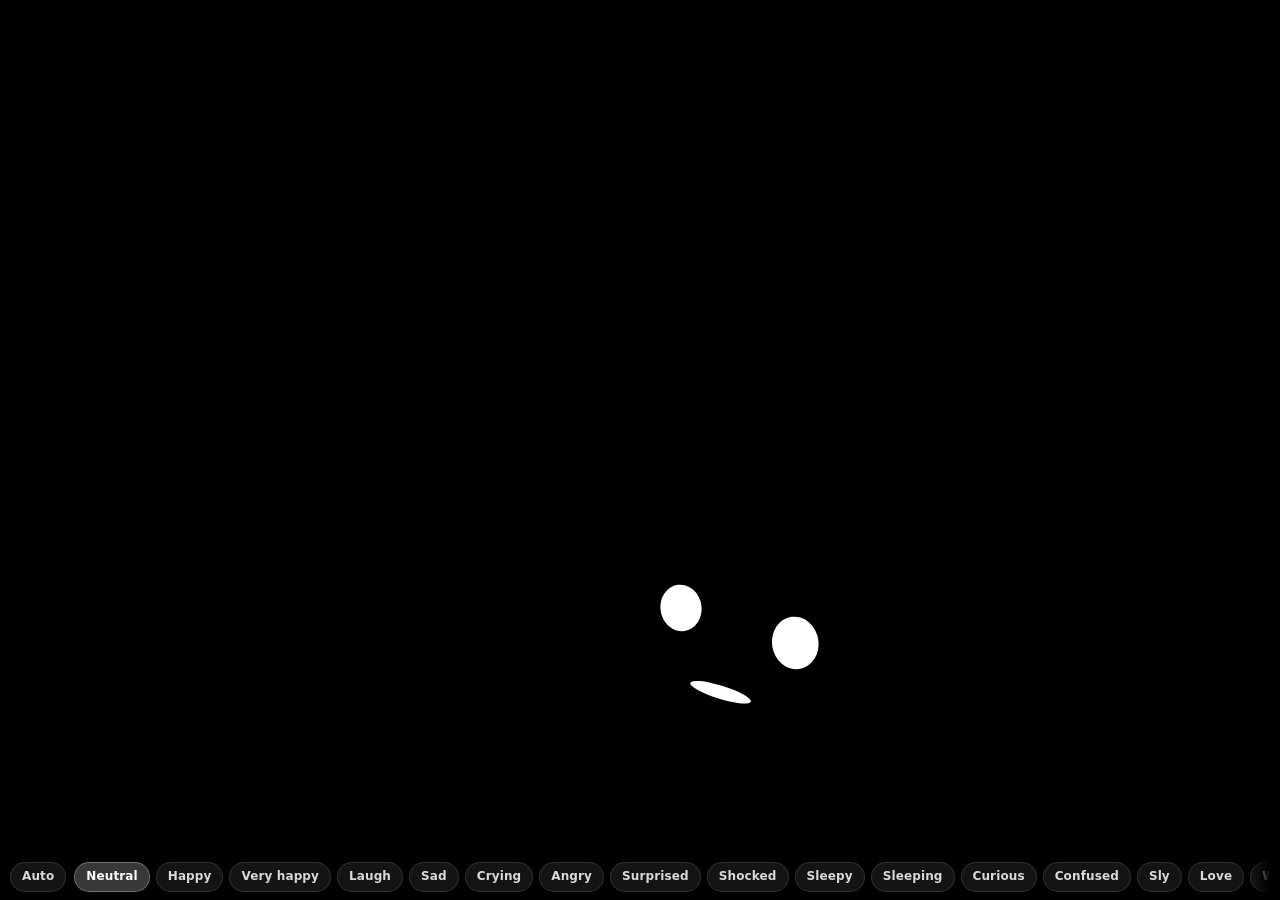
<file: archive/minimal-face/index.html>
<!DOCTYPE html>
<html lang="en">
<head>
  <meta charset="utf-8">
  <meta name="viewport" content="width=device-width, initial-scale=1, maximum-scale=1, user-scalable=no, viewport-fit=cover">
  <meta name="apple-mobile-web-app-capable" content="yes">
  <meta name="mobile-web-app-capable" content="yes">
  <meta name="apple-mobile-web-app-status-bar-style" content="black-translucent">
  <meta name="apple-mobile-web-app-title" content="Echo">
  <meta name="theme-color" content="#000000">
  <meta name="color-scheme" content="dark">
  <meta name="description" content="Echo face preview — a minimal wandering face.">
  <link rel="manifest" href="manifest.webmanifest">
  <link rel="apple-touch-icon" href="apple-touch-icon.png">
  <link rel="icon" type="image/png" sizes="192x192" href="icon-192.png">
  <title>Echo</title>
  <style>
    :root {
      --sat: env(safe-area-inset-top, 0px);
      --sab: env(safe-area-inset-bottom, 0px);
      --sal: env(safe-area-inset-left, 0px);
      --sar: env(safe-area-inset-right, 0px);
    }
    * { box-sizing: border-box; -webkit-tap-highlight-color: transparent; }
    html, body {
      margin: 0;
      padding: 0;
      width: 100%;
      height: 100%;
      height: 100dvh;
      background: #000;
      color: #fff;
      overflow: hidden;
      position: fixed;
      inset: 0;
      touch-action: none;
      user-select: none;
      -webkit-user-select: none;
      font-family: -apple-system, BlinkMacSystemFont, "SF Pro Text", "Segoe UI", system-ui, sans-serif;
    }
    canvas {
      position: absolute;
      inset: 0;
      width: 100%;
      height: 100%;
      display: block;
      background: #000;
    }
    #bar {
      position: fixed;
      left: 0;
      right: 0;
      bottom: 0;
      padding: 8px 10px calc(8px + var(--sab));
      padding-left: max(10px, var(--sal));
      padding-right: max(10px, var(--sar));
      display: flex;
      gap: 8px;
      align-items: center;
      z-index: 2;
      background: linear-gradient(to top, rgba(0,0,0,0.82) 40%, rgba(0,0,0,0));
      pointer-events: none;
    }
    #bar > * { pointer-events: auto; }
    body.hide-ui #bar { display: none; }
    #autoBtn {
      flex: 0 0 auto;
    }
    #pills {
      display: flex;
      gap: 6px;
      overflow-x: auto;
      overflow-y: hidden;
      -webkit-overflow-scrolling: touch;
      scrollbar-width: none;
      overscroll-behavior-x: contain;
      touch-action: pan-x;
      mask-image: linear-gradient(90deg, #000 0, #000 calc(100% - 18px), transparent);
      -webkit-mask-image: linear-gradient(90deg, #000 0, #000 calc(100% - 18px), transparent);
    }
    #pills::-webkit-scrollbar { display: none; }
    button.pill {
      appearance: none;
      border: 1px solid rgba(255,255,255,0.12);
      background: rgba(255,255,255,0.08);
      color: rgba(255,255,255,0.84);
      border-radius: 999px;
      padding: 7px 11px;
      font: 600 12px/1.15 -apple-system, BlinkMacSystemFont, system-ui, sans-serif;
      letter-spacing: 0.01em;
      white-space: nowrap;
      margin: 0;
      cursor: pointer;
    }
    button.pill:active { transform: scale(0.97); }
    button.pill[aria-pressed="true"] {
      background: rgba(255,255,255,0.22);
      border-color: rgba(255,255,255,0.28);
      color: #fff;
    }
    #autoBtn[aria-pressed="true"] {
      background: rgba(255,255,255,0.28);
    }
    #fps {
      display: none;
      position: fixed;
      top: calc(6px + var(--sat));
      right: max(8px, var(--sar));
      font: 500 11px/1.2 ui-monospace, Menlo, monospace;
      color: rgba(255,255,255,0.4);
      z-index: 2;
      pointer-events: none;
    }
    body.debug #fps { display: block; }
  </style>
</head>
<body>
  <canvas id="c" aria-label="Echo"></canvas>
  <div id="bar">
    <button type="button" class="pill" id="autoBtn" aria-pressed="false">Auto</button>
    <div id="pills" role="toolbar" aria-label="Expressions"></div>
  </div>
  <div id="fps"></div>
  <script>
  (function () {
    'use strict';

    var EXPRESSION_NAMES = [
      'neutral', 'happy', 'veryHappy', 'laugh', 'sad', 'crying', 'angry',
      'surprised', 'shocked', 'sleepy', 'sleeping', 'curious', 'confused',
      'sly', 'love', 'wink', 'embarrassed', 'thinking', 'talking', 'listening'
    ];

    var LABELS = {
      neutral: 'Neutral', happy: 'Happy', veryHappy: 'Very happy', laugh: 'Laugh',
      sad: 'Sad', crying: 'Crying', angry: 'Angry', surprised: 'Surprised',
      shocked: 'Shocked', sleepy: 'Sleepy', sleeping: 'Sleeping',
      curious: 'Curious', confused: 'Confused', sly: 'Sly', love: 'Love',
      wink: 'Wink', embarrassed: 'Embarrassed', thinking: 'Thinking',
      talking: 'Talking', listening: 'Listening'
    };

    var ALIASES = {
      idle: 'neutral', default: 'neutral',
      'very-happy': 'veryHappy', veryhappy: 'veryHappy', 'very happy': 'veryHappy',
      cry: 'crying', tears: 'crying',
      surprise: 'surprised', shock: 'shocked',
      sleep: 'sleeping', asleep: 'sleeping', yawn: 'sleepy',
      smug: 'sly', smirk: 'sly',
      hearts: 'love', heart: 'love',
      shy: 'embarrassed', embarrassed: 'embarrassed', embarassed: 'embarrassed',
      think: 'thinking', listen: 'listening', talk: 'talking',
      mad: 'angry', wow: 'surprised'
    };

    function baseParams() {
      return {
        eyeLX: -40, eyeLY: -14, eyeLrx: 15, eyeLry: 15, eyeLrot: 0,
        eyeLopen: 1, eyeLarc: 0, eyeLheart: 0,
        eyeRX: 40, eyeRY: -14, eyeRrx: 15, eyeRry: 15, eyeRrot: 0,
        eyeRopen: 1, eyeRarc: 0, eyeRheart: 0,
        mouthX: 0, mouthY: 28, mouthW: 34, mouthThick: 8,
        mouthCurve: 0, mouthOpen: 0, mouthSmirk: 0, mouthWobble: 0,
        blush: 0, tilt: 0, bounceAmp: 0, shakeAmp: 0, pulseAmp: 0,
        tear: 0, zzz: 0, dots: 0, lookBiasX: 0, lookBiasY: 0
      };
    }

    var EXPR = {};
    EXPR.neutral = baseParams();
    EXPR.happy = Object.assign(baseParams(), {
      mouthW: 42, mouthCurve: 13, mouthThick: 8
    });
    EXPR.veryHappy = Object.assign(baseParams(), {
      eyeLY: -16, eyeRY: -16,
      eyeLarc: 1, eyeRarc: 1, eyeLrx: 16, eyeRrx: 16, eyeLry: 7, eyeRry: 7,
      mouthW: 48, mouthCurve: 17, mouthThick: 8.5, mouthY: 30
    });
    EXPR.laugh = Object.assign(baseParams(), {
      eyeLY: -16, eyeRY: -16,
      eyeLarc: 1, eyeRarc: 1, eyeLrx: 16, eyeRrx: 16, eyeLry: 7, eyeRry: 7,
      mouthW: 50, mouthCurve: 16, mouthOpen: 0.72, mouthThick: 9, mouthY: 30,
      bounceAmp: 1
    });
    EXPR.sad = Object.assign(baseParams(), {
      eyeLY: -10, eyeRY: -10, eyeLry: 13.5, eyeRry: 13.5, eyeLrx: 15, eyeRrx: 15,
      mouthW: 30, mouthCurve: -12, mouthY: 32, mouthThick: 7.5,
      lookBiasY: 0.28
    });
    EXPR.crying = Object.assign(baseParams(), {
      eyeLY: -9, eyeRY: -9, eyeLry: 13, eyeRry: 13,
      mouthW: 28, mouthCurve: -13, mouthY: 33, mouthThick: 7.5,
      lookBiasY: 0.35, tear: 1, blush: 0.5
    });
    EXPR.angry = Object.assign(baseParams(), {
      eyeLY: -12, eyeRY: -12,
      eyeLrx: 16, eyeRrx: 16, eyeLry: 7, eyeRry: 7,
      eyeLrot: 0.48, eyeRrot: -0.48,
      mouthW: 26, mouthCurve: -5, mouthY: 30, mouthThick: 7
    });
    EXPR.surprised = Object.assign(baseParams(), {
      eyeLrx: 20, eyeLry: 20, eyeRrx: 20, eyeRry: 20,
      eyeLY: -18, eyeRY: -18,
      mouthX: 0, mouthY: 32, mouthW: 20, mouthThick: 22, mouthOpen: 1, mouthCurve: 0
    });
    EXPR.shocked = Object.assign(baseParams(), {
      eyeLrx: 23, eyeLry: 23, eyeRrx: 23, eyeRry: 23,
      eyeLY: -20, eyeRY: -20, eyeLX: -42, eyeRX: 42,
      mouthW: 24, mouthThick: 26, mouthOpen: 1, mouthY: 34, mouthCurve: 0,
      shakeAmp: 1
    });
    EXPR.sleepy = Object.assign(baseParams(), {
      eyeLopen: 0.4, eyeRopen: 0.34, eyeLry: 15, eyeRry: 15,
      eyeLY: -10, eyeRY: -10,
      mouthW: 12, mouthThick: 22, mouthOpen: 0.85, mouthY: 30, mouthCurve: 0,
      lookBiasY: 0.2
    });
    EXPR.sleeping = Object.assign(baseParams(), {
      eyeLopen: 0, eyeRopen: 0, eyeLrx: 16, eyeRrx: 16, eyeLry: 3, eyeRry: 3,
      eyeLY: -12, eyeRY: -12,
      mouthW: 22, mouthThick: 6, mouthCurve: -2, mouthY: 30,
      zzz: 1
    });
    EXPR.curious = Object.assign(baseParams(), {
      eyeLrx: 14.5, eyeLry: 14.5, eyeRrx: 19, eyeRry: 19,
      eyeLY: -14, eyeRY: -16,
      tilt: -0.24, mouthW: 28, mouthCurve: 4, mouthThick: 7,
      lookBiasX: 0.28, lookBiasY: -0.2
    });
    EXPR.confused = Object.assign(baseParams(), {
      tilt: 0.24, mouthWobble: 1, mouthCurve: 3, mouthW: 32, mouthSmirk: 0.45,
      eyeLry: 14, eyeRry: 16, eyeRrot: -0.12, eyeLrot: 0.08,
      lookBiasX: -0.15
    });
    EXPR.sly = Object.assign(baseParams(), {
      eyeLopen: 0.42, eyeRopen: 0.72, eyeLry: 15, eyeRry: 15,
      mouthW: 36, mouthCurve: 11, mouthSmirk: 0.9, mouthY: 28,
      tilt: 0.1, lookBiasX: 0.32
    });
    EXPR.love = Object.assign(baseParams(), {
      eyeLheart: 1, eyeRheart: 1, eyeLrx: 17, eyeLry: 17, eyeRrx: 17, eyeRry: 17,
      mouthW: 42, mouthCurve: 14, blush: 0.85
    });
    EXPR.wink = Object.assign(baseParams(), {
      eyeLopen: 0, eyeLrx: 16, eyeLry: 3,
      mouthW: 38, mouthCurve: 12, mouthSmirk: 0.4,
      tilt: 0.12
    });
    EXPR.embarrassed = Object.assign(baseParams(), {
      blush: 1, lookBiasX: 0.45, lookBiasY: 0.5,
      mouthW: 24, mouthCurve: 6, mouthY: 30, mouthThick: 7,
      eyeLopen: 0.92, eyeRopen: 0.92, tilt: 0.1
    });
    EXPR.thinking = Object.assign(baseParams(), {
      lookBiasY: -0.72, lookBiasX: 0.18,
      mouthX: 11, mouthW: 16, mouthThick: 6, mouthCurve: 3, mouthSmirk: 0.55,
      eyeLry: 14, eyeRry: 14, dots: 1
    });
    EXPR.talking = Object.assign(baseParams(), {
      mouthW: 36, mouthCurve: 5, mouthThick: 8
    });
    EXPR.listening = Object.assign(baseParams(), {
      eyeLrx: 16.5, eyeLry: 16.5, eyeRrx: 16.5, eyeRry: 16.5,
      mouthW: 30, mouthCurve: 4, mouthThick: 7, pulseAmp: 1
    });

    var HOLD = {
      wink: [1.15, 1.7],
      surprised: [1.35, 2.0],
      shocked: [1.35, 2.0],
      laugh: [2.2, 3.3],
      sleeping: [3.6, 5.2],
      talking: [2.8, 4.2],
      _default: [2.6, 4.4]
    };

    function resolveName(name) {
      if (name == null) return null;
      var key = String(name).trim();
      if (EXPR[key]) return key;
      var lower = key.toLowerCase();
      if (ALIASES[lower]) return ALIASES[lower];
      if (EXPR[lower]) return lower;
      return null;
    }

    var q = new URLSearchParams(location.search);
    function flag(k) {
      if (!q.has(k)) return false;
      var v = q.get(k);
      return v !== '0' && v !== 'false' && v !== 'no';
    }

    var startName = resolveName(q.get('expr')) || 'neutral';
    var autoOn = flag('auto');
    var stillMode = flag('still');
    var debugOn = flag('debug');
    var hideUi = flag('hideui') || flag('demo') || q.get('ui') === '0';

    var canvas = document.getElementById('c');
    var ctx = canvas.getContext('2d', { alpha: false, desynchronized: true });
    var fpsEl = document.getElementById('fps');
    var barEl = document.getElementById('bar');
    var pillsEl = document.getElementById('pills');
    var autoBtn = document.getElementById('autoBtn');

    if (debugOn) document.body.classList.add('debug');
    if (hideUi) document.body.classList.add('hide-ui');

    var dpr = 1;
    var W = 1, H = 1, S = 1;
    var safe = { top: 0, bottom: 0, left: 0, right: 0 };

    var cur = baseParams();
    var target = Object.assign(baseParams(), EXPR[startName]);
    var exprName = startName;
    var talkHeld = false;
    var autoTimer = 0;
    var autoHold = 3;

    var pos = { x: 0, y: 0, vx: 0, vy: 0, tx: 0, ty: 0 };
    var nextTarget = { x: 0, y: 0 };
    var phase = stillMode ? 'still' : 'pause';
    var phaseUntil = 0;
    var lean = 0;
    var squash = 0;

    var look = { x: 0, y: 0, tx: 0, ty: 0, until: 0 };
    var blink = 0;
    var blinkUntil = 0;
    var blinkState = 'open';
    var doublePending = false;

    var follow = null;
    var pokeUntil = 0;
    var pokeReturn = 'neutral';

    var tears = [];
    var zzzs = [];
    var nextTear = 0;
    var nextZzz = 0;

    var time = 0;
    var fpsAcc = 0, fpsFrames = 0, fpsVal = 60;

    function lerp(a, b, t) { return a + (b - a) * t; }
    function clamp(v, a, b) { return v < a ? a : v > b ? b : v; }
    function rand(a, b) { return a + Math.random() * (b - a); }
    function expApproach(curV, tgt, rate, dt) {
      return curV + (tgt - curV) * (1 - Math.exp(-rate * dt));
    }

    function readSafe() {
      var cs = getComputedStyle(document.documentElement);
      function px(name) { return parseFloat(cs.getPropertyValue(name)) || 0; }
      safe.top = px('--sat');
      safe.bottom = px('--sab');
      safe.left = px('--sal');
      safe.right = px('--sar');
    }

    function playable() {
      var barH = 0;
      if (barEl && !hideUi) barH = barEl.getBoundingClientRect().height;
      var marginX = 108 * S;
      var marginTop = 130 * S;
      var marginBot = 100 * S;
      var x0 = safe.left + 12 + marginX;
      var y0 = safe.top + 16 + marginTop;
      var x1 = W - safe.right - 12 - marginX;
      var y1 = H - barH - 12 - marginBot;
      if (x1 - x0 < 48) { x0 = W * 0.22; x1 = W * 0.78; }
      if (y1 - y0 < 48) { y0 = H * 0.24; y1 = H * 0.62; }
      return { x0: x0, y0: y0, x1: x1, y1: y1 };
    }

    function resize() {
      W = window.innerWidth;
      H = window.innerHeight;
      dpr = Math.min(window.devicePixelRatio || 1, 3);
      canvas.width = Math.round(W * dpr);
      canvas.height = Math.round(H * dpr);
      canvas.style.width = W + 'px';
      canvas.style.height = H + 'px';
      ctx.setTransform(dpr, 0, 0, dpr, 0, 0);
      readSafe();
      S = clamp(Math.min(W, H) / 430, 0.72, 1.55);
      if (!pos.x && !pos.y) {
        var r = playable();
        pos.x = pos.tx = (r.x0 + r.x1) / 2;
        pos.y = pos.ty = (r.y0 + r.y1) / 2;
      }
    }

    function pickWanderTarget() {
      var r = playable();
      var x, y, tries = 0;
      do {
        x = rand(r.x0, r.x1);
        y = rand(r.y0, r.y1);
        tries++;
      } while (Math.hypot(x - pos.x, y - pos.y) < 90 * S && tries < 8);
      return { x: x, y: y };
    }

    function setExpressionInternal(name, fromAuto) {
      var resolved = resolveName(name);
      if (!resolved) return false;
      exprName = resolved;
      target = Object.assign(baseParams(), EXPR[resolved]);
      if (!fromAuto) {
        autoOn = false;
        autoBtn.setAttribute('aria-pressed', 'false');
      }
      syncPill();
      return true;
    }

    function holdRange(name) {
      var h = HOLD[name] || HOLD._default;
      return rand(h[0], h[1]);
    }

    function pickAutoExpression() {
      var pool = EXPRESSION_NAMES.filter(function (n) { return n !== exprName; });
      return pool[(Math.random() * pool.length) | 0];
    }

    function setAuto(on) {
      autoOn = !!on;
      autoBtn.setAttribute('aria-pressed', autoOn ? 'true' : 'false');
      if (autoOn) {
        autoTimer = 0;
        autoHold = 0.4;
      }
    }

    function syncPill() {
      var nodes = pillsEl.querySelectorAll('button[data-expr]');
      for (var i = 0; i < nodes.length; i++) {
        nodes[i].setAttribute('aria-pressed', nodes[i].getAttribute('data-expr') === exprName ? 'true' : 'false');
      }
    }

    function buildUI() {
      EXPRESSION_NAMES.forEach(function (name) {
        var b = document.createElement('button');
        b.type = 'button';
        b.className = 'pill';
        b.setAttribute('data-expr', name);
        b.textContent = LABELS[name] || name;
        b.addEventListener('click', function (e) {
          e.stopPropagation();
          setExpressionInternal(name, false);
        });
        pillsEl.appendChild(b);
      });
      autoBtn.addEventListener('click', function (e) {
        e.stopPropagation();
        setAuto(!autoOn);
      });
      syncPill();
      autoBtn.setAttribute('aria-pressed', autoOn ? 'true' : 'false');
    }

    function startBlink(now, isSecond) {
      blinkState = 'closing';
      blinkUntil = now + 0.055;
      doublePending = !isSecond && Math.random() < 0.18;
    }

    function updateBlink(dt, now) {
      if (exprName === 'sleeping' || cur.zzz > 0.7) {
        blink = 0;
        return;
      }
      if (blinkState === 'open') {
        blink = expApproach(blink, 0, 28, dt);
        if (now >= blinkUntil) startBlink(now, false);
      } else if (blinkState === 'closing') {
        blink = expApproach(blink, 1, 32, dt);
        if (now >= blinkUntil) {
          blinkState = 'opening';
          blinkUntil = now + 0.08;
        }
      } else {
        blink = expApproach(blink, 0, 26, dt);
        if (now >= blinkUntil) {
          if (doublePending) {
            doublePending = false;
            startBlink(now, true);
          } else {
            blinkState = 'open';
            blinkUntil = now + rand(2.1, 5.4);
          }
        }
      }
    }

    function updateLook(dt, now) {
      if (follow) {
        var dx = follow.x - pos.x;
        var dy = follow.y - pos.y;
        var m = Math.hypot(dx, dy) || 1;
        look.tx = clamp(dx / (140 * S), -1, 1);
        look.ty = clamp(dy / (140 * S), -1, 1);
      } else if (now >= look.until) {
        if (Math.random() < 0.22) {
          look.tx = 0;
          look.ty = 0;
        } else {
          look.tx = rand(-1, 1);
          look.ty = rand(-0.7, 0.7);
        }
        look.until = now + rand(1.2, 3.4);
      }
      if (phase === 'move' && !follow) {
        var sp = Math.hypot(pos.vx, pos.vy);
        if (sp > 20) {
          look.tx = clamp(look.tx * 0.7 + (pos.vx / 180) * 0.8, -1, 1);
          look.ty = clamp(look.ty * 0.7 + (pos.vy / 180) * 0.8, -1, 1);
        }
      }
      var ltx = clamp(look.tx + cur.lookBiasX, -1.15, 1.15);
      var lty = clamp(look.ty + cur.lookBiasY, -1.15, 1.15);
      look.x = expApproach(look.x, ltx, 6.5, dt);
      look.y = expApproach(look.y, lty, 6.5, dt);
    }

    function updateMotion(dt, now) {
      if (stillMode) {
        var r0 = playable();
        pos.tx = (r0.x0 + r0.x1) / 2;
        pos.ty = (r0.y0 + r0.y1) / 2;
      } else if (follow) {
        phase = 'follow';
        pos.tx = follow.x;
        pos.ty = follow.y;
        var bounds = playable();
        pos.tx = clamp(pos.tx, bounds.x0, bounds.x1);
        pos.ty = clamp(pos.ty, bounds.y0, bounds.y1);
      } else if (phase === 'pause') {
        pos.tx = pos.x;
        pos.ty = pos.y;
        if (now >= phaseUntil) {
          nextTarget = pickWanderTarget();
          var ang = Math.atan2(nextTarget.y - pos.y, nextTarget.x - pos.x);
          pos.tx = pos.x - Math.cos(ang) * 16 * S;
          pos.ty = pos.y - Math.sin(ang) * 16 * S;
          phase = 'anticipate';
          phaseUntil = now + 0.13;
          squash = 0.12;
        }
      } else if (phase === 'anticipate') {
        if (now >= phaseUntil) {
          pos.tx = nextTarget.x;
          pos.ty = nextTarget.y;
          phase = 'move';
        }
      } else if (phase === 'move' || phase === 'follow') {
        if (phase === 'move') {
          var dist = Math.hypot(pos.tx - pos.x, pos.ty - pos.y);
          var spd = Math.hypot(pos.vx, pos.vy);
          if (dist < 14 * S && spd < 28) {
            phase = 'pause';
            phaseUntil = now + rand(0.55, 2.1);
            pos.tx = pos.x;
            pos.ty = pos.y;
            squash = 0.1;
          }
        } else {
          phase = 'pause';
          phaseUntil = now + rand(0.4, 1.0);
        }
      }

      var omega = follow ? 7.2 : (phase === 'anticipate' ? 8.5 : 3.4);
      var zeta = follow ? 0.9 : 0.88;
      var ax = omega * omega * (pos.tx - pos.x) - 2 * zeta * omega * pos.vx;
      var ay = omega * omega * (pos.ty - pos.y) - 2 * zeta * omega * pos.vy;
      pos.vx += ax * dt;
      pos.vy += ay * dt;
      pos.x += pos.vx * dt;
      pos.y += pos.vy * dt;

      var b = playable();
      if (pos.x < b.x0) { pos.x = b.x0; if (pos.vx < 0) pos.vx *= -0.25; }
      if (pos.x > b.x1) { pos.x = b.x1; if (pos.vx > 0) pos.vx *= -0.25; }
      if (pos.y < b.y0) { pos.y = b.y0; if (pos.vy < 0) pos.vy *= -0.25; }
      if (pos.y > b.y1) { pos.y = b.y1; if (pos.vy > 0) pos.vy *= -0.25; }

      var speed = Math.hypot(pos.vx, pos.vy);
      var leanT = (speed > 8) ? Math.atan2(pos.vy, pos.vx) * clamp(speed / 260, 0, 0.22) : 0;
      lean = expApproach(lean, leanT, 5, dt);
      squash = expApproach(squash, 0, 8, dt);
    }

    function approachParams(dt) {
      var rate = 9;
      for (var k in target) {
        if (typeof cur[k] === 'number') cur[k] = expApproach(cur[k], target[k], rate, dt);
      }
    }

    function talkingNow() {
      return talkHeld || exprName === 'talking';
    }

    function spawnTear(now) {
      var side = Math.random() < 0.7 ? -1 : 1;
      tears.push({
        side: side,
        attached: true,
        grow: 0,
        x: 0, y: 0,
        vx: rand(-8, 8) * S,
        vy: 0,
        born: now,
        life: rand(0.85, 1.25)
      });
    }

    function spawnZzz() {
      zzzs.push({
        x: rand(18, 36) * S,
        y: rand(-36, -20) * S,
        vx: rand(8, 18) * S,
        vy: rand(-28, -16) * S,
        age: 0,
        life: rand(1.4, 2.1),
        ch: Math.random() < 0.45 ? 'Z' : 'z',
        rot: rand(-0.2, 0.4)
      });
    }

    function updateEffects(dt, now) {
      if (cur.tear > 0.4 && now >= nextTear) {
        spawnTear(now);
        nextTear = now + rand(0.55, 1.05);
      }
      if (cur.tear < 0.2) nextTear = now + 0.2;

      var i, t;
      for (i = tears.length - 1; i >= 0; i--) {
        t = tears[i];
        if (t.attached) {
          t.grow = Math.min(1, t.grow + dt * 3.2);
          if (t.grow >= 1 && now - t.born > 0.22) {
            t.attached = false;
            t.vy = 20 * S;
          }
        } else {
          t.vy += 520 * S * dt;
          t.x += t.vx * dt;
          t.y += t.vy * dt;
          if (now - t.born > t.life + 0.35) tears.splice(i, 1);
        }
      }

      if (cur.zzz > 0.4 && now >= nextZzz) {
        spawnZzz();
        nextZzz = now + rand(0.55, 0.9);
      }
      if (cur.zzz < 0.2) nextZzz = now + 0.15;
      for (i = zzzs.length - 1; i >= 0; i--) {
        t = zzzs[i];
        t.age += dt;
        t.x += t.vx * dt;
        t.y += t.vy * dt;
        if (t.age > t.life) zzzs.splice(i, 1);
      }
    }

    function updateAuto(dt) {
      if (!autoOn) return;
      autoTimer += dt;
      if (autoTimer >= autoHold && pokeUntil <= time) {
        setExpressionInternal(pickAutoExpression(), true);
        autoTimer = 0;
        autoHold = holdRange(exprName);
      }
    }

    function faceRadius() {
      return 78 * S;
    }

    /* ---------- drawing ---------- */

    function heartPoint(t, rx, ry) {
      var a = t * Math.PI * 2;
      var hx = 16 * Math.pow(Math.sin(a), 3);
      var hy = -(13 * Math.cos(a) - 5 * Math.cos(2 * a) - 2 * Math.cos(3 * a) - Math.cos(4 * a));
      return { x: (hx / 16) * rx, y: (hy / 16) * ry };
    }

    function ellipsePoint(t, rx, ry) {
      var a = t * Math.PI * 2 - Math.PI / 2;
      return { x: Math.cos(a) * rx, y: Math.sin(a) * ry };
    }

    function arcSausagePoint(t, rx, ry, width) {
      var Ncap = 0.18;
      var half = width;
      var start = Math.PI * 0.82;
      var end = Math.PI * 0.18 + Math.PI * 2;
      var span = end - start;
      if (t < Ncap) {
        var u = t / Ncap;
        var ang = start;
        var cx = Math.cos(start) * rx;
        var cy = Math.sin(start) * ry;
        var nx = Math.cos(start);
        var ny = Math.sin(start);
        var a0 = Math.atan2(ny, nx) + Math.PI / 2;
        var a = a0 + u * Math.PI;
        return { x: cx + Math.cos(a) * half, y: cy + Math.sin(a) * half };
      }
      if (t > 1 - Ncap) {
        var u2 = (t - (1 - Ncap)) / Ncap;
        var cx2 = Math.cos(end) * rx;
        var cy2 = Math.sin(end) * ry;
        var nx2 = Math.cos(end);
        var ny2 = Math.sin(end);
        var a1 = Math.atan2(ny2, nx2) - Math.PI / 2;
        var a2 = a1 + u2 * Math.PI;
        return { x: cx2 + Math.cos(a2) * half, y: cy2 + Math.sin(a2) * half };
      }
      var mid = (t - Ncap) / (1 - 2 * Ncap);
      var outward = mid < 0.5;
      var s = outward ? mid * 2 : (mid - 0.5) * 2;
      var ang2 = outward ? start + s * span : end - s * span;
      var px = Math.cos(ang2) * rx;
      var py = Math.sin(ang2) * ry;
      var sign = outward ? 1 : -1;
      var nx3 = Math.cos(ang2);
      var ny3 = Math.sin(ang2);
      return { x: px + nx3 * half * sign, y: py + ny3 * half * sign };
    }

    function lerpPt(a, b, t) {
      return { x: lerp(a.x, b.x, t), y: lerp(a.y, b.y, t) };
    }

    function drawEye(ctx, ox, oy, rx, ry, rot, open, arc, heart) {
      var o = clamp(open, 0, 1);
      var ryO = Math.max(1.15, ry * Math.max(o, 0.04));
      ctx.save();
      ctx.translate(ox, oy);
      ctx.rotate(rot);

      if (heart > 0.01) {
        var n = 28;
        ctx.beginPath();
        for (var i = 0; i <= n; i++) {
          var tt = i / n;
          var pE = ellipsePoint(tt, rx, ryO);
          var pH = heartPoint(tt, rx * 1.08, ryO * 1.18);
          var p = lerpPt(pE, pH, clamp(heart, 0, 1));
          if (i === 0) ctx.moveTo(p.x, p.y);
          else ctx.lineTo(p.x, p.y);
        }
        ctx.closePath();
        var pink = clamp((heart - 0.15) / 0.85, 0, 1);
        ctx.fillStyle = 'rgb(255,' + Math.round(lerp(255, 150, pink)) + ',' + Math.round(lerp(255, 175, pink)) + ')';
        ctx.fill();
        ctx.restore();
        return;
      }

      if (arc > 0.01) {
        var tArc = clamp(arc, 0, 1);
        var lw = lerp(ryO * 1.85, 6.4, tArc);
        var span = lerp(0.08, rx * 0.98, Math.pow(tArc, 0.55));
        var yEnd = lerp(0, 2.4, tArc);
        var yCtrl = lerp(0, -Math.max(7.2, ry * 0.95), tArc);
        ctx.lineCap = 'round';
        ctx.lineJoin = 'round';
        ctx.strokeStyle = '#fff';
        ctx.lineWidth = lw;
        ctx.beginPath();
        ctx.moveTo(-span, yEnd);
        ctx.quadraticCurveTo(0, yCtrl, span, yEnd);
        ctx.stroke();
        ctx.restore();
        return;
      }

      if (o < 0.08) {
        ctx.beginPath();
        ctx.ellipse(0, 0, rx, Math.max(1.55, ry * 0.18), 0, 0, Math.PI * 2);
        ctx.fillStyle = '#fff';
        ctx.fill();
        ctx.restore();
        return;
      }

      ctx.beginPath();
      ctx.ellipse(0, 0, rx, ryO, 0, 0, Math.PI * 2);
      ctx.fillStyle = '#fff';
      ctx.fill();
      ctx.restore();
    }

    function quadPt(p0x, p0y, p1x, p1y, p2x, p2y, t) {
      var u = 1 - t;
      return {
        x: u * u * p0x + 2 * u * t * p1x + t * t * p2x,
        y: u * u * p0y + 2 * u * t * p1y + t * t * p2y
      };
    }
    function quadTan(p0x, p0y, p1x, p1y, p2x, p2y, t) {
      return {
        x: 2 * (1 - t) * (p1x - p0x) + 2 * t * (p2x - p1x),
        y: 2 * (1 - t) * (p1y - p0y) + 2 * t * (p2y - p1y)
      };
    }

    function drawMouth(ctx, p, tNow) {
      var w = p.mouthW;
      var thick = p.mouthThick;
      var open = clamp(p.mouthOpen, 0, 1);
      var curve = p.mouthCurve;
      var smirk = p.mouthSmirk;
      var wob = p.mouthWobble;
      var half0 = thick / 2;
      var half = half0 + open * Math.max(w, 24) * 0.42;
      if (talkingNow()) {
        var osc = 0.5 + 0.42 * Math.sin(tNow * 10.4) + 0.1 * Math.sin(tNow * 18.2);
        var talkOpen = 0.1 + osc * 0.62;
        if (exprName !== 'surprised' && exprName !== 'shocked' && exprName !== 'sleepy') {
          open = Math.max(open * 0.25, talkOpen);
          half = half0 + open * Math.max(w, 28) * 0.38;
        }
      }

      var phaseW = tNow * 9.5;
      var yL = smirk * 5 * S + (wob ? Math.sin(phaseW) * wob * 3.2 * S : 0);
      var yR = -smirk * 5 * S + (wob ? Math.sin(phaseW + 2.1) * wob * 3.2 * S : 0);
      var cY = curve * S + (wob ? Math.sin(phaseW + 1.05) * wob * 5 * S : 0);
      var cX = smirk * 4 * S;

      var x0 = -w / 2, x2 = w / 2;
      var hole = clamp(open, 0, 1);

      ctx.save();
      ctx.translate(p.mouthX, p.mouthY);
      ctx.fillStyle = '#fff';

      if (Math.abs(curve) < 0.35 && Math.abs(smirk) < 0.05 && wob < 0.05) {
        var rx = Math.max(half, w / 2);
        var ry = half;
        if (w > 2) rx = w / 2 + half0 * (1 - hole * 0.15);
        ctx.beginPath();
        ctx.ellipse(0, 0, Math.max(rx, 1.5), Math.max(ry, 1.5), 0, 0, Math.PI * 2);
        if (hole > 0.08) {
          var irx = rx * hole * 0.72;
          var iry = ry * hole * 0.72;
          if (irx > 1.2 && iry > 1.2) {
            ctx.ellipse(0, 0, irx, iry, 0, 0, Math.PI * 2);
            ctx.fill('evenodd');
          } else {
            ctx.fill();
          }
        } else {
          ctx.fill();
        }
        ctx.restore();
        return;
      }

      function trace(halfW, shrink) {
        var N = 18;
        var sx = shrink, sy = shrink;
        var ptsL = [];
        var ptsR = [];
        for (var i = 0; i <= N; i++) {
          var t = i / N;
          var pt = quadPt(x0, yL, cX, cY, x2, yR, t);
          var tg = quadTan(x0, yL, cX, cY, x2, yR, t);
          var len = Math.hypot(tg.x, tg.y) || 1;
          var nx = -tg.y / len, ny = tg.x / len;
          ptsL.push([pt.x * sx + nx * halfW, pt.y * sy + ny * halfW]);
          ptsR.push([pt.x * sx - nx * halfW, pt.y * sy - ny * halfW]);
        }
        var start = quadPt(x0, yL, cX, cY, x2, yR, 0);
        var end = quadPt(x0, yL, cX, cY, x2, yR, 1);
        var t0 = quadTan(x0, yL, cX, cY, x2, yR, 0);
        var t1 = quadTan(x0, yL, cX, cY, x2, yR, 1);
        var a0 = Math.atan2(t0.y, t0.x);
        var a1 = Math.atan2(t1.y, t1.x);
        ctx.moveTo(ptsL[0][0], ptsL[0][1]);
        for (var j = 1; j < ptsL.length; j++) ctx.lineTo(ptsL[j][0], ptsL[j][1]);
        ctx.arc(end.x * sx, end.y * sy, halfW, a1 - Math.PI / 2, a1 + Math.PI / 2);
        for (var k = ptsR.length - 1; k >= 0; k--) ctx.lineTo(ptsR[k][0], ptsR[k][1]);
        ctx.arc(start.x * sx, start.y * sy, halfW, a0 + Math.PI / 2, a0 - Math.PI / 2);
        ctx.closePath();
      }

      ctx.beginPath();
      trace(Math.max(half, 1.6 * S), 1);
      if (hole > 0.1) {
        var innerH = Math.max(1, half * hole * 0.62);
        trace(innerH, 0.82);
        ctx.fill('evenodd');
      } else {
        ctx.fill();
      }
      ctx.restore();
    }

    function drawTearDrop(ctx, x, y, s) {
      ctx.beginPath();
      ctx.moveTo(x, y - s);
      ctx.bezierCurveTo(x + s * 0.62, y - s * 0.15, x + s * 0.62, y + s * 0.45, x, y + s);
      ctx.bezierCurveTo(x - s * 0.62, y + s * 0.45, x - s * 0.62, y - s * 0.15, x, y - s);
      ctx.closePath();
      ctx.fillStyle = 'rgba(168, 210, 255, 0.95)';
      ctx.fill();
    }

    function drawFace(dtAlready, now) {
      var breathe = 1 + Math.sin(now * 1.45) * 0.018;
      var pulse = 1 + (cur.pulseAmp > 0.05 ? Math.sin(now * 2.4) * 0.035 * cur.pulseAmp : 0);
      var bounce = cur.bounceAmp > 0.05 ? -Math.abs(Math.sin(now * 8.6)) * cur.bounceAmp * 16 * S : 0;
      var bounceSq = cur.bounceAmp > 0.05 ? Math.cos(now * 8.6) * cur.bounceAmp * 0.08 : 0;
      var shakeX = cur.shakeAmp > 0.05 ? Math.sin(now * 58) * cur.shakeAmp * 3.2 * S : 0;
      var shakeY = cur.shakeAmp > 0.05 ? Math.cos(now * 51) * cur.shakeAmp * 2.2 * S : 0;

      var speed = Math.hypot(pos.vx, pos.vy);
      var stretch = clamp(speed * 0.00055, 0, 0.2);
      var vAng = Math.atan2(pos.vy, pos.vx);

      var lx = look.x;
      var ly = look.y;
      var shiftX = lx * 11 * S;
      var shiftY = ly * 8 * S;
      var near = 1 + Math.abs(lx) * 0.05;
      var far = 1 - Math.abs(lx) * 0.08;
      var lScale = lx >= 0 ? far : near;
      var rScale = lx >= 0 ? near : far;

      ctx.save();
      ctx.translate(pos.x + shakeX, pos.y + bounce + shakeY);
      ctx.rotate(lean + cur.tilt);
      if (stretch > 0.002) {
        ctx.rotate(vAng);
        ctx.scale(1 + stretch, 1 / (1 + stretch));
        ctx.rotate(-vAng);
      }
      var sq = 1 - squash - (bounceSq > 0 ? bounceSq : 0) * 0.5;
      var sy = (1 + squash * 0.4 + Math.max(0, -bounceSq)) * breathe * pulse;
      var sx = (1 / Math.max(0.72, sq)) * breathe * pulse;
      ctx.scale(sx, sy);

      ctx.scale(S, S);
      ctx.translate(shiftX / S, shiftY / S);

      if (cur.blush > 0.02) {
        var ba = 0.82 * cur.blush;
        ctx.fillStyle = 'rgba(255, 158, 180,' + ba + ')';
        ctx.beginPath();
        ctx.ellipse(-56, 16, 18, 11, 0, 0, Math.PI * 2);
        ctx.ellipse(56, 16, 18, 11, 0, 0, Math.PI * 2);
        ctx.fill();
        ctx.fillStyle = 'rgba(255, 190, 205,' + (0.45 * cur.blush) + ')';
        ctx.beginPath();
        ctx.ellipse(-56, 16, 11, 7, 0, 0, Math.PI * 2);
        ctx.ellipse(56, 16, 11, 7, 0, 0, Math.PI * 2);
        ctx.fill();
      }

      var bL = blink;
      var bR = blink;
      if (cur.eyeLopen < 0.08) bL = 0;
      if (cur.eyeRopen < 0.08) bR = 0;
      var oL = clamp(cur.eyeLopen * (1 - bL), 0, 1);
      var oR = clamp(cur.eyeRopen * (1 - bR), 0, 1);

      drawEye(ctx, cur.eyeLX * lScale, cur.eyeLY, cur.eyeLrx * lScale, cur.eyeLry * lScale,
        cur.eyeLrot, oL, cur.eyeLarc, cur.eyeLheart);
      drawEye(ctx, cur.eyeRX * rScale, cur.eyeRY, cur.eyeRrx * rScale, cur.eyeRry * rScale,
        cur.eyeRrot, oR, cur.eyeRarc, cur.eyeRheart);

      var mp = {
        mouthX: cur.mouthX, mouthY: cur.mouthY,
        mouthW: cur.mouthW, mouthThick: cur.mouthThick,
        mouthCurve: cur.mouthCurve, mouthOpen: cur.mouthOpen,
        mouthSmirk: cur.mouthSmirk, mouthWobble: cur.mouthWobble
      };
      drawMouth(ctx, mp, now);

      if (cur.dots > 0.05) {
        var da = cur.dots;
        for (var d = 0; d < 3; d++) {
          var ph = now * 4.2 - d * 0.45;
          var yy = -42 - Math.max(0, Math.sin(ph)) * 5;
          var xx = 54 + d * 12;
          var rad = 2.6 + Math.max(0, Math.sin(ph)) * 0.7;
          ctx.beginPath();
          ctx.arc(xx, yy, rad, 0, Math.PI * 2);
          ctx.fillStyle = 'rgba(255,255,255,' + (0.85 * da) + ')';
          ctx.fill();
        }
      }

      /* attached tears in face space */
      var ti;
      for (ti = 0; ti < tears.length; ti++) {
        var tr = tears[ti];
        if (!tr.attached) continue;
        var ex = tr.side < 0 ? cur.eyeLX * lScale : cur.eyeRX * rScale;
        var ey = (tr.side < 0 ? cur.eyeLY : cur.eyeRY) + (tr.side < 0 ? cur.eyeLry : cur.eyeRry) * 0.85;
        var ts = (5 + tr.grow * 4);
        tr._fx = ex; tr._fy = ey + 6 + tr.grow * 4;
        drawTearDrop(ctx, tr._fx, tr._fy, ts);
      }

      ctx.restore();

      /* world-space falling tears + zzz */
      ctx.save();
      for (ti = 0; ti < tears.length; ti++) {
        var tr2 = tears[ti];
        if (tr2.attached) {
          /* convert last face-local to a spawn world pos once detached next frame */
          tr2._wx = pos.x + shakeX;
          tr2._wy = pos.y + bounce + shakeY;
          continue;
        }
        if (tr2.wx == null && tr2._fx != null) {
          /* approximate: start from face origin + local (ignore rot for simplicity if just detached) */
          var ca = Math.cos(lean + cur.tilt), sa = Math.sin(lean + cur.tilt);
          var lx2 = tr2._fx * S, ly2 = tr2._fy * S;
          tr2.wx = pos.x + lx2 * ca - ly2 * sa;
          tr2.wy = pos.y + lx2 * sa + ly2 * ca;
          tr2.x = 0; tr2.y = 0;
        }
        if (tr2.wx == null) continue;
        var age = now - tr2.born;
        var fade = age > tr2.life ? 1 - (age - tr2.life) / 0.35 : 1;
        ctx.globalAlpha = clamp(fade, 0, 1);
        drawTearDrop(ctx, tr2.wx + tr2.x, tr2.wy + tr2.y, 8 * S);
        ctx.globalAlpha = 1;
      }

      var faceTop = pos.y - 36 * S;
      var faceRight = pos.x + 22 * S;
      ctx.font = '600 ' + Math.round(18 * S) + 'px -apple-system, BlinkMacSystemFont, system-ui, sans-serif';
      ctx.textAlign = 'left';
      ctx.textBaseline = 'middle';
      for (var zi = 0; zi < zzzs.length; zi++) {
        var z = zzzs[zi];
        var za = z.age / z.life;
        var alpha = z.age < 0.15 ? z.age / 0.15 : (za > 0.7 ? (1 - za) / 0.3 : 1);
        alpha *= cur.zzz;
        ctx.save();
        ctx.globalAlpha = clamp(alpha, 0, 1);
        ctx.translate(faceRight + z.x, faceTop + z.y);
        ctx.rotate(z.rot + za * 0.3);
        ctx.fillStyle = '#fff';
        ctx.fillText(z.ch, 0, 0);
        ctx.restore();
      }
      ctx.restore();

      if (cur.pulseAmp > 0.2) {
        var pr = (62 + (now * 0.55 % 1) * 28) * S * pulse;
        var pa = (1 - (now * 0.55 % 1)) * 0.14 * cur.pulseAmp;
        ctx.beginPath();
        ctx.arc(pos.x, pos.y, pr, 0, Math.PI * 2);
        ctx.strokeStyle = 'rgba(255,255,255,' + pa + ')';
        ctx.lineWidth = 1.5 * S;
        ctx.stroke();
      }
    }

    function update(dt, now) {
      time = now;
      if (pokeUntil && now > pokeUntil) {
        pokeUntil = 0;
        if (autoOn) {
          /* auto will pick next shortly */
        } else {
          setExpressionInternal(pokeReturn, true);
        }
      }
      approachParams(dt);
      updateMotion(dt, now);
      updateLook(dt, now);
      updateBlink(dt, now);
      updateEffects(dt, now);
      updateAuto(dt);
    }

    function draw(now) {
      ctx.setTransform(dpr, 0, 0, dpr, 0, 0);
      ctx.fillStyle = '#000';
      ctx.fillRect(0, 0, W, H);
      drawFace(0, now);
    }

    var last = performance.now();
    function loop(ts) {
      var now = ts / 1000;
      var dt = (ts - last) / 1000;
      last = ts;
      if (dt > 0.05) dt = 0.05;
      update(dt, now);
      draw(now);
      fpsAcc += dt;
      fpsFrames++;
      if (fpsAcc >= 0.5) {
        fpsVal = fpsFrames / fpsAcc;
        fpsAcc = 0;
        fpsFrames = 0;
        if (debugOn) fpsEl.textContent = Math.round(fpsVal) + ' fps';
      }
      requestAnimationFrame(loop);
    }

    function clientPoint(ev) {
      if (ev.touches && ev.touches[0]) return { x: ev.touches[0].clientX, y: ev.touches[0].clientY };
      return { x: ev.clientX, y: ev.clientY };
    }

    var pointerDown = false;
    var pointerId = null;
    var downAt = 0;
    var downPt = { x: 0, y: 0 };
    var moved = false;

    function onDown(ev) {
      if (ev.target && ev.target.closest && ev.target.closest('#bar')) return;
      var p = clientPoint(ev);
      pointerDown = true;
      moved = false;
      downAt = time;
      downPt = p;
      if (ev.pointerId != null) {
        pointerId = ev.pointerId;
        try { canvas.setPointerCapture(ev.pointerId); } catch (e) {}
      }
      var dist = Math.hypot(p.x - pos.x, p.y - pos.y);
      if (dist < faceRadius() * 1.15) {
        pokeReturn = exprName === 'surprised' ? 'neutral' : exprName;
        setExpressionInternal('surprised', true);
        pokeUntil = time + 0.85;
        var ang = Math.atan2(pos.y - p.y, pos.x - p.x);
        pos.vx += Math.cos(ang) * 220 * S;
        pos.vy += Math.sin(ang) * 220 * S;
        squash = 0.16;
      } else {
        look.tx = clamp((p.x - pos.x) / (140 * S), -1, 1);
        look.ty = clamp((p.y - pos.y) / (140 * S), -1, 1);
        look.until = time + 2.2;
        if (!stillMode) {
          var b = playable();
          pos.tx = clamp(p.x, b.x0, b.x1);
          pos.ty = clamp(p.y, b.y0, b.y1);
          phase = 'move';
        }
      }
    }

    function onMove(ev) {
      if (!pointerDown) return;
      var p = clientPoint(ev);
      if (Math.hypot(p.x - downPt.x, p.y - downPt.y) > 8) moved = true;
      if (moved || time - downAt > 0.12) {
        if (!stillMode) follow = { x: p.x, y: p.y };
        look.tx = clamp((p.x - pos.x) / (140 * S), -1, 1);
        look.ty = clamp((p.y - pos.y) / (140 * S), -1, 1);
      }
    }

    function onUp(ev) {
      if (!pointerDown) return;
      pointerDown = false;
      pointerId = null;
      follow = null;
      if (!stillMode && phase === 'follow') {
        phase = 'pause';
        phaseUntil = time + rand(0.4, 1.1);
      }
    }

    canvas.addEventListener('pointerdown', onDown);
    window.addEventListener('pointermove', onMove, { passive: true });
    window.addEventListener('pointerup', onUp);
    window.addEventListener('pointercancel', onUp);
    window.addEventListener('blur', onUp);

    document.addEventListener('touchmove', function (e) {
      if (e.target && e.target.closest && e.target.closest('#pills')) return;
      e.preventDefault();
    }, { passive: false });

    window.addEventListener('resize', resize);
    window.addEventListener('orientationchange', function () { setTimeout(resize, 80); });

    window.echoFace = {
      setExpression: function (name) { return setExpressionInternal(name, false); },
      talk: function (on) { talkHeld = !!on; },
      setAuto: function (on) { setAuto(on); },
      getExpression: function () { return exprName; },
      expressions: EXPRESSION_NAMES.slice()
    };

    buildUI();
    resize();
    setExpressionInternal(startName, true);
    if (autoOn) setAuto(true);
    requestAnimationFrame(function (ts) {
      last = ts;
      requestAnimationFrame(loop);
    });
  })();
  </script>
</body>
</html>
</file>
<file: css/echo-app.css>
/* Echo chat shell — glass panel, dotted field, ember palette. ?v=82 */
:root {
  --sat: env(safe-area-inset-top, 0px);
  --sab: env(safe-area-inset-bottom, 0px);
  --sal: env(safe-area-inset-left, 0px);
  --sar: env(safe-area-inset-right, 0px);
  --kb: 0px;
  --ink: #f4f4f5;
  --muted: rgba(255,255,255,0.46);
  --quiet: rgba(255,255,255,0.62);
  --line: rgba(255,255,255,0.12);
  --ember: #e07020;
  --ember-2: #c45a16;
  --font: Inter, -apple-system, BlinkMacSystemFont, "SF Pro Text", "Segoe UI", system-ui, sans-serif;
}
* { box-sizing: border-box; -webkit-tap-highlight-color: transparent; }
html, body {
  margin: 0;
  padding: 0;
  width: 100%;
  height: 100%;
  height: 100dvh;
  background: #070708;
  color: var(--ink);
  overflow: hidden;
  position: fixed;
  inset: 0;
  touch-action: manipulation;
  user-select: none;
  -webkit-user-select: none;
  font-family: var(--font);
}
body {
  background-color: #070708;
  background-image: radial-gradient(rgba(255,255,255,0.07) 1px, transparent 1.2px);
  background-size: 16px 16px;
  background-position: 0 0;
}

#shell {
  position: fixed;
  top: max(8px, var(--sat));
  right: max(8px, var(--sar));
  bottom: max(8px, calc(var(--sab) + var(--kb)));
  left: max(8px, var(--sal));
  border-radius: 28px;
  background: linear-gradient(180deg, rgba(22,22,24,0.78), rgba(10,10,12,0.86));
  border: 1px solid rgba(255,255,255,0.10);
  box-shadow:
    inset 1px 1px 0 rgba(255,255,255,0.08),
    inset 0 0 80px -20px rgba(255,255,255,0.05),
    inset 40px 20px 70px -40px rgba(255,255,255,0.07);
  backdrop-filter: blur(28px) saturate(1.1);
  -webkit-backdrop-filter: blur(28px) saturate(1.1);
  overflow: hidden;
  display: flex;
  flex-direction: column;
  z-index: 2;
  pointer-events: none;
}
#shell > * { pointer-events: auto; }

/* Live flame stage. CSS size changes; the canvas keeps a stable backing store. */
#stage {
  position: fixed;
  left: 50%;
  top: calc(max(8px, var(--sat)) + 28%);
  width: min(78vw, 340px);
  height: min(84vw, 360px);
  transform: translate(-50%, -50%);
  z-index: 3;
  pointer-events: none;
  background: transparent;
  transition: top 0.55s cubic-bezier(0.22, 1, 0.36, 1),
              left 0.55s cubic-bezier(0.22, 1, 0.36, 1),
              width 0.55s cubic-bezier(0.22, 1, 0.36, 1),
              height 0.55s cubic-bezier(0.22, 1, 0.36, 1),
              border-radius 0.55s cubic-bezier(0.22, 1, 0.36, 1),
              transform 0.55s cubic-bezier(0.22, 1, 0.36, 1),
              box-shadow 0.55s ease;
  touch-action: none;
}
#stage canvas {
  position: absolute;
  inset: 0;
  width: 100%;
  height: 100%;
  display: block;
  background: transparent;
}
#flame { z-index: 0; background: transparent; }
#c { z-index: 1; background: transparent; }

body.is-chat #stage {
  top: calc(max(8px, var(--sat)) + 10px);
  left: calc(max(8px, var(--sal)) + 16px);
  width: 68px;
  height: 68px;
  transform: none;
  border-radius: 50%;
  overflow: hidden;
  box-shadow: 0 0 18px rgba(224, 112, 32, 0.45);
  pointer-events: none;
}

#topbar {
  display: flex;
  align-items: center;
  justify-content: space-between;
  padding: 10px 14px 10px 16px;
  min-height: 88px;
  flex: 0 0 auto;
  opacity: 0;
  pointer-events: none;
  transition: opacity 0.35s ease;
}
body.is-chat #topbar {
  opacity: 1;
  pointer-events: auto;
}
body.home #topbar {
  opacity: 1;
  pointer-events: auto;
}
body.home #brand { opacity: 0; pointer-events: none; }

#brand {
  display: flex;
  align-items: center;
  gap: 12px;
  min-width: 0;
}
#brand-spacer {
  width: 68px;
  height: 68px;
  flex: 0 0 auto;
}
#brand-name {
  font-size: 16px;
  font-weight: 600;
  letter-spacing: -0.02em;
  line-height: 1.15;
}
#brand-sub {
  font-size: 12px;
  font-weight: 400;
  color: var(--muted);
  letter-spacing: -0.01em;
  margin-top: 1px;
}
#top-actions {
  display: flex;
  gap: 4px;
  align-items: center;
}
#top-actions button {
  appearance: none;
  border: 0;
  background: transparent;
  color: rgba(255,255,255,0.72);
  width: 36px;
  height: 36px;
  border-radius: 50%;
  display: grid;
  place-items: center;
  padding: 0;
  cursor: pointer;
}
#top-actions button:active { background: rgba(255,255,255,0.08); }

#home {
  position: absolute;
  left: 24px;
  right: 24px;
  top: 52%;
  text-align: center;
  transition: opacity 0.35s ease, transform 0.45s ease;
}
body.is-chat #home {
  opacity: 0;
  pointer-events: none;
  transform: translateY(-12px);
}
#hello {
  margin: 0 0 8px;
  font-size: 15px;
  font-weight: 400;
  color: var(--muted);
  letter-spacing: -0.01em;
}
#home-title {
  margin: 0;
  font-size: clamp(28px, 8.4vw, 36px);
  font-weight: 700;
  letter-spacing: -0.04em;
  line-height: 1.15;
  color: #fff;
}

#log {
  flex: 1 1 auto;
  overflow-x: hidden;
  overflow-y: auto;
  -webkit-overflow-scrolling: touch;
  touch-action: pan-y;
  padding: 4px 18px 16px;
  display: none;
  overscroll-behavior: contain;
}
body.is-chat #log { display: block; }

.row {
  display: flex;
  align-items: flex-start;
  gap: 10px;
  margin: 0 0 18px;
  max-width: 100%;
}
.row.agent { padding-right: 18%; }
.row.user { justify-content: flex-end; }
.row .ava {
  width: 32px;
  height: 32px;
  border-radius: 50%;
  flex: 0 0 auto;
  margin-top: 1px;
  object-fit: cover;
  display: block;
  background: transparent;
  box-shadow: 0 0 12px rgba(224, 112, 32, 0.4);
}
.row.agent .bubble {
  background: transparent;
  border: 0;
  box-shadow: none;
  padding: 2px 0;
  color: var(--quiet);
  font-size: 15px;
  font-weight: 400;
  line-height: 1.45;
  letter-spacing: -0.015em;
  user-select: text;
  -webkit-user-select: text;
}
.row.user .bubble {
  max-width: 82%;
  background: rgba(255,255,255,0.07);
  border: 1px solid rgba(255,255,255,0.10);
  box-shadow: inset 0 1px 0 rgba(255,255,255,0.06);
  backdrop-filter: blur(16px);
  -webkit-backdrop-filter: blur(16px);
  border-radius: 18px;
  padding: 10px 14px;
  color: #f2f2f3;
  font-size: 15px;
  font-weight: 400;
  line-height: 1.45;
  letter-spacing: -0.015em;
  user-select: text;
  -webkit-user-select: text;
}
.row a { color: #f0a060; text-decoration: underline; }
.row .hint {
  display: block;
  margin-top: 6px;
  font-size: 12px;
  font-weight: 400;
  line-height: 1.4;
  color: var(--muted);
  letter-spacing: -0.01em;
}

.row.thinking .ava {
  box-shadow: 0 0 16px rgba(255, 160, 70, 0.7), 0 0 2px #fff;
}
.row.thinking .bubble {
  font-size: 16px;
  font-weight: 500;
  color: transparent;
  background-image: linear-gradient(90deg, rgba(255,255,255,0.35) 0%, #fff 45%, rgba(255,255,255,0.35) 70%);
  background-size: 200% 100%;
  -webkit-background-clip: text;
  background-clip: text;
  animation: shimmer 1.4s ease-in-out infinite;
}
@keyframes shimmer {
  0% { background-position: 100% 0; }
  100% { background-position: -100% 0; }
}

#composer {
  flex: 0 0 auto;
  display: flex;
  align-items: center;
  gap: 8px;
  margin: auto 14px 12px 14px;
  padding: 6px 6px 6px 18px;
  border-radius: 999px;
  background: rgba(16,16,18,0.72);
  border: 1px solid rgba(255,255,255,0.12);
  box-shadow:
    inset 0 1px 0 rgba(255,255,255,0.08),
    0 0 0 1px rgba(0,0,0,0.25);
  backdrop-filter: blur(18px);
  -webkit-backdrop-filter: blur(18px);
  z-index: 4;
}
#input {
  flex: 1 1 auto;
  min-width: 0;
  appearance: none;
  border: 0;
  background: transparent;
  color: #fff;
  font: 400 16px/1.3 var(--font);
  letter-spacing: -0.015em;
  padding: 8px 0;
  outline: none;
}
#input::placeholder { color: rgba(255,255,255,0.38); }
#btnMic, #btnSend {
  appearance: none;
  border: 0;
  background: transparent;
  color: rgba(255,255,255,0.7);
  width: 38px;
  height: 38px;
  border-radius: 50%;
  display: grid;
  place-items: center;
  padding: 0;
  flex: 0 0 auto;
  cursor: pointer;
}
#btnMic { color: rgba(255,255,255,0.55); }
#btnMic.hidden { display: none; }
#btnMic.rec { color: var(--ember); }
#btnSend {
  background: rgba(255,255,255,0.10);
  color: #fff;
  border: 1px solid rgba(255,255,255,0.12);
}
#btnSend.has-text {
  background: var(--ember);
  border-color: transparent;
  color: #fff;
}
#btnSend:active { transform: scale(0.96); }

#ember {
  pointer-events: none;
  position: fixed;
  left: 10%;
  right: 10%;
  bottom: -8%;
  height: 38%;
  z-index: 1;
  background: radial-gradient(ellipse at 50% 80%, rgba(180, 60, 16, 0.42), rgba(80, 16, 8, 0.12) 46%, transparent 70%);
  transition: opacity 0.45s ease;
}
body.is-chat #ember { opacity: 0.35; }

#sheet {
  position: fixed;
  inset: 0;
  z-index: 20;
  background: rgba(0,0,0,0.46);
  display: none;
  align-items: flex-end;
  justify-content: center;
}
#sheet.open { display: flex; }
#sheet .card {
  width: min(520px, 100%);
  background: rgba(22,22,24,0.92);
  border: 1px solid rgba(255,255,255,0.12);
  border-radius: 22px 22px 0 0;
  padding: 18px 18px calc(18px + var(--sab));
  box-shadow: inset 0 1px 0 rgba(255,255,255,0.08);
  backdrop-filter: blur(28px);
  -webkit-backdrop-filter: blur(28px);
  color: var(--ink);
}
#sheet h2 {
  margin: 0 0 6px;
  font-size: 18px;
  font-weight: 600;
  letter-spacing: -0.03em;
}
#sheet p {
  margin: 0 0 14px;
  font-size: 13px;
  line-height: 1.45;
  color: var(--quiet);
}
#sheet a { color: #f0a060; }
#sheet input[type="password"], #sheet input[type="text"] {
  width: 100%;
  appearance: none;
  border: 1px solid rgba(255,255,255,0.12);
  background: rgba(0,0,0,0.35);
  color: #fff;
  border-radius: 12px;
  padding: 12px 12px;
  font: 400 15px/1.3 var(--font);
  outline: none;
  margin: 0 0 12px;
}
#sheet .row-btns { display: flex; gap: 8px; }
#sheet .row-btns button {
  appearance: none;
  flex: 1;
  border: 1px solid rgba(255,255,255,0.12);
  background: rgba(255,255,255,0.08);
  color: #fff;
  border-radius: 12px;
  padding: 11px 12px;
  font: 600 14px/1 var(--font);
  cursor: pointer;
}
#sheet .row-btns button.primary {
  background: var(--ember);
  border-color: transparent;
}
#sheet .status {
  margin: 10px 0 0;
  font-size: 12px;
  color: var(--muted);
  min-height: 1.2em;
}

#bar {
  position: fixed;
  left: 0;
  right: 0;
  bottom: 0;
  padding: 8px 10px calc(8px + var(--sab));
  padding-left: max(10px, var(--sal));
  padding-right: max(10px, var(--sar));
  display: none;
  gap: 8px;
  align-items: center;
  z-index: 6;
  background: linear-gradient(to top, rgba(0,0,0,0.82) 40%, rgba(0,0,0,0));
  pointer-events: none;
}
#bar > * { pointer-events: auto; }
body.show-pills #bar { display: flex; }
body.hide-ui #bar, body.hide-ui #shell, body.hide-ui #ember { display: none; }
body.hide-ui #stage {
  top: 50%;
  left: 50%;
  width: min(90vw, 420px);
  height: min(96vw, 460px);
  transform: translate(-50%, -50%);
  border-radius: 0;
  box-shadow: none;
  overflow: visible;
}
#autoBtn { flex: 0 0 auto; }
#pills {
  display: flex;
  gap: 6px;
  overflow-x: auto;
  overflow-y: hidden;
  -webkit-overflow-scrolling: touch;
  scrollbar-width: none;
  overscroll-behavior-x: contain;
  touch-action: pan-x;
}
#pills::-webkit-scrollbar { display: none; }
button.pill {
  appearance: none;
  border: 1px solid rgba(255,255,255,0.12);
  background: rgba(255,255,255,0.08);
  color: rgba(255,255,255,0.84);
  border-radius: 999px;
  padding: 7px 11px;
  font: 600 12px/1.15 var(--font);
  letter-spacing: 0.01em;
  white-space: nowrap;
  margin: 0;
  cursor: pointer;
}
button.pill:active { transform: scale(0.97); }
button.pill[aria-pressed="true"] {
  background: rgba(255,255,255,0.22);
  border-color: rgba(255,255,255,0.28);
  color: #fff;
}
#autoBtn[aria-pressed="true"] { background: rgba(255,255,255,0.28); }
#fps {
  display: none;
  position: fixed;
  top: calc(6px + var(--sat));
  right: max(8px, var(--sar));
  font: 500 11px/1.2 ui-monospace, Menlo, monospace;
  color: rgba(255,255,255,0.4);
  z-index: 8;
  pointer-events: none;
}
body.debug #fps { display: block; }
</file>
